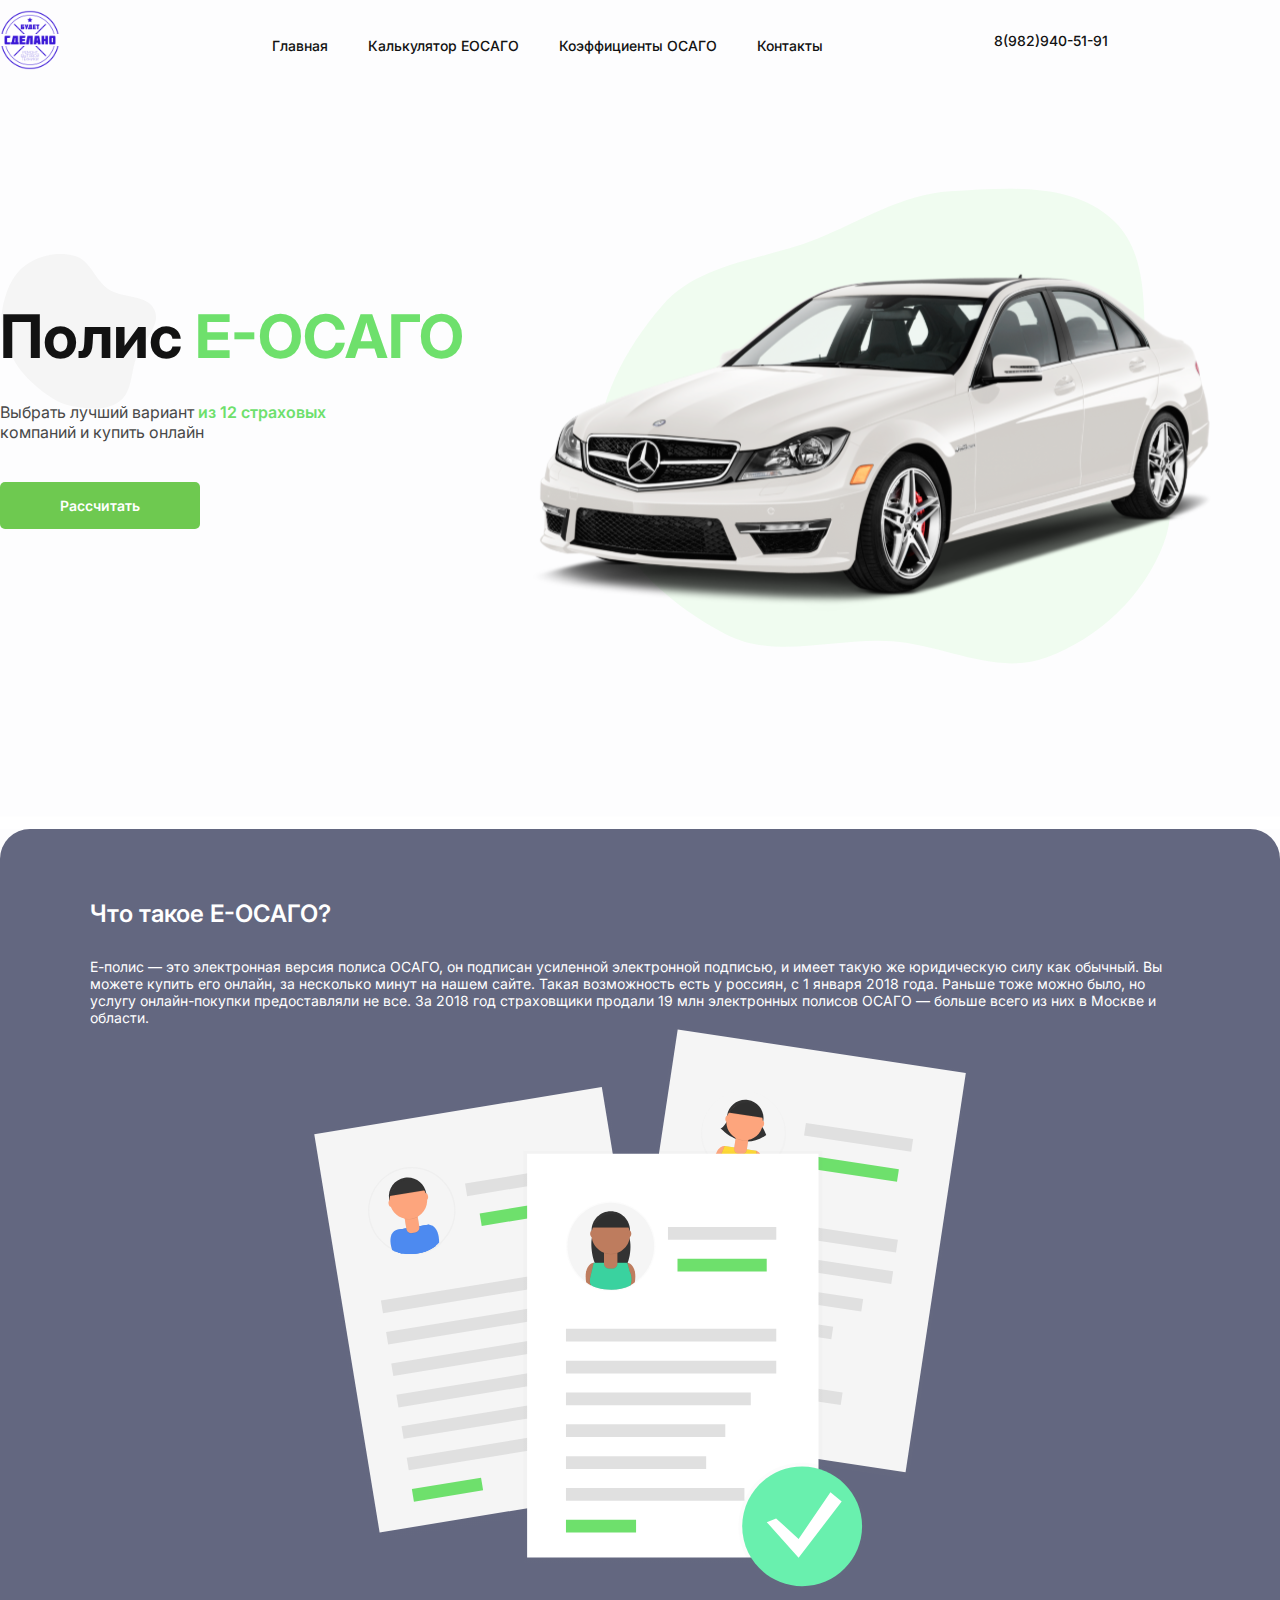
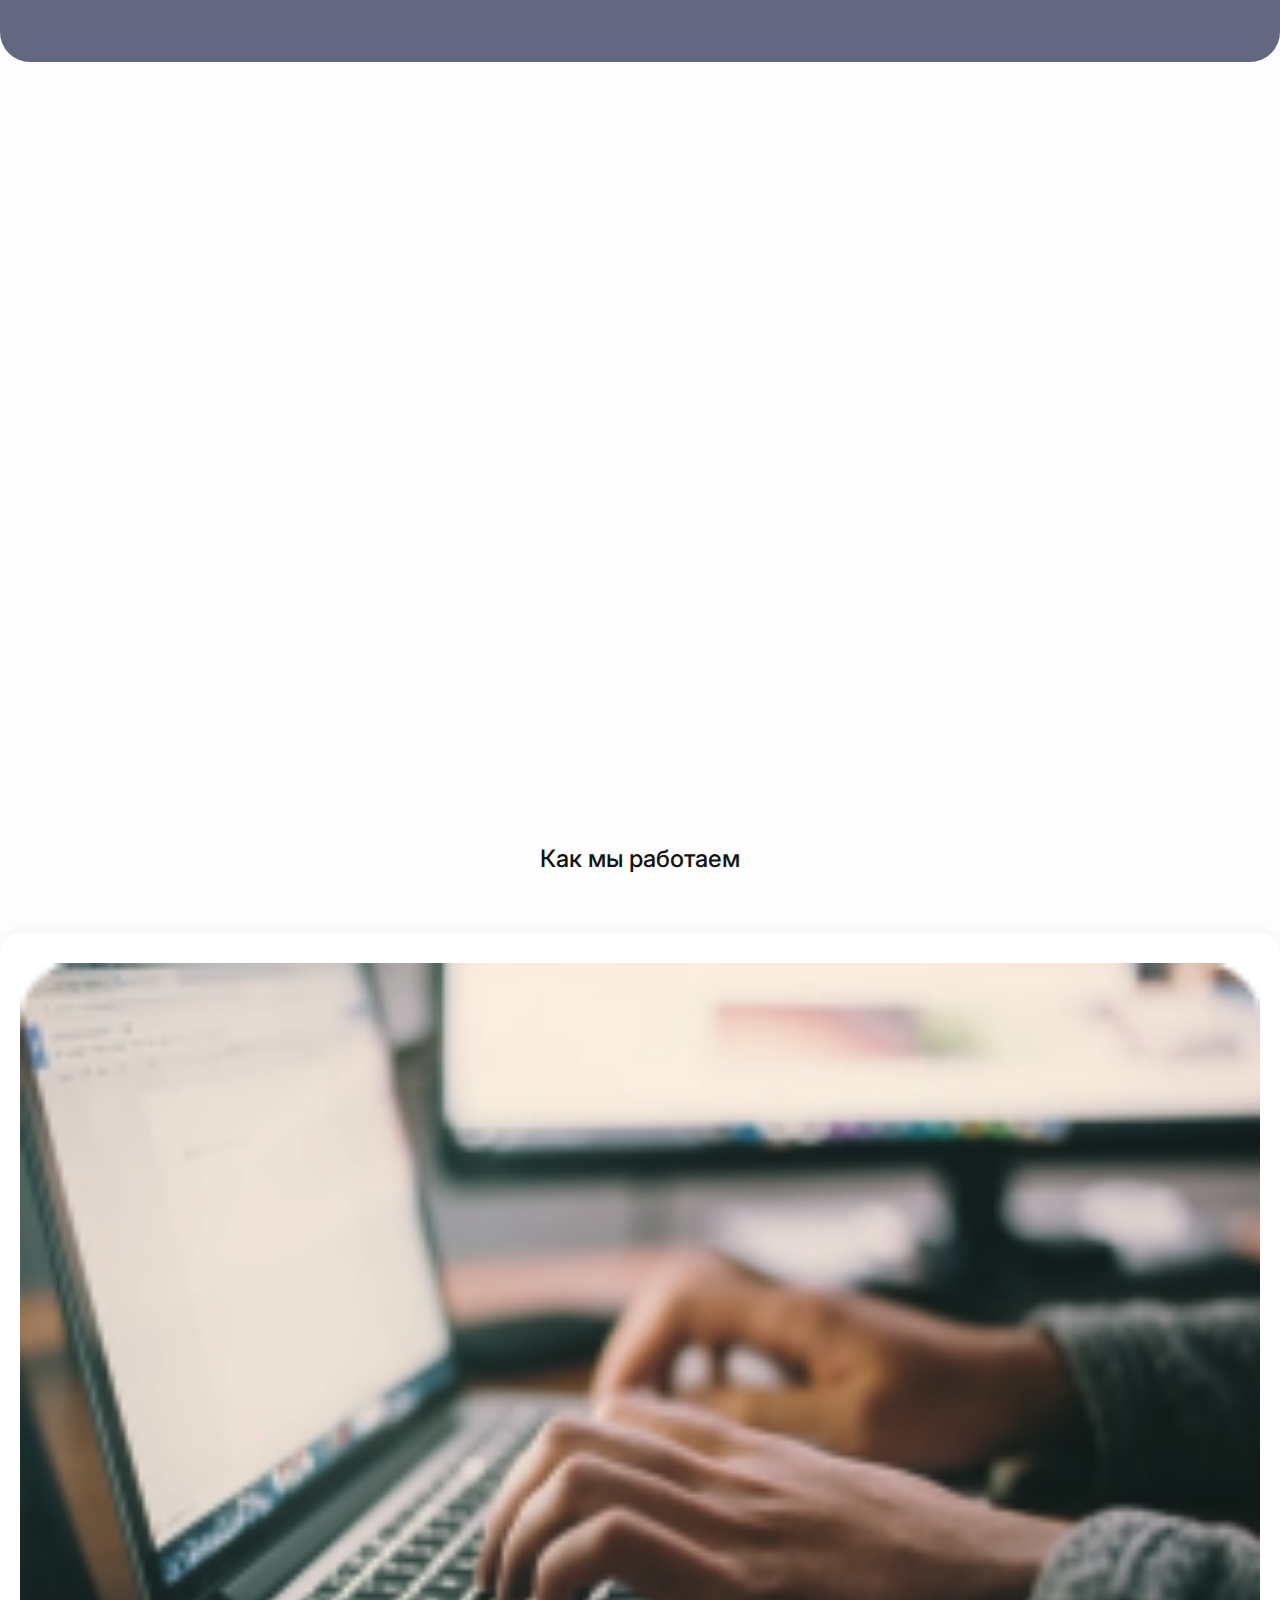
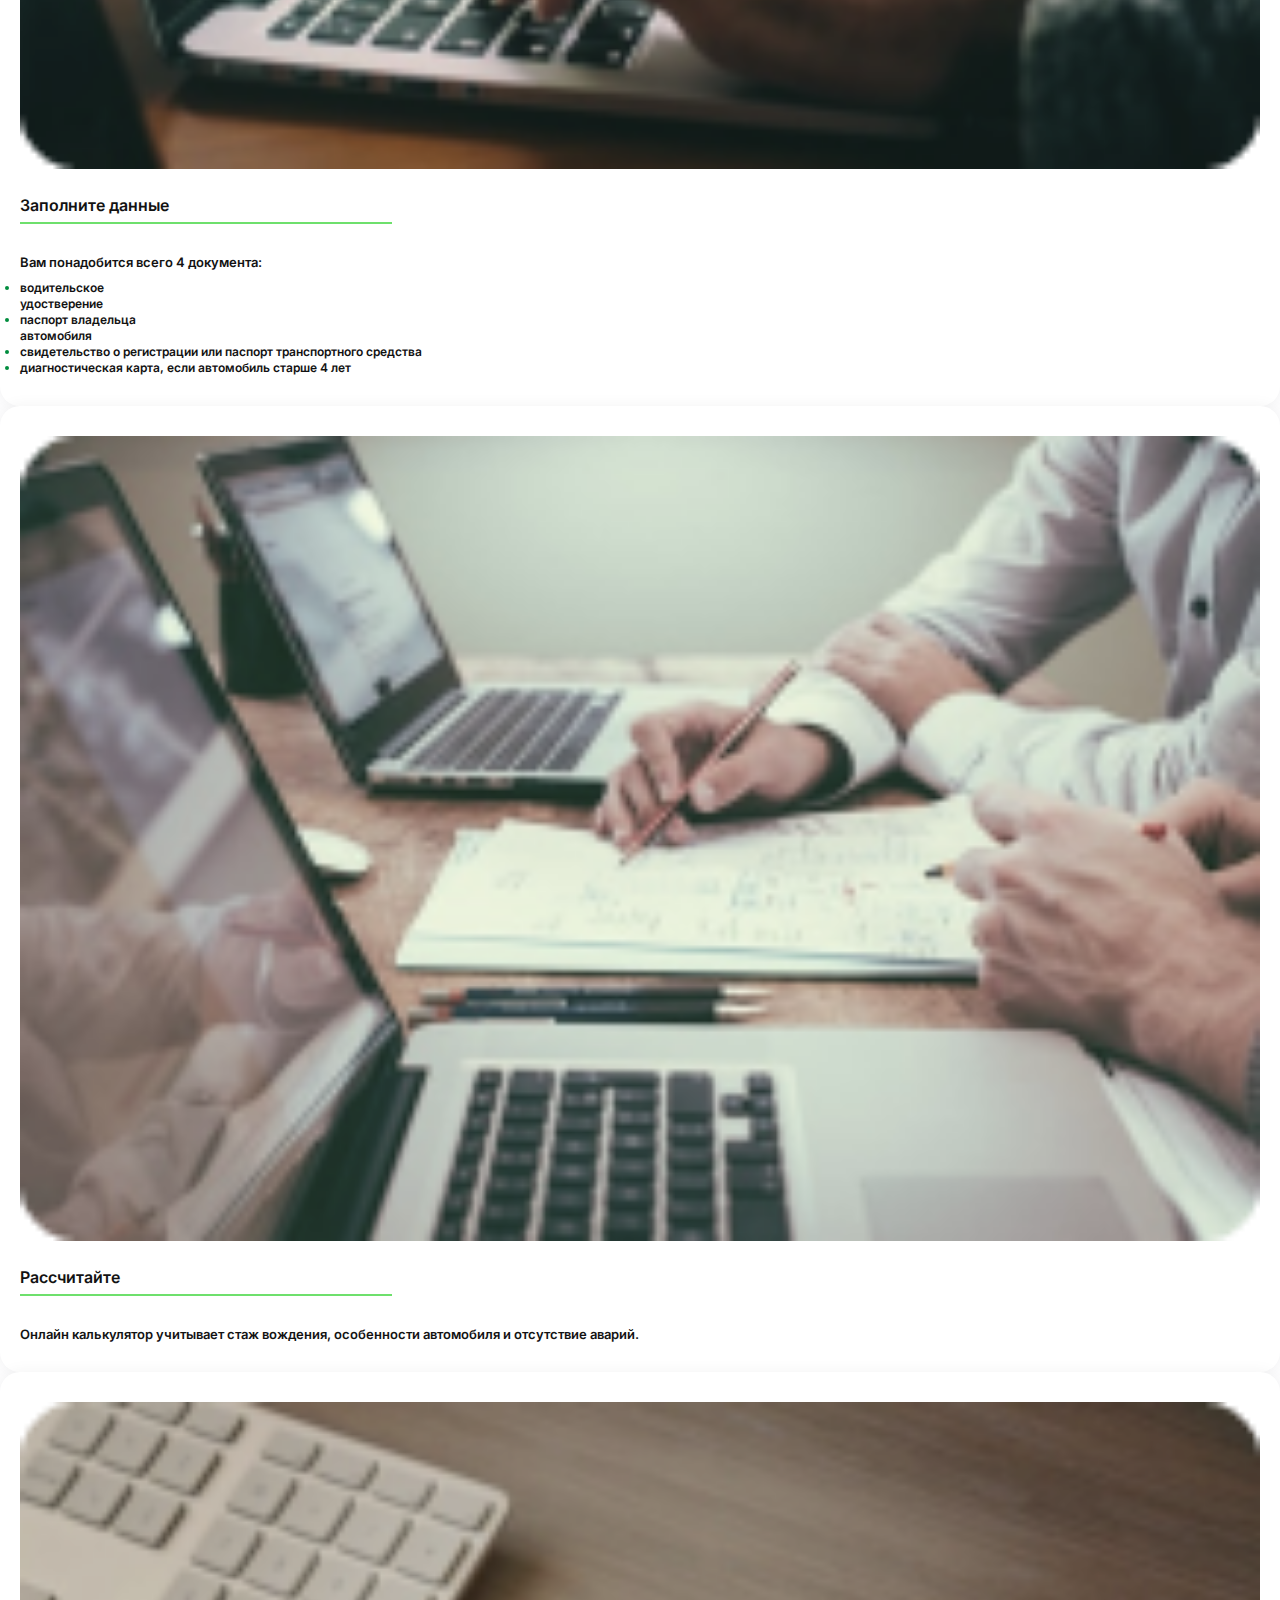
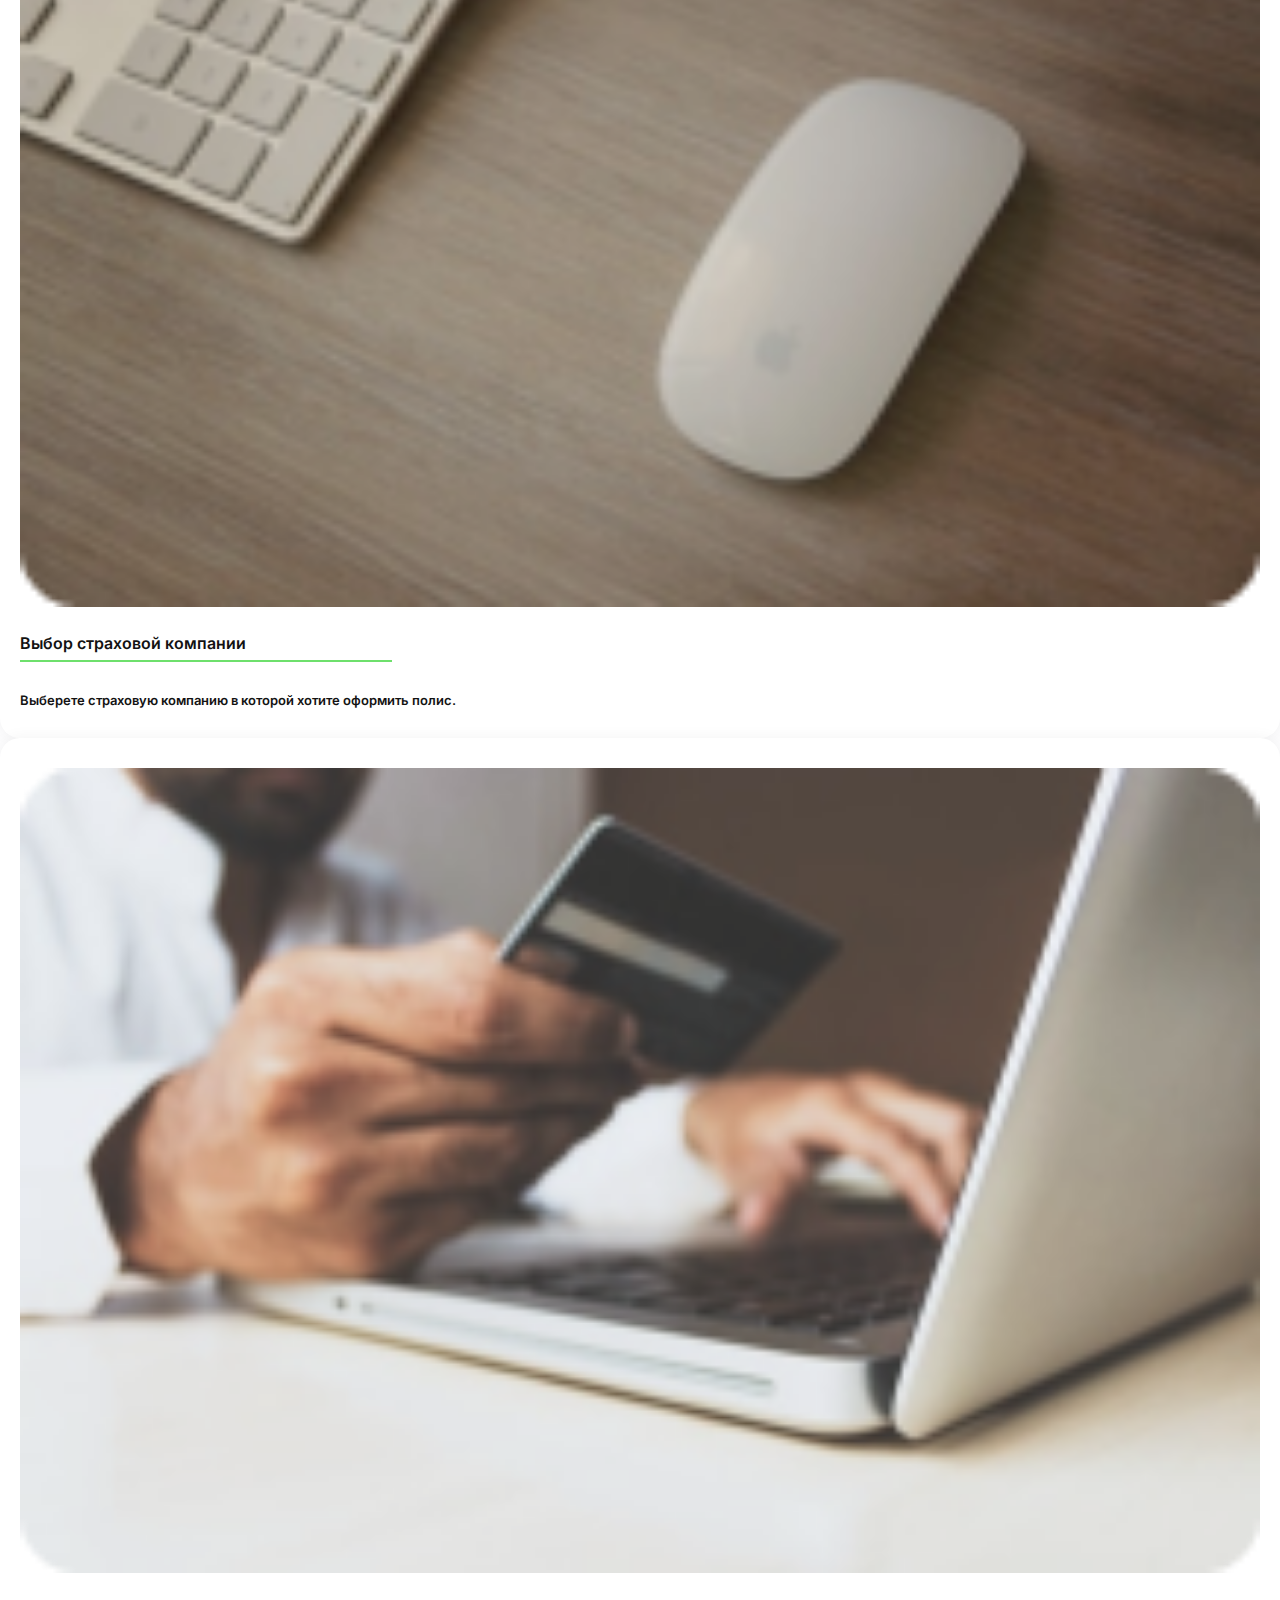
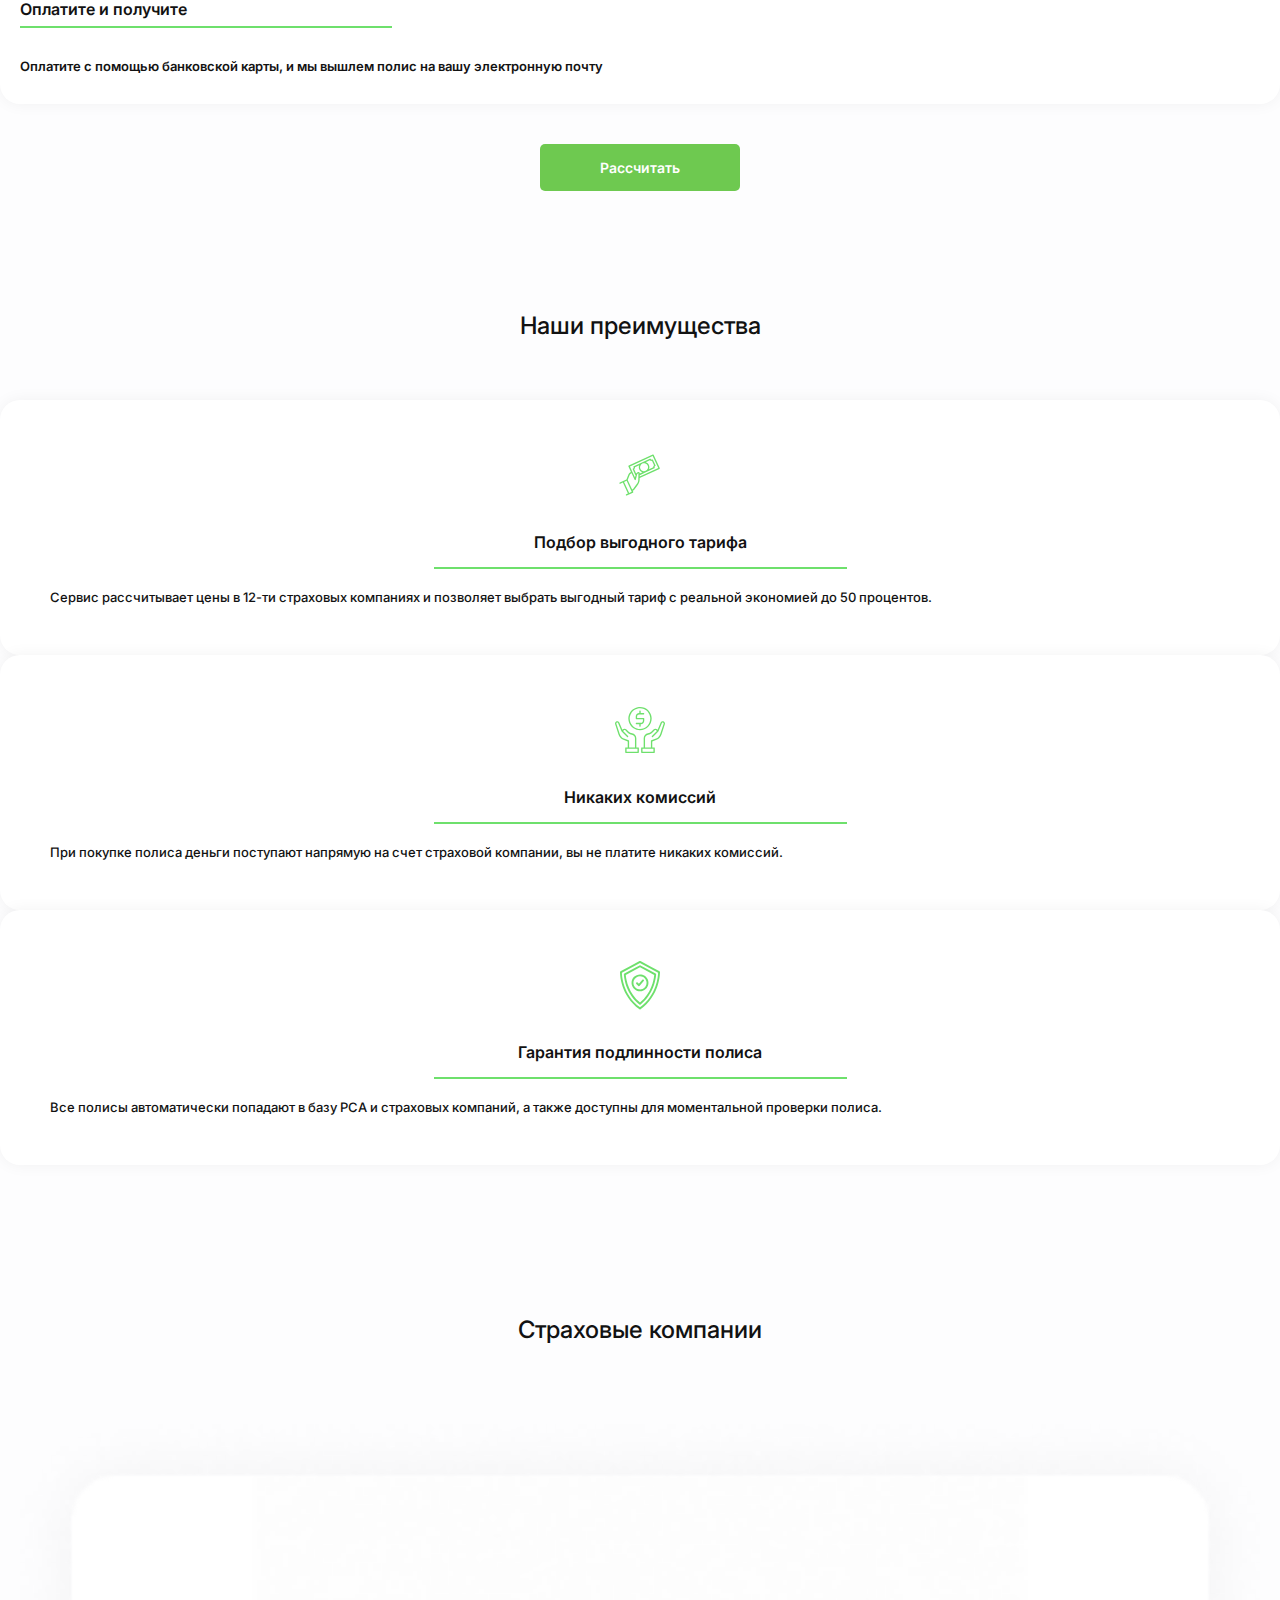
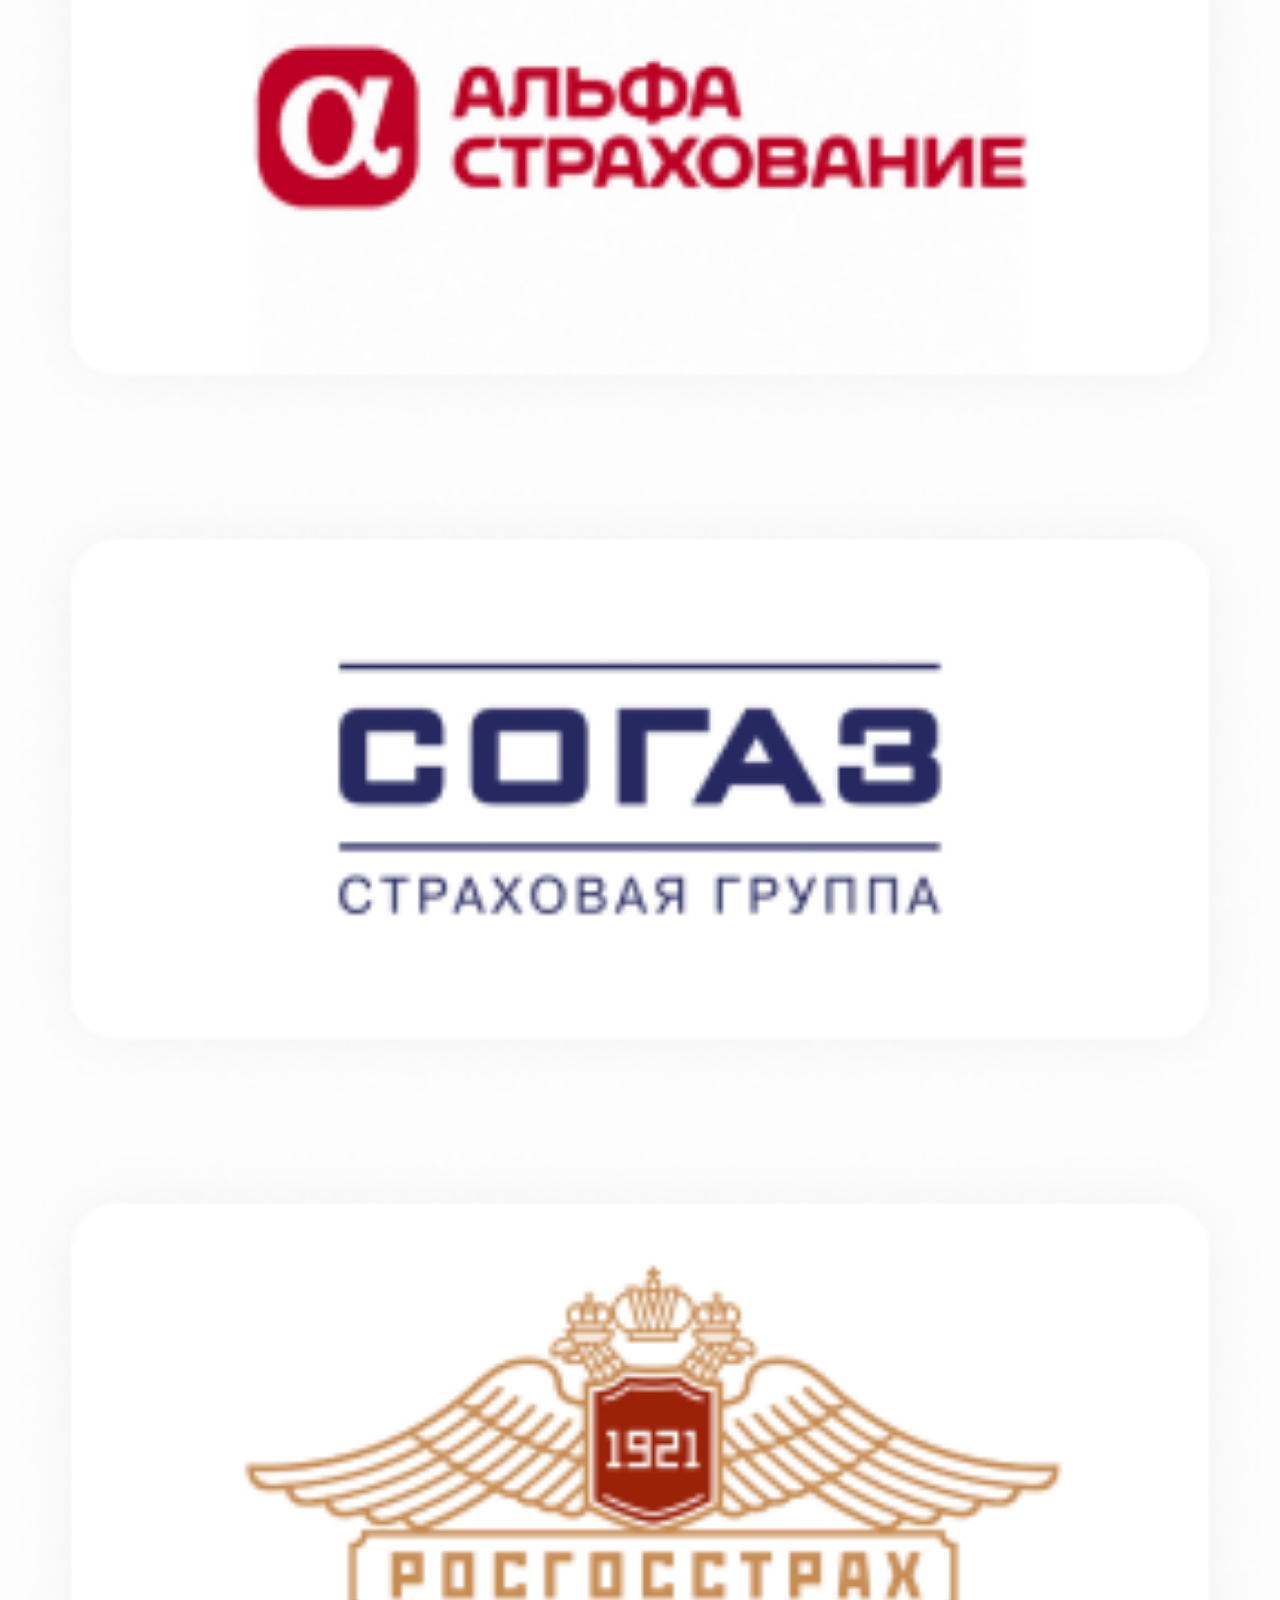
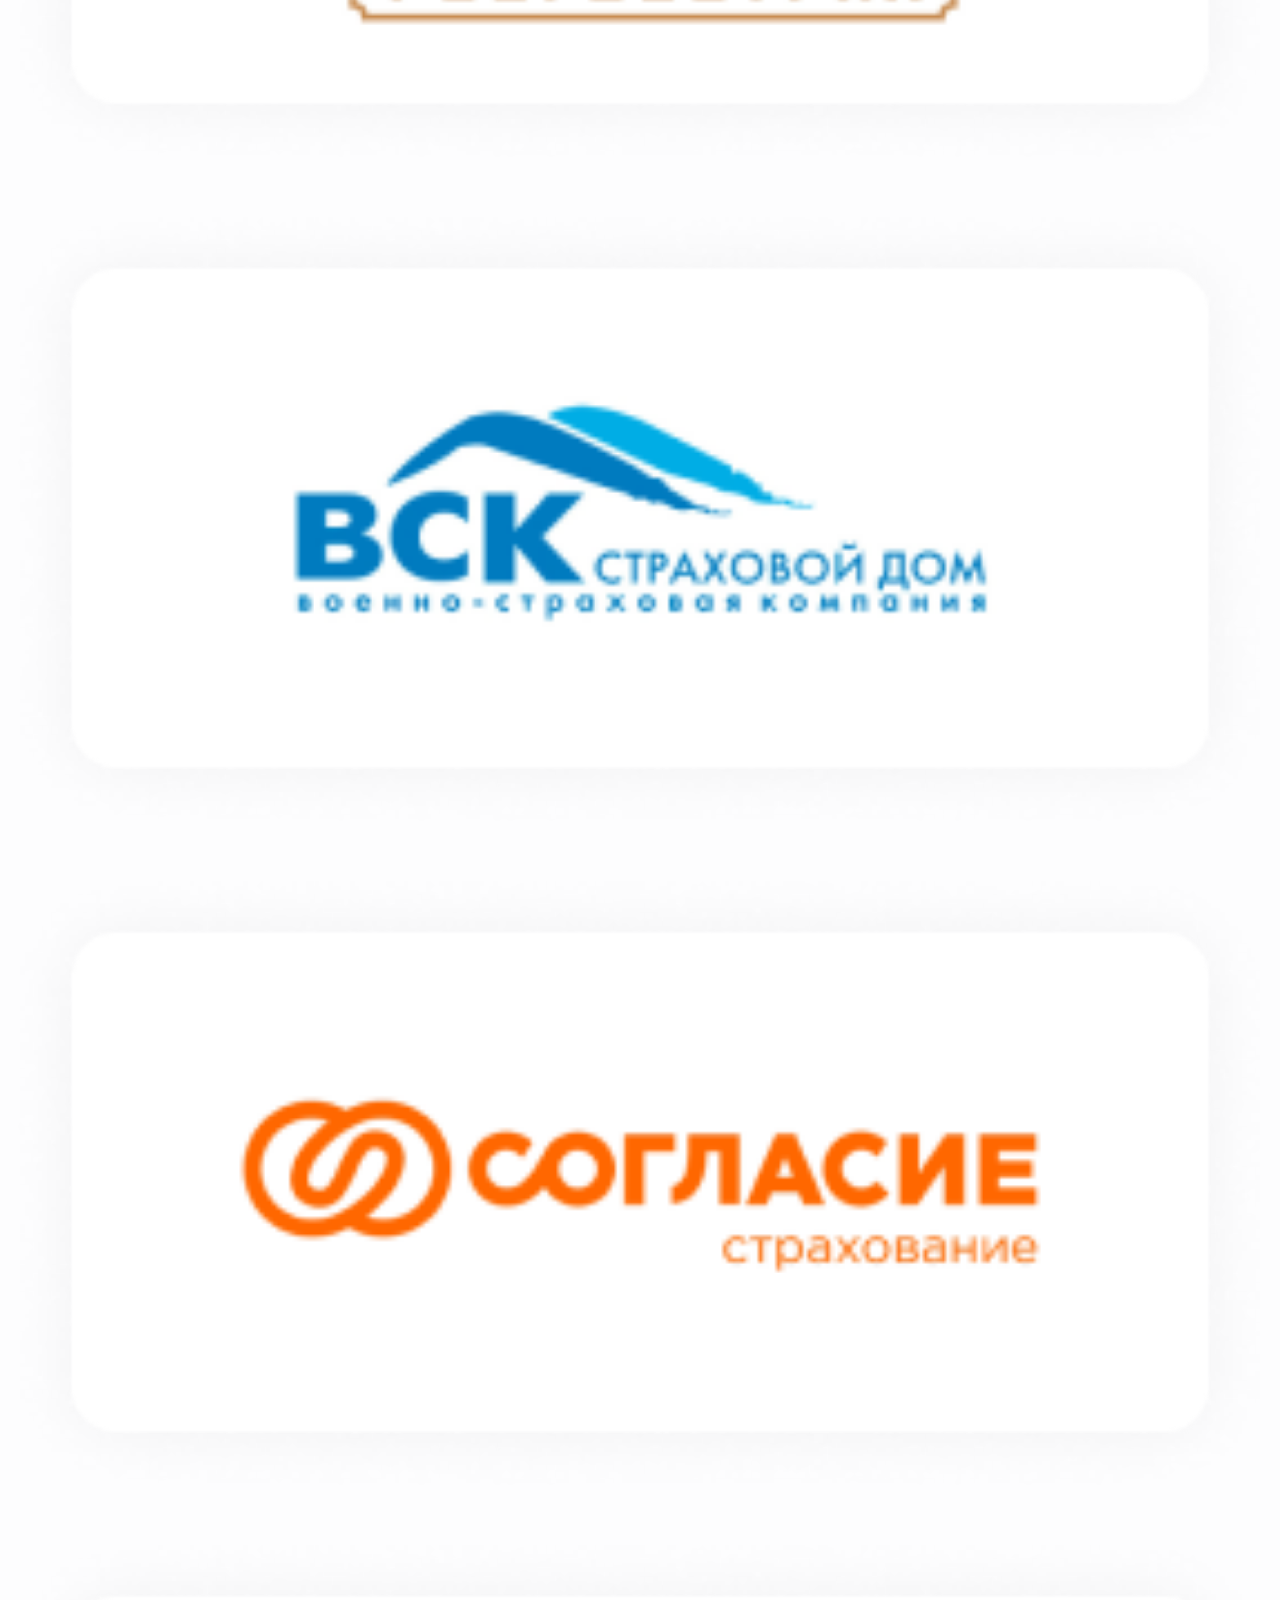
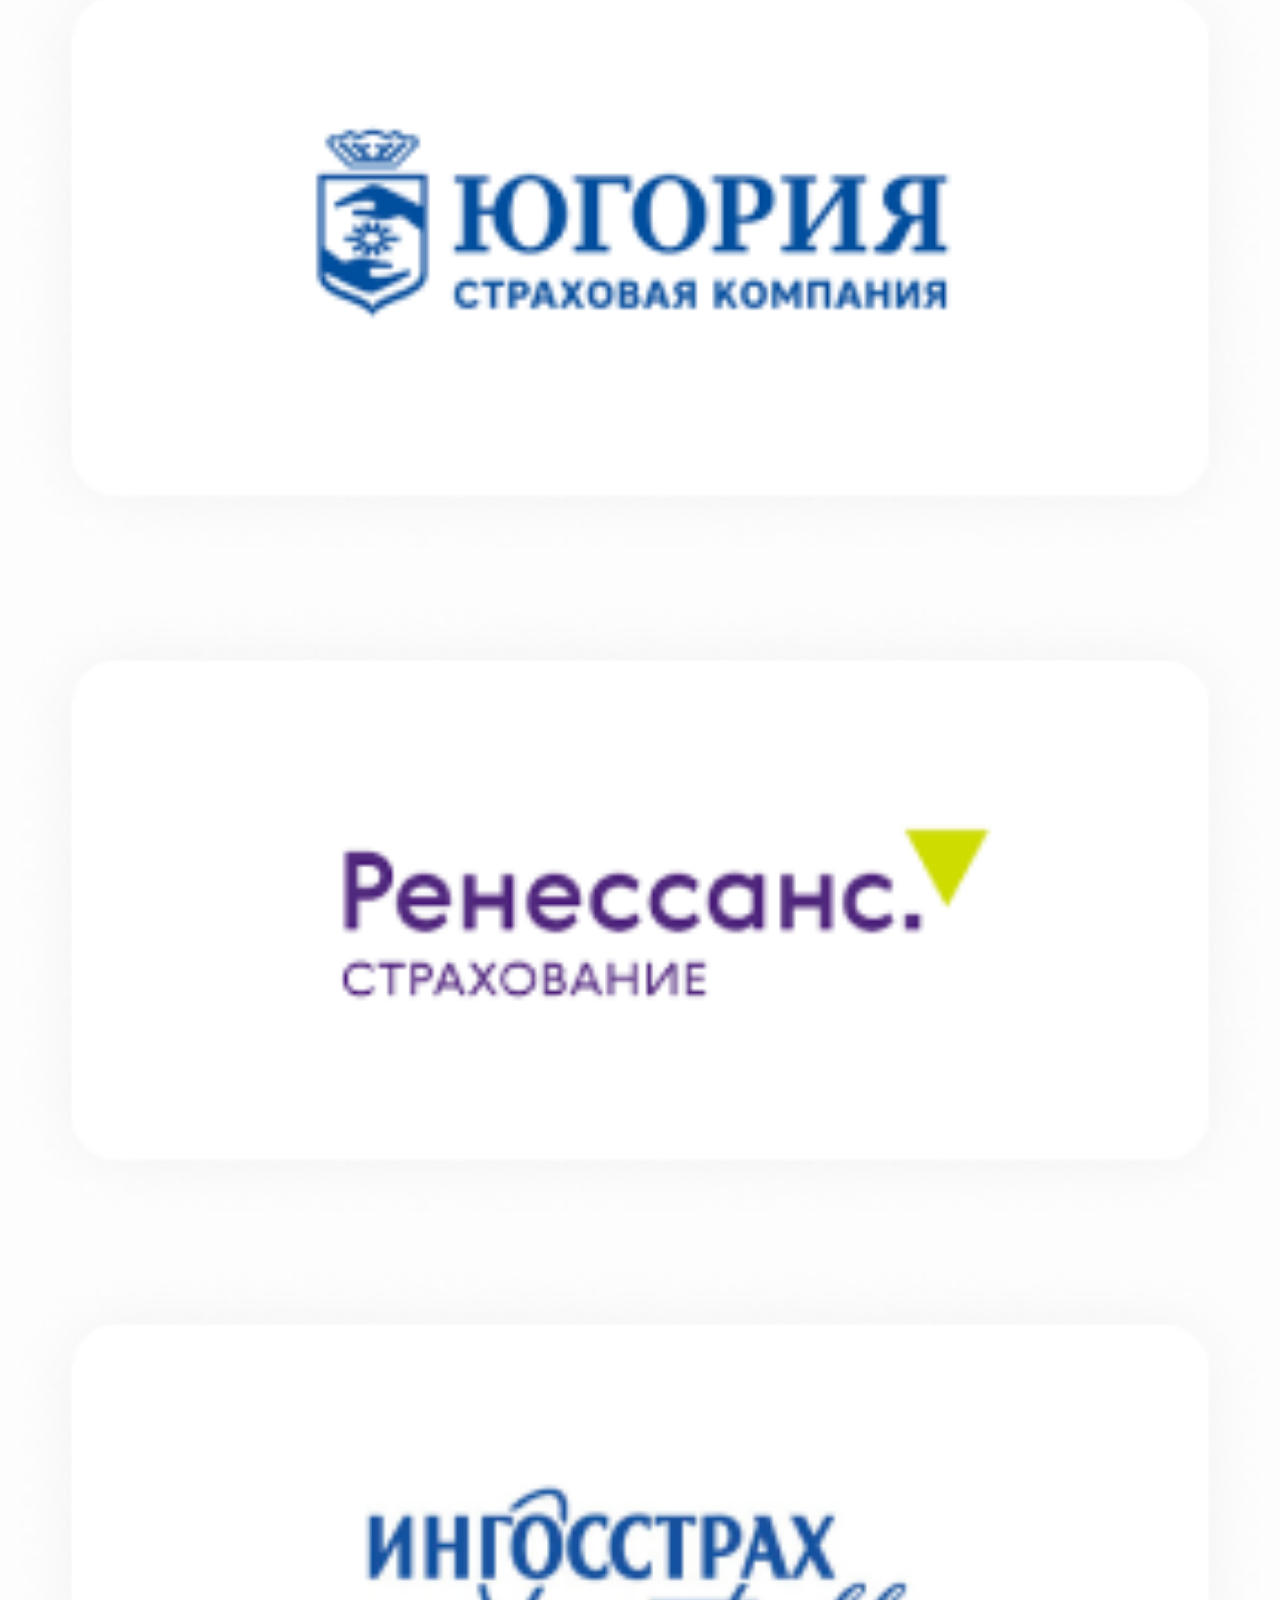
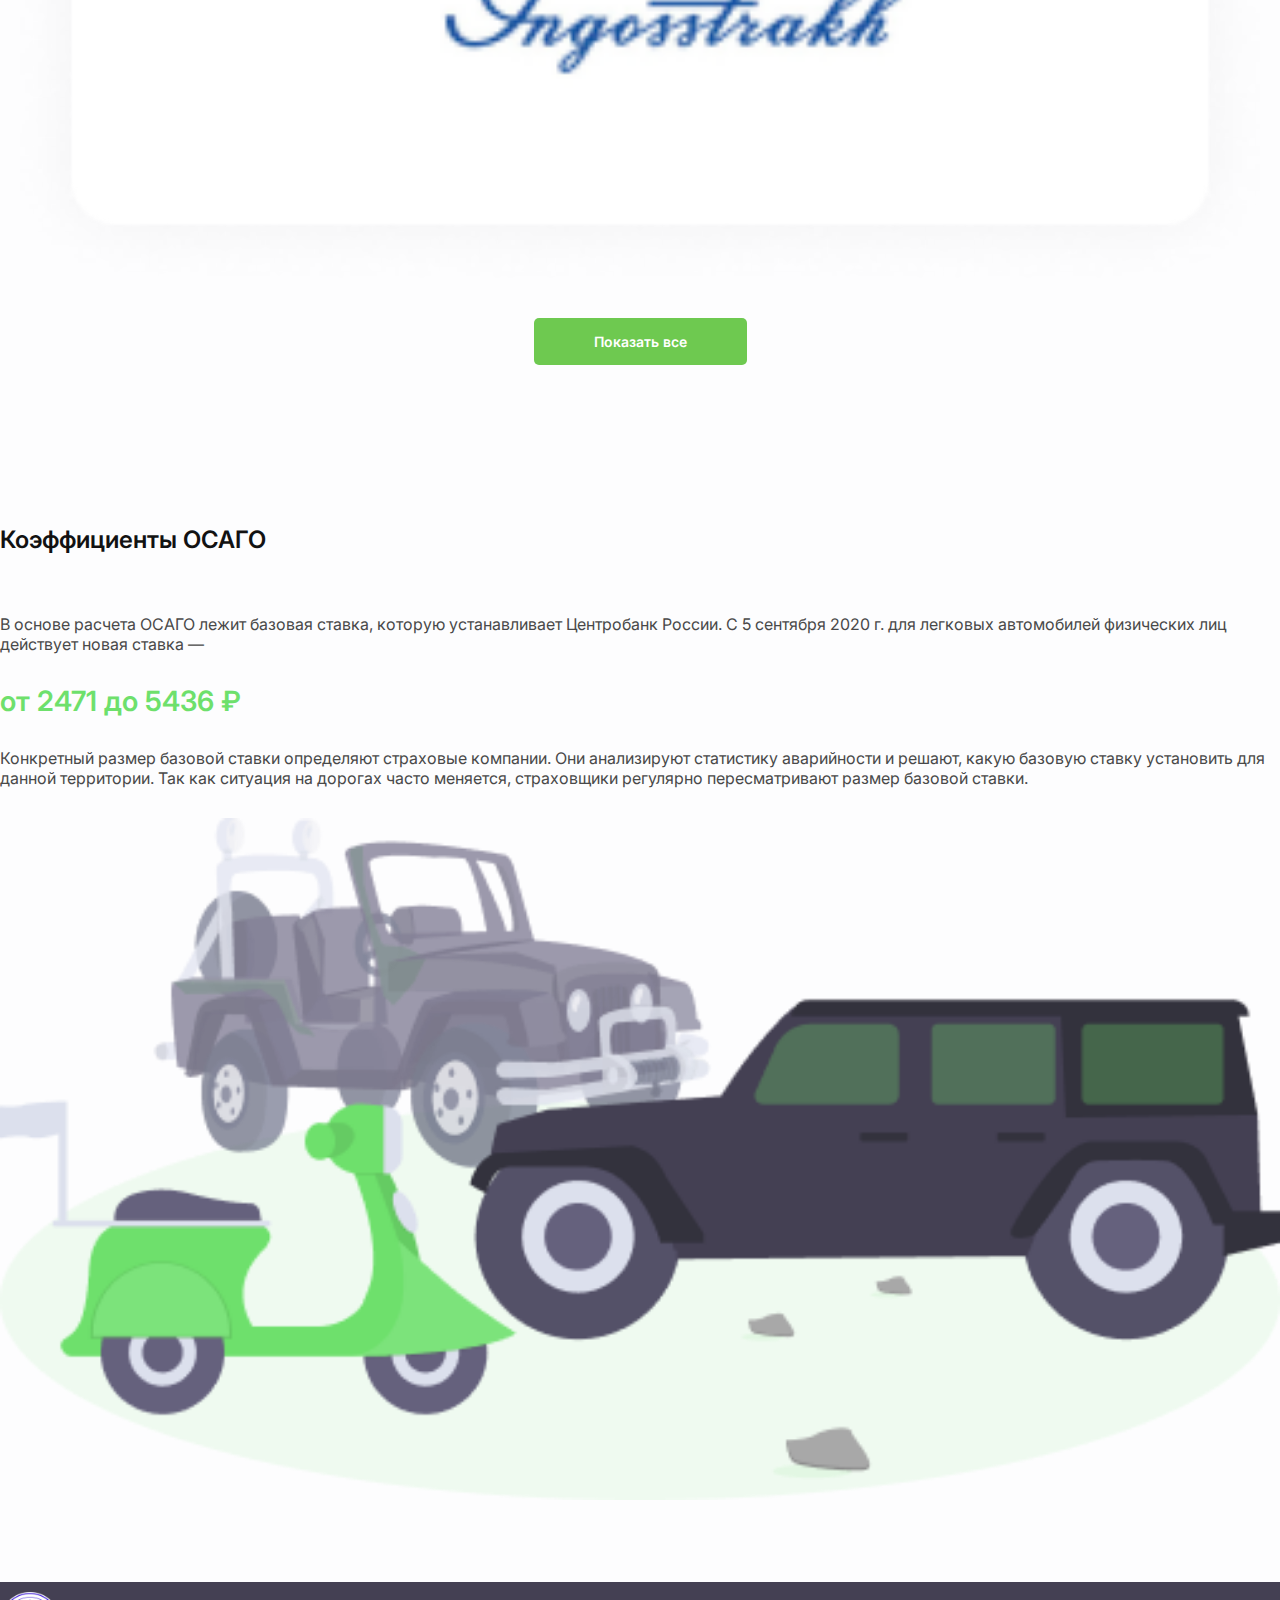
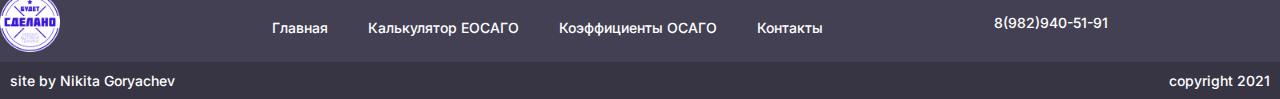
<file: index.html>
<!DOCTYPE html>
<html lang="ru">
<head>
    <meta charset="UTF-8">
    <meta name="viewport" content="width=device-width, initial-scale=1.0">
    <title>Е-ОСАГО</title>
    <link rel="preconnect" href="https://fonts.gstatic.com">
<link href="https://fonts.googleapis.com/css2?family=Inter:wght@100;200;300;400;500;600;700;800;900&display=swap" rel="stylesheet">
<link href="https://cdn.jsdelivr.net/npm/bootstrap@5.0.0-beta1/dist/css/bootstrap.min.css" rel="stylesheet" integrity="sha384-giJF6kkoqNQ00vy+HMDP7azOuL0xtbfIcaT9wjKHr8RbDVddVHyTfAAsrekwKmP1" crossorigin="anonymous">
<link rel="stylesheet" href="./css/style.css">
</head>
<body>
    <header class="header">
        <div class="container">
            <div class="header__body">
                <a href="./index.html"  class="header__logo">
                    <img src="img/logo.png" alt="">
                </a>
               
                <nav class="header__menu">
                    <ul class="header__list">
                        <li><a href="/index.html"   class="header__link">Главная</a></li>
                        <li><a href="javascript://0"  onclick="slowScroll('#services')" class="header__link">Калькулятор ЕОСАГО</a></li>
                        <li><a href="javascript://0"  onclick="slowScroll('#about')" class="header__link">Коэффициенты ОСАГО</a></li>
                        <li><a href="javascript://0"  onclick="slowScroll('#rewiews')"   class="header__link">Контакты</a></li>
                        
                    </ul>
                </nav>
                <a class="header__link">8(982)940-51-91</a>
                <div class="header__burger">
                    <span></span>
                </div>   
            </div>
        </div>
    </header>

    <section class="section first-section">
        <div class="container">
            <div class="row">
                <div class="col-lg-6 col-md-6 col-12">
                    <h1 class="first-section-title">
                        Полис <span>Е-ОСАГО</span>
                    </h1>
                    <p class="first-section-paragraph">Выбрать лучший вариант <span>из 12 страховых</span><br>
                        компаний и купить онлайн</p>
                        <div class="first-section-img_block">
                            <img src="./img/first-block/car.svg" alt="" class="first-section-img">
                        </div>
                        <a class="button-block">
                            <button class="button first-section-button">Рассчитать</button>
                        </a>
                </div>
            </div>
        </div>
    </section>

    <section class="section whatisit">
        <div class="container">
            <div class="row">
                <div class="col-lg-12">
                    <div class="whatisit-block">
                        <div class="container">
                           <div class="row">
                            <div class="col-lg-6 col-md-6 col-12">
                                <h4 class="whatisit-title">Что такое Е-ОСАГО?</h4>
                                <p class="whatisit-paragraph">Е-полис — это электронная версия полиса ОСАГО, он подписан усиленной электронной подписью, и имеет такую же юридическую силу как обычный. Вы можете купить его онлайн,
                                    за несколько минут на нашем сайте. Такая возможность есть
                                    у россиян, с 1 января 2018 года. Раньше тоже можно было,
                                    но услугу онлайн-покупки предоставляли не все. За 2018 год страховщики продали 19 млн электронных полисов ОСАГО — больше всего из них в Москве и области.</p>
                            </div>
                            <div class="col-lg-6 col-md-6 col-12">
                                <div class="whatisit-img-block">
                                    <img src="./img/whatisit/doc.svg" alt="" class="whatisit-img">
                                </div>
                            </div>
                           </div>
                        </div>
                    </div>
                </div>
            </div>
        </div>
    </section>

    <section class="section calculator">
        <div class="container">
            <div class="row">
                <div class="col-lg-12">

                    <iframe src="https://b2c.pampadu.ru/index.html#002e2e36-f3c1-4bc7-98a8-d51d021e43c9" style="width: 100%; border: none; height: 650px; min-width: 320px;  overflow: hidden;" id=ppdwi scrolling=no></iframe><script src="https://b2c.pampadu.ru/ppdw.js"></script>
                </div>
            </div>
        </div>
    </section>

    <section class="whyworks">
        <div class="container">
            <div class="row">
                <div class="col-lg-12">
                    <h4 class="section-title whyworks-title">
                        Как мы работаем
                    </h4>
                </div>
            </div>
            <div class="row">
                <div class="col-lg-3 col-md-3 col-6">
                    <div class="whyworks-block">
                        <img src="./img/whyworks/first.png" alt="" class="whyworks-img">
                        <h5 class="whyworks-name">Заполните данные</h5>
                        <div class="whyworks-blocking"></div>
                        <p class="whyworks-paragraph">Вам понадобится всего 4 документа:</p>
                        <ul class="whyworks-ul">
                            <li class="whyworks-li"><span>водительское<br> удостверение</span></li>
                            <li class="whyworks-li"><span>паспорт владельца<br> автомобиля</span></li>
                            <li class="whyworks-li"><span>свидетельство о регистрации или паспорт транспортного средства</span></li>
                            <li class="whyworks-li"><span>диагностическая карта, если автомобиль старше 4 лет</span></li>
                        </ul>
                    </div>
                </div>
                <div class="col-lg-3 col-md-3 col-6">
                    <div class="whyworks-block">
                        <img src="./img/whyworks/twice.png" alt="" class="whyworks-img">
                        <h5 class="whyworks-name">Рассчитайте</h5>
                        <div class="whyworks-blocking"></div>
                        <p class="whyworks-paragraph">Онлайн калькулятор учитывает стаж вождения, особенности автомобиля и 
                            отсутствие аварий.</p>
                    </div>
                </div>
                <div class="col-lg-3 col-md-3 col-6">
                    <div class="whyworks-block">
                        <img src="./img/whyworks/three.png" alt="" class="whyworks-img">
                        <h5 class="whyworks-name">Выбор страховой компании</h5>
                        <div class="whyworks-blocking"></div>
                        <p class="whyworks-paragraph">Выберете страховую компанию в которой хотите оформить полис.</p>
                    </div>
                </div>
                <div class="col-lg-3 col-md-3 col-6">
                    <div class="whyworks-block">
                        <img src="./img/whyworks/four.png" alt="" class="whyworks-img">
                        <h5 class="whyworks-name">Оплатите и получите</h5>
                        <div class="whyworks-blocking"></div>
                        <p class="whyworks-paragraph">Оплатите с помощью банковской карты, и мы вышлем полис на вашу электронную почту</p>
                    </div>
                </div>
            </div>
            <div class="row">
                <div class="col-lg-12">
                    <div class="whyworks-button-block">
                        <button class="button">Рассчитать</button>
                    </div>
                </div>
            </div>
        </div>
    </section>

    <section class="section pluses">
        <div class="container">
            <div class="row">
                <div class="col-lg-12">
                    <h4 class="section-title whyworks-title">Наши преимущества</h4>
                </div>
            </div>
            <div class="row">
                <div class="col-lg-4 col-md-4 col-8 offset-2 offset-md-0">
                    <div class="pluses-block">
                        <img src="./img/pluses/first.svg" alt="" class="pluses-img">
                        <h5 class="pluses-name">Подбор выгодного тарифа</h5>
                        <div class="pluses-blocking"></div>
                        <p class="pluses-paragraph">Сервис рассчитывает цены в 12-ти страховых компаниях и позволяет выбрать выгодный тариф с реальной экономией до 50 процентов.</p>
                    </div>
                </div>
                <div class="col-lg-4 col-md-4 col-8 offset-2 offset-md-0">
                    <div class="pluses-block">
                        <img src="./img/pluses/twice.svg" alt="" class="pluses-img">
                        <h5 class="pluses-name">Никаких комиссий</h5>
                        <div class="pluses-blocking"></div>
                        <p class="pluses-paragraph">При покупке полиса деньги поступают напрямую на счет страховой компании, вы не платите никаких комиссий.</p>
                    </div>
                </div>
                <div class="col-lg-4 col-md-4 col-8 offset-2 offset-md-0">
                    <div class="pluses-block">
                        <img src="./img/pluses/three.svg" alt="" class="pluses-img">
                        <h5 class="pluses-name">Гарантия подлинности полиса</h5>
                        <div class="pluses-blocking"></div>
                        <p class="pluses-paragraph">Все полисы автоматически попадают в базу РСА и страховых компаний, а также доступны для моментальной проверки полиса.</p>
                    </div>
                </div>
            </div>
        </div>
    </section>

    <section class="section companys">
        <div class="container">
            <div class="row">
                <div class="col-lg-12">
                    <h4 class="section-title whyworks-title">Страховые компании</h4>
                </div>
            </div>
        </div>
        <div class="companys-one">
            <div class="container">
                <div class="row">
                    <div class="col-lg-3 col-md-3 col-6"><img src="./img/company/first.png" alt="" class="companys-img"></div>
                    <div class="col-lg-3 col-md-3 col-6"><img src="./img/company/twice.png" alt="" class="companys-img"></div>
                    <div class="col-lg-3 col-md-3 col-6" ><img src="./img/company/three.png" alt="" class="companys-img"></div>
                    <div class="col-lg-3 col-md-3 col-6"><img src="./img/company/four.png" alt="" class="companys-img"></div>
                    <div class="col-lg-3 col-md-3 col-6"><img src="./img/company/five.png" alt="" class="companys-img"></div>
                    <div class="col-lg-3 col-md-3 col-6"><img src="./img/company/six.png" alt="" class="companys-img"></div>
                    <div class="col-lg-3 col-md-3 col-6"><img src="./img/company/seven.png" alt="" class="companys-img"></div>
                    <div class="col-lg-3 col-md-3 col-6"><img src="./img/company/eith.png" alt="" class="companys-img"></div>
                </div>
            </div>
        </div>
        <div class="companys-two">
            <div class="container">
                <div class="row">
                    <div class="col-lg-3 col-md-3 col-6"><img src="./img/company/nine.png" alt="" class="companys-img"></div>
                    <div class="col-lg-3 col-md-3 col-6"><img src="./img/company/ten.png" alt="" class="companys-img"></div>
                    <div class="col-lg-3 col-md-3 col-6"><img src="./img/company/eleven.png" alt="" class="companys-img"></div>
                    <div class="col-lg-3 col-md-3 col-6"><img src="./img/company/twelv.png" alt="" class="companys-img"></div>
                </div>
            </div>
        </div>
        <div class="container">
            <div class="row">
                <div class="col-lg-12">
                    <div class="companys-block-one" >
                        <button class="button" id="button_one">Показать все</button>
                    </div>
                    <div class="companys-block-two" id="button_two">
                        <button class="button">Скрыть</button>
                    </div>
                </div>
            </div>
        </div>
    </section>

    <section class="section kof">
        <div class="container">
            <div class="row">
                <div class="col-lg-6 col-md-6 col-12">
                    <h5 class="kof-title">Коэффициенты ОСАГО</h5>
                    <p class="kof-paragraph">В основе расчета ОСАГО лежит базовая ставка, которую устанавливает Центробанк России. C 5 сентября 2020 г. для легковых автомобилей физических лиц действует новая ставка —</p>
                    <p class="kof-sename">от 2471 до 5436 ₽</p>
                    <p class="kof-paragraph">Конкретный размер базовой ставки определяют страховые компании. Они анализируют статистику аварийности и решают, какую базовую ставку установить для данной территории.
                        Так как ситуация на дорогах часто меняется, страховщики регулярно пересматривают размер базовой ставки.</p>

                </div>
                <div class="col-lg-6 col-md-6 col-12">
                    <div class="kof-block">
                        <img src="./img/kof/page.png" alt="" class="kof-img">
                    </div>
                </div>
            </div>
        </div>
    </section>

    <footer class="footer">
        <div class="footer-one">
            <div class="container">
                <div class="header__body">
                    <a href="./index.html"  class="header__logo">
                        <img src="img/logo.png" alt="">
                    </a>
                   
                    <nav class="header__footer">
                        <ul class="header__list ">
                            <li><a href="/index.html"   class="header__link footer__list">Главная</a></li>
                            <li><a href="javascript://0"  onclick="slowScroll('#services')" class="header__link footer__list">Калькулятор ЕОСАГО</a></li>
                            <li><a href="javascript://0"  onclick="slowScroll('#about')" class="header__link footer__list">Коэффициенты ОСАГО</a></li>
                            <li><a href="javascript://0"  onclick="slowScroll('#rewiews')"   class="header__link footer__list">Контакты</a></li>
                            
                        </ul>
                    </nav>
                    <a class="header__link footer__list">8(982)940-51-91</a>
                    <div class="header__burger">
                        <span></span>
                    </div>   
                </div>
            </div>
        </div>
        <div class="footer-two">
            <div class="container">
                <div class="footer-two-block">
                    <a href="" class="footer-two-link">site by Nikita Goryachev</a>
                    <p class="footer-two-link">copyright 2021</p>
                </div>
            </div>
        </div>
    </footer>
    

    <script src="./js/jquery-3.0.0.min.js"></script>
    <script src="./js/script.js"></script>
</body>
</html>
</file>
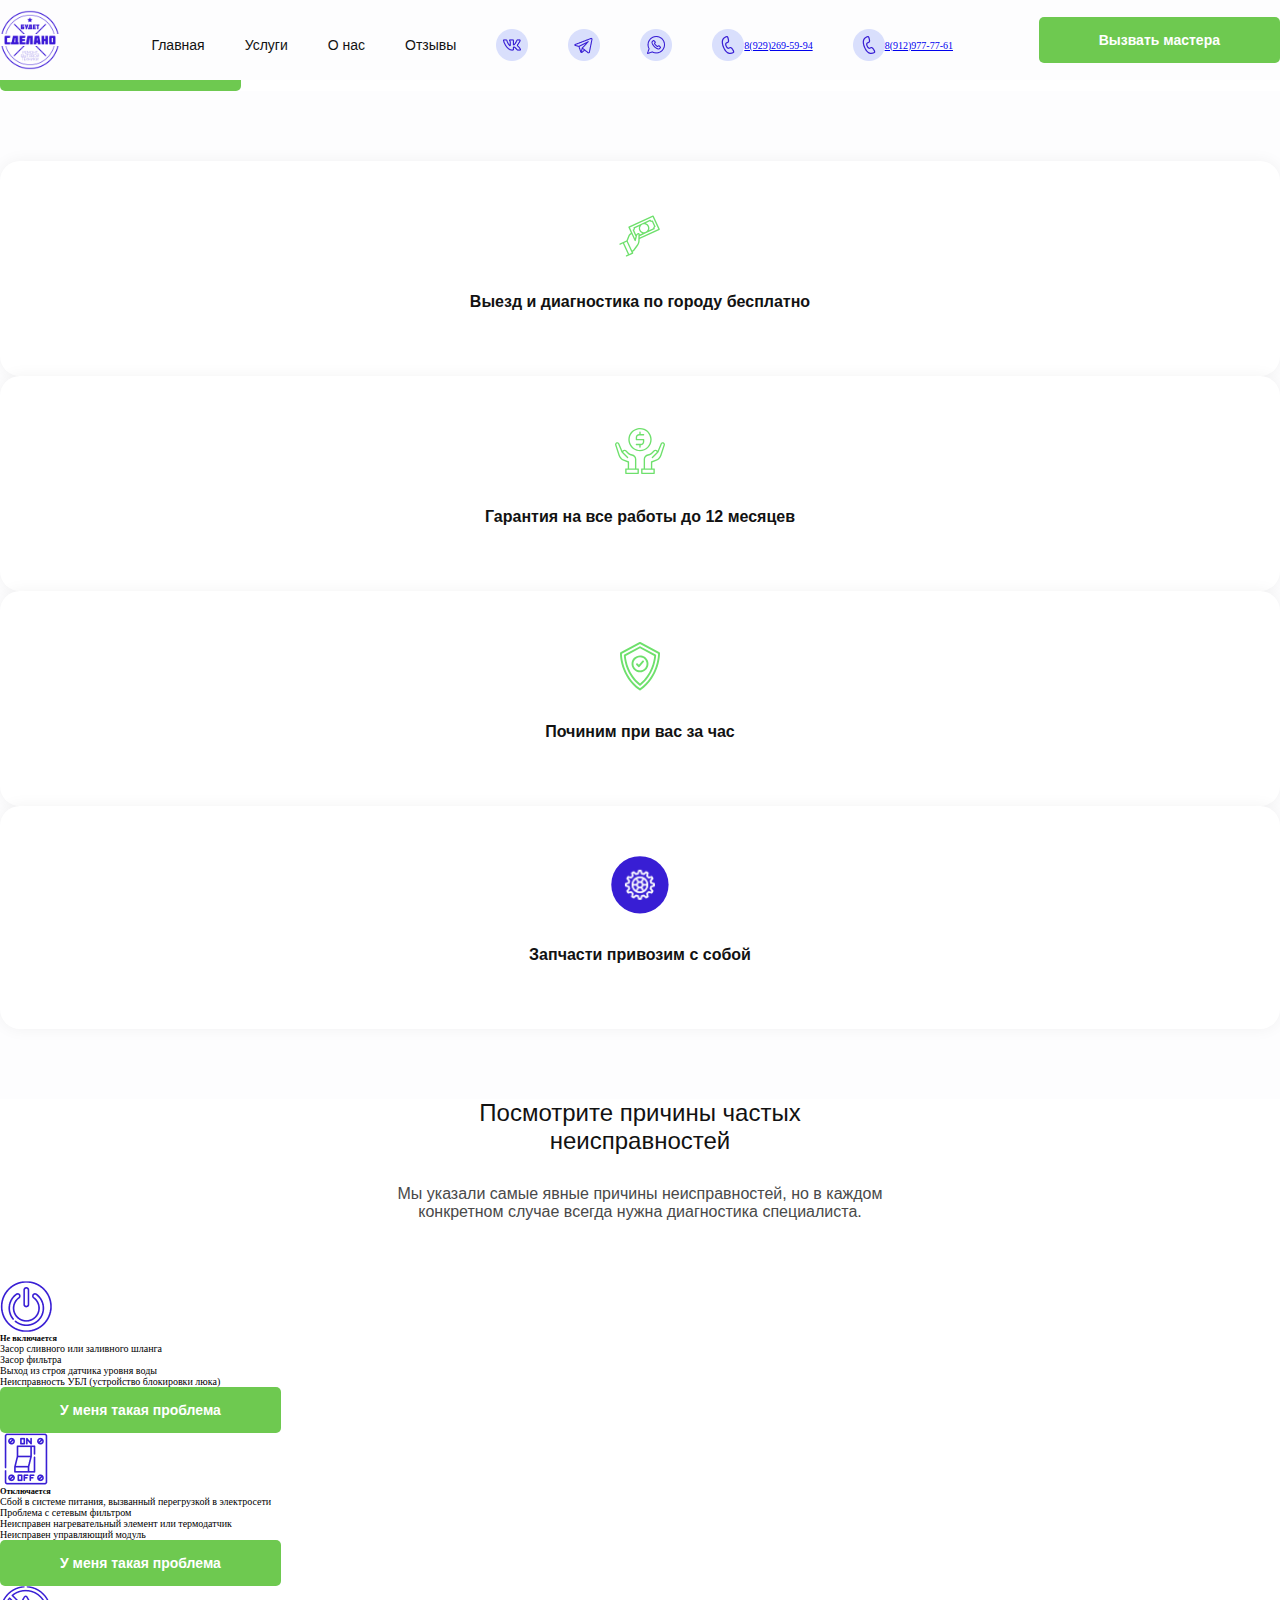
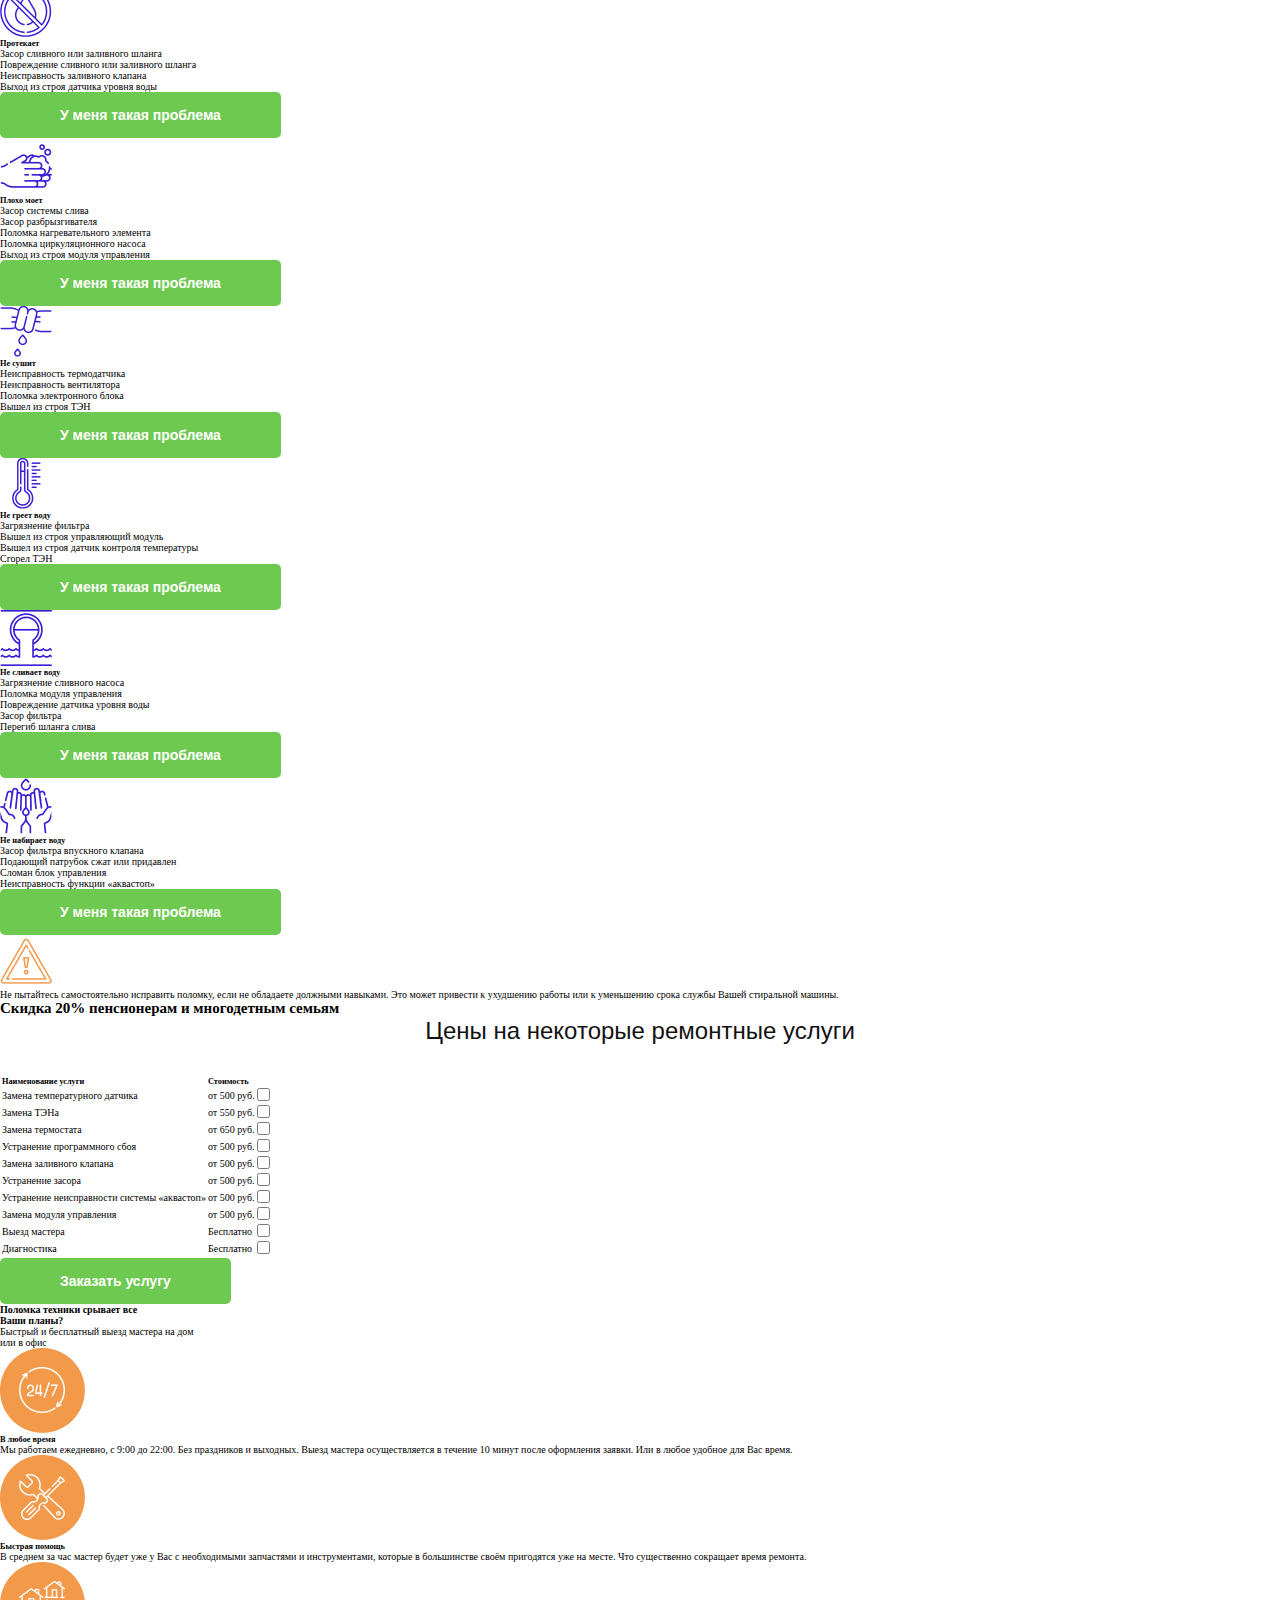
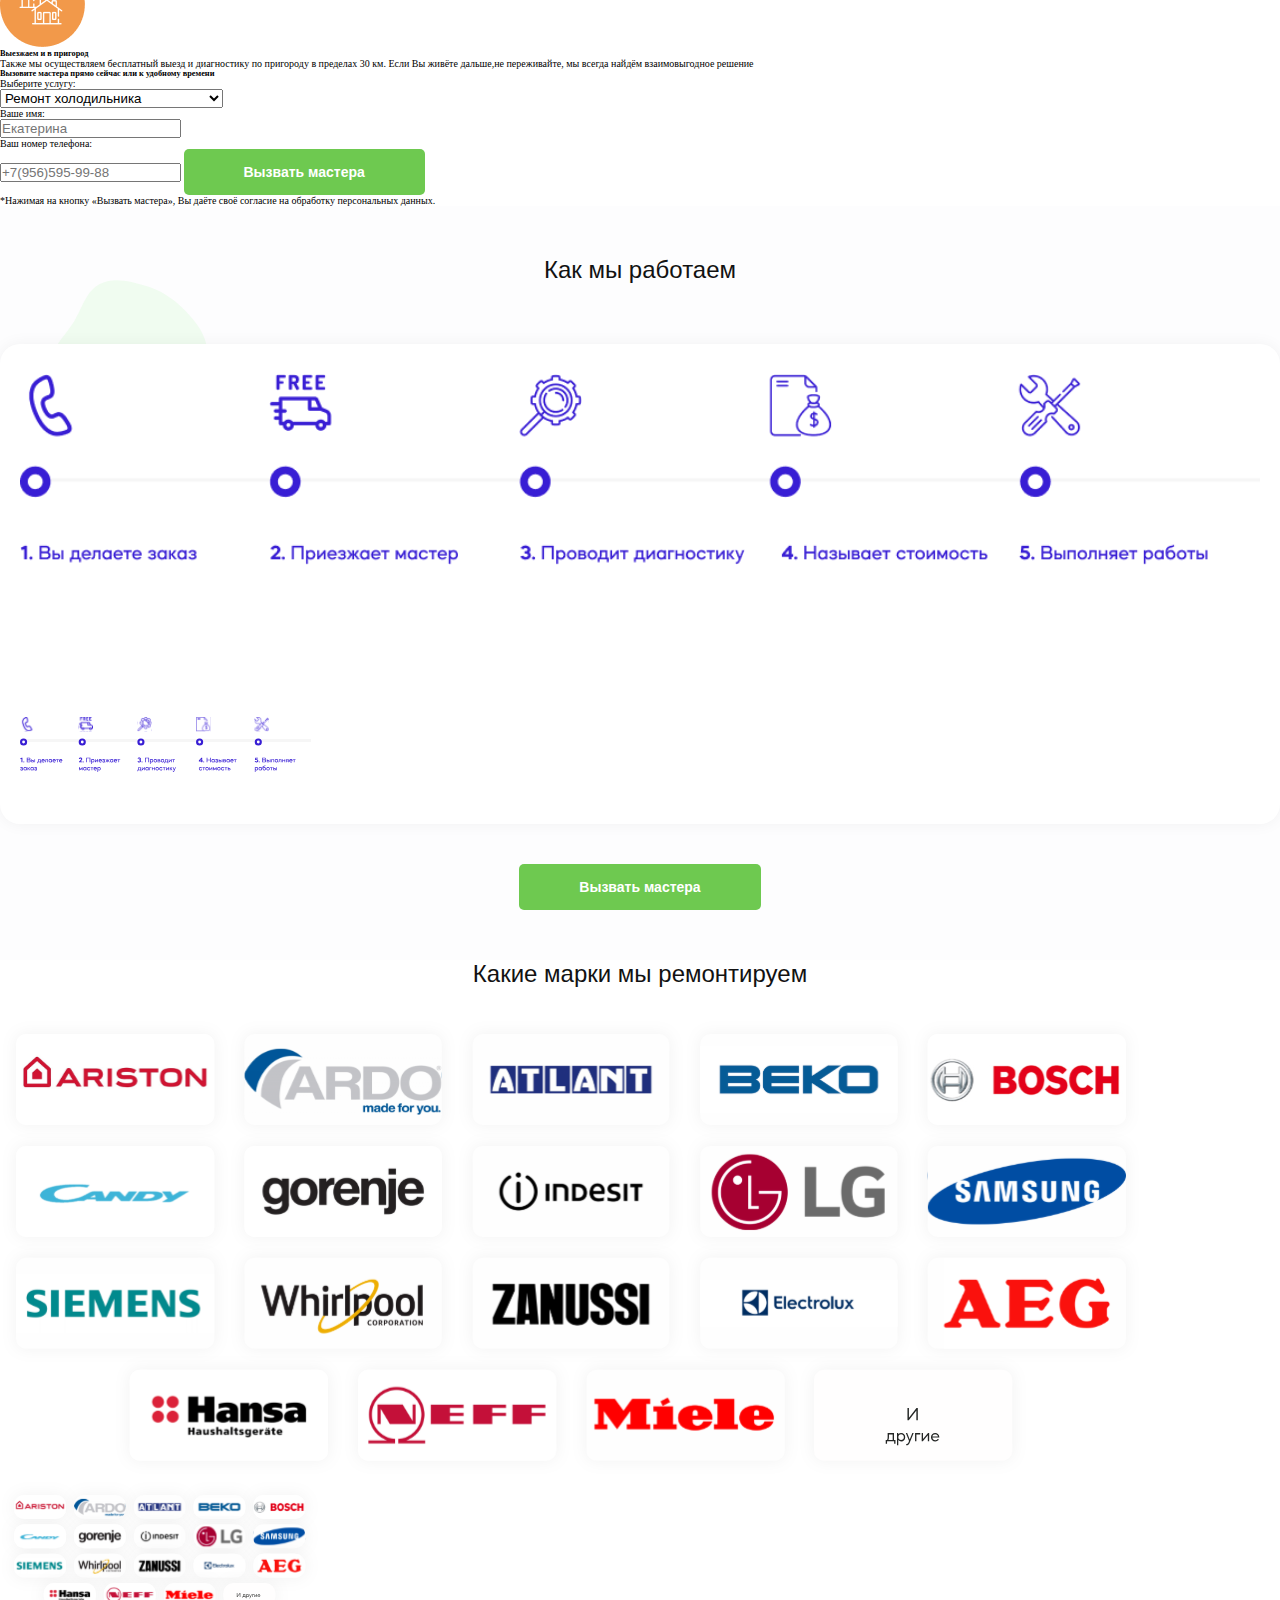
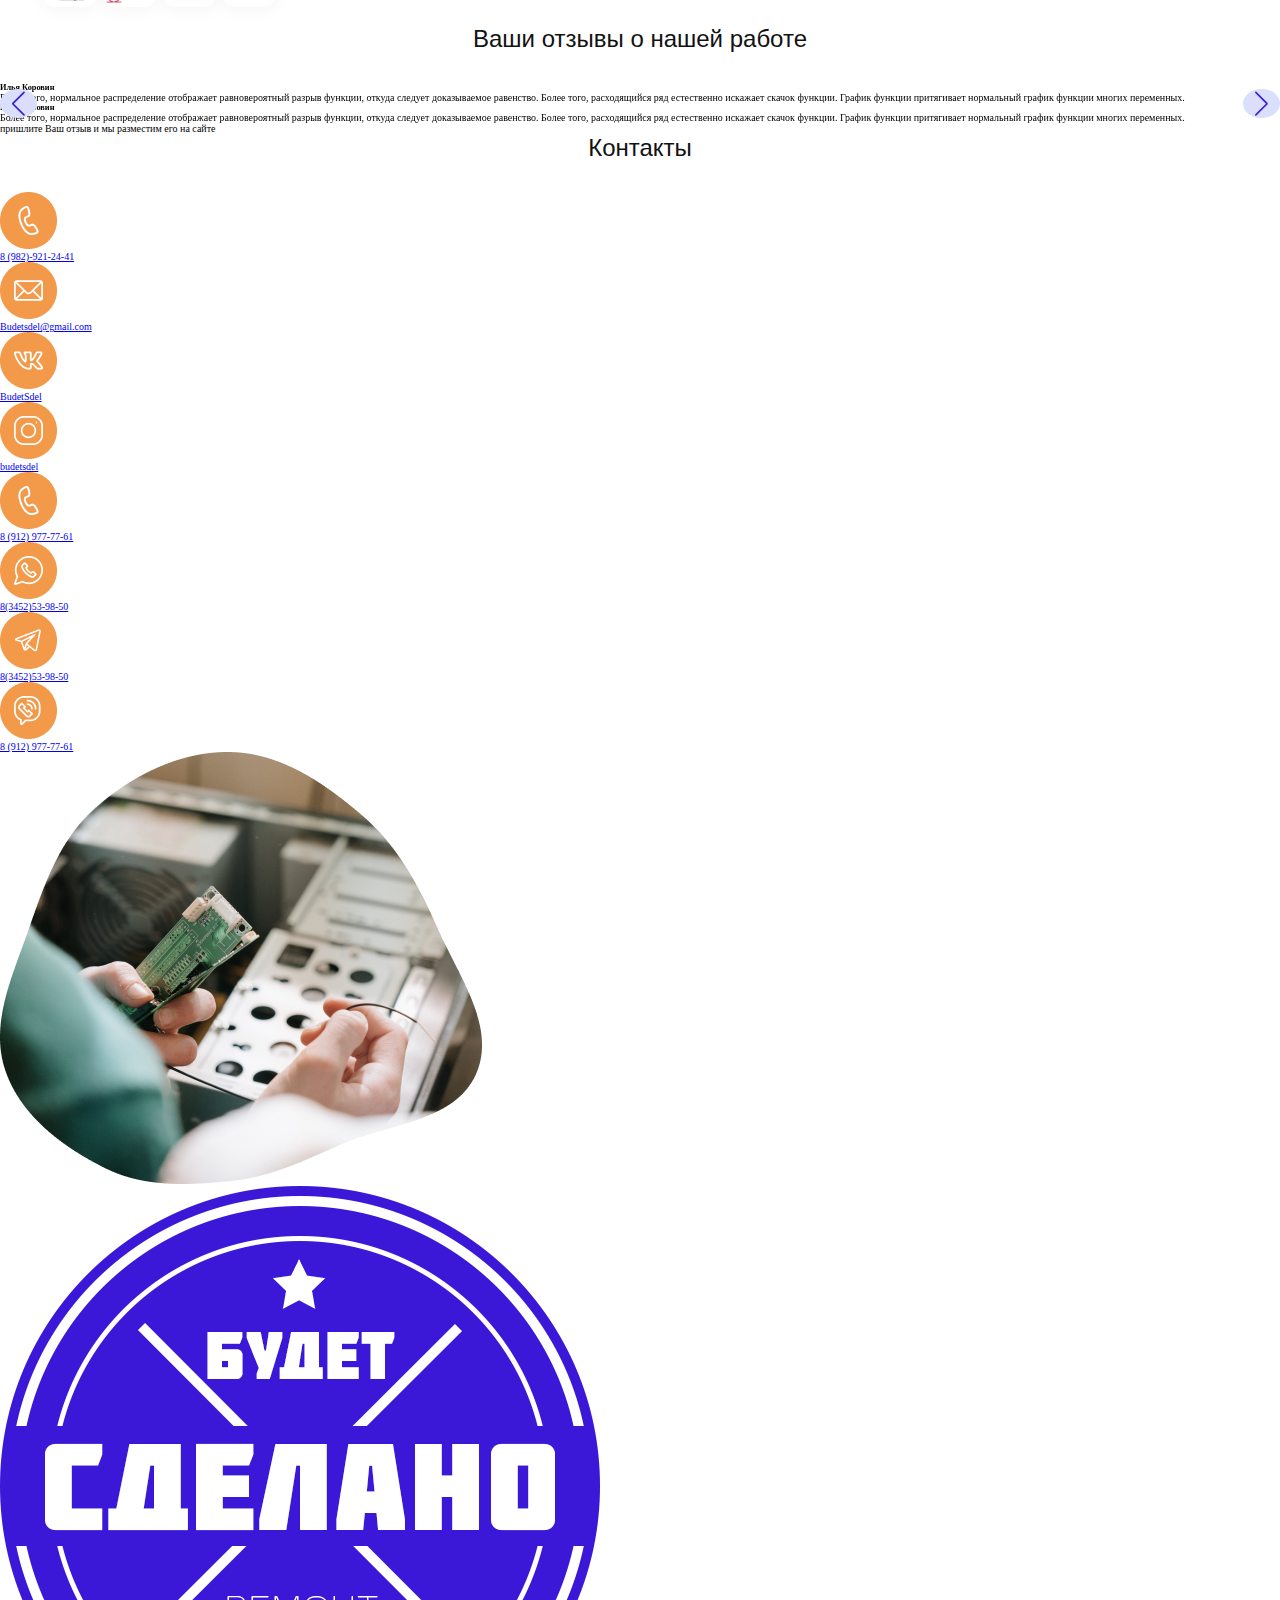
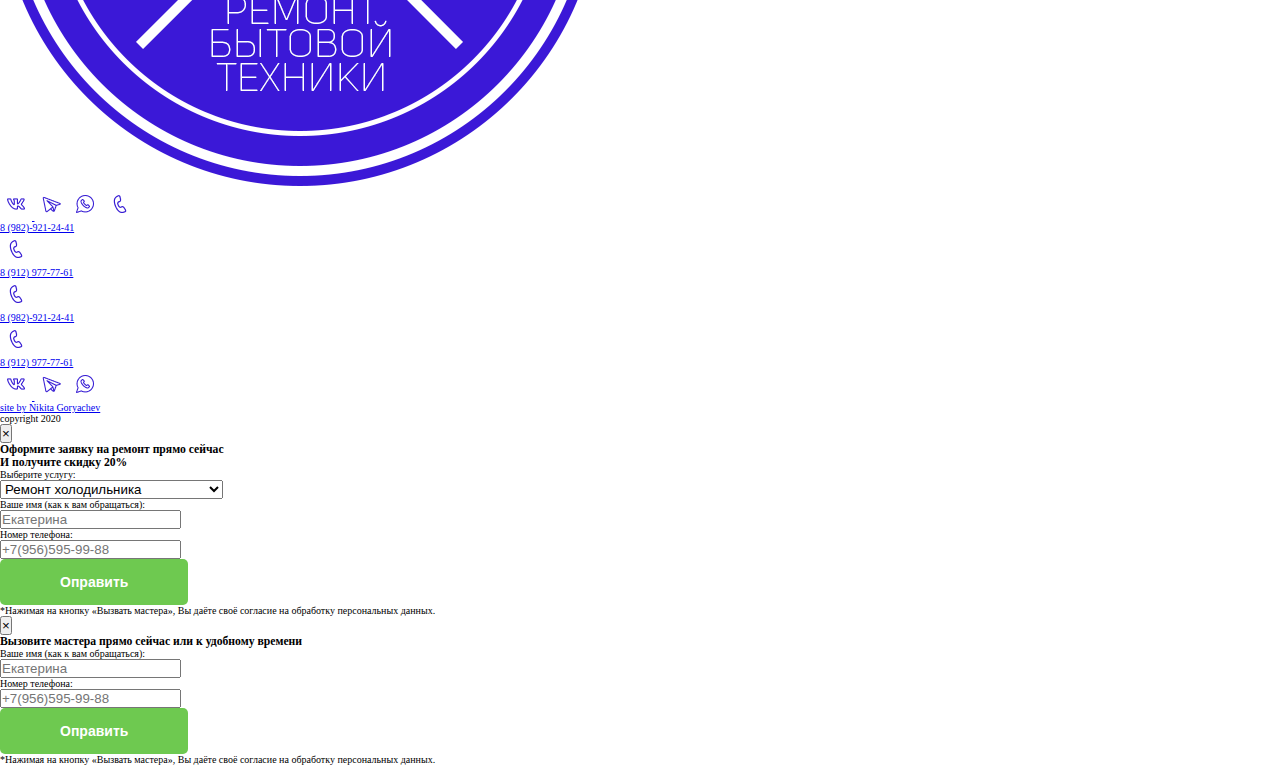
<file: dishwasher.html>
<!DOCTYPE html>
<html lang="ru">
<head>
    <meta charset="UTF-8">
    <meta name="viewport" content="width=device-width, initial-scale=1.0">
    <link href="https://fonts.googleapis.com/css2?family=Open+Sans:wght@300;400;600;700;800&display=swap" rel="stylesheet">
    <link rel="stylesheet" href="./css/swiper.min.css">
    <link rel="stylesheet" href="https://cdn.jsdelivr.net/npm/bootstrap@4.5.3/dist/css/bootstrap.min.css" integrity="sha384-TX8t27EcRE3e/ihU7zmQxVncDAy5uIKz4rEkgIXeMed4M0jlfIDPvg6uqKI2xXr2" crossorigin="anonymous">
    <link rel="stylesheet" href="./css/style.css">
    <link rel="stylesheet" href="./css/dishwash.css">
    <link rel="icon" href="img/logo.png">
    
    <title>Будет сделано</title>
</head>
<body>
    <header class="header">
        <div class="container">
            <div class="header__body">
                <a href="./index.html"  class="header__logo">
                    <img src="img/logo.png" alt="">
                </a>
                <div class="header__burger">
                    <span></span>
                </div>
                <nav class="header__menu">
                    <ul class="header__list">
                        <li><a href="/index.html"   class="header__link">Главная</a></li>
                        <li><a href="/index.html#services"   class="header__link">Услуги</a></li>
                        <li><a href="javascript://0"  onclick="slowScroll('#about')" class="header__link">О нас</a></li>
                        <li><a href="javascript://0"  onclick="slowScroll('#rewiews')"   class="header__link">Отзывы</a></li>
                        <li><a href="https://vk.com/budetsdel" class="header-link"><img src="./img/header/vk.png" alt="" class="header-link-img-two"></a></li>
                        <li><a href="tg://resolve?domain=@budetsdel" class="header-link"><img src="./img/header/telega.png" alt="" class="header-link-img-two"></a></li>
                        <li><a href="https://wa.me/+7(982)-921-24-41" class="header-link"><img src="./img/header/whatsup.png" alt="" class="header-link-img-two"></a></li>
                        <li><a href="tel:8(982)921-24-41" class="header-link"><img src="./img/header/phone.png" alt="" class="header-link-img"><p class="header-link-span">8(929)269-59-94</p></a></li>
                        <li><a href="tel:8(912)977-77-61" class="header-link"><img src="./img/header/phone.png" alt="" class="header-link-img"><p class="header-link-span">8(912)977-77-61</p></a></li>
                        <li class="header-link"><a href="https://vk.com/budetsdel" class="header-link header-link-mobile"><img src="./img/header/vk.png" alt="" class="header-link-img"></a>
                            <a href="tg://resolve?domain=@budetsdel" class="header-link header-link-mobile"><img src="./img/header/telega.png" alt="" class="header-link-img"></a>
                            <a href="https://wa.me/+7(982)-921-24-41" class="header-link header-link-mobile"><img src="./img/header/whatsup.png" alt="" class="header-link-img"></a></li>
                    </ul>
                </nav>
                
                <button class="button header__button popup-btn">Вызвать мастера</button>
            </div>
        </div>
    </header>

    <section class="dishwasher-first_window section">
        <div class="container">
            <div class="row">
               <div class="col-lg-7 col-md-7 col-10">
                <span class="home-first_window-span">Выезд в течении получаса</span>
                <h1 class="home-first_window-title">Посудомоечная машина сломалась, а гора посуды срывает все планы?</h1>
                <p class="home-first_window-paragraph">Вернём Вам привычный бытовой комфорт и распорядок дня. Быстро устраним любые неисправности и поломки.</p>
                <div class="button-block">
                    <button class="button home-first_window-button popup-btn">Вызвать мастера</button>
                </div>
               </div>
            </div>
        </div>
    </section>



    <section class="section pluses">
        <div class="container">
            <div class="row">
                    <div class="col-lg-3 col-md-3 col-6">
                        <div class="pluses-block">
                            <img src="./img/pluses/first.svg" alt="" class="pluses-img">
                            <p class="pluses-name">Выезд и диагностика
                                по городу бесплатно</p>
                        </div>
                    </div>
                    <div class="col-lg-3 col-md-3 col-6">
                        <div class="pluses-block">
                            <img src="./img/pluses/twice.svg" alt="" class="pluses-img">
                            <p class="pluses-name">Гарантия на все работы до 12 месяцев</p>
                        </div>
                    </div>
                    <div class="col-lg-3 col-md-3 col-6">
                        <div class="pluses-block">
                            <img src="./img/pluses/three.svg" alt="" class="pluses-img">
                            <p class="pluses-name">Починим при вас
                                за час</p>
                        </div>
                    </div>
                    <div class="col-lg-3 col-md-3 col-6">
                        <div class="pluses-block">
                            <img src="./img/pluses/four.svg" alt="" class="pluses-img">
                            <p class="pluses-name">Запчасти привозим
                                с собой</p>
                        </div>
                    </div>
            </div>
        </div>
    </section>

    <section class="section problems">
        <div class="container">
            <div class="row">
                <div class="col-lg-12">
                    <h3 class="section-title">Посмотрите причины частых<br> неисправностей</h3>
                <p class="section-paragraph">Мы указали самые явные причины неисправностей, но в каждом<br> конкретном случае всегда нужна диагностика специалиста.</p>
                </div>
            </div>
            <div class="row">
                <div class="col-lg-4 col-md-4 col-6">
                    <div class="problems-block">
                        <div class="problems-bloking">
                            <img src="./img/problems/power.png" alt="" class="problems-img">
                            <h5 class="problems-name">Не включается</h5>
                        </div>
                        <p class="problems-paragraph">
                            Засор сливного или заливного шланга<br>
                            Засор фильтра<br>
                            Выход из строя датчика уровня воды<br>
                            Неисправность УБЛ (устройство блокировки люка)</p>
                        <button class="button problems-button popup-btn">У меня такая проблема</button>
                    </div>
                </div>
                <div class="col-lg-4 col-md-4 col-6">
                    <div class="problems-block">
                        <div class="problems-bloking">
                            <img src="./img/problems/notpower.png" alt="" class="problems-img">
                            <h5 class="problems-name">Отключается</h5>
                        </div>
                        <p class="problems-paragraph problems-paragraph-two">Сбой в системе питания, вызванный перегрузкой в электросети<br>
                            Проблема с сетевым фильтром<br>
                            Неисправен нагревательный элемент или термодатчик<br>
                            Неисправен управляющий модуль</p>
                        <button class="button problems-button popup-btn">У меня такая проблема</button>
                    </div>
                </div>
                <div class="col-lg-4 col-md-4 col-6">
                    <div class="problems-block">
                        <div class="problems-bloking">
                            <img src="./img/problems/water.png" alt="" class="problems-img">
                            <h5 class="problems-name">Протекает</h5>
                        </div>
                        <p class="problems-paragraph">Засор сливного или заливного шланга<br>
                            Повреждение сливного или заливного шланга<br>
                            Неисправность заливного клапана<br>
                            Выход из строя датчика уровня воды
                            </p>
                        <button class="button problems-button popup-btn">У меня такая проблема</button>
                    </div>
                </div>
                <div class="col-lg-4 col-md-4 col-6">
                    <div class="problems-block">
                        <div class="problems-bloking">
                            <img src="./img/problems/hand.png" alt="" class="problems-img">
                            <h5 class="problems-name">Плохо моет</h5>
                        </div>
                        <p class="problems-paragraph problems-paragraph-two">Засор системы слива<br>
                            Засор разбрызгивателя<br>
                            Поломка нагревательного элемента<br>
                            Поломка циркуляционного насоса<br>
                            Выход из строя модуля управления
                            </p>
                        <button class="button problems-button popup-btn">У меня такая проблема</button>
                    </div>
                </div>
                <div class="col-lg-4 col-md-4 col-6">
                    <div class="problems-block">
                        <div class="problems-bloking">
                            <img src="./img/problems/djim.png" alt="" class="problems-img">
                            <h5 class="problems-name">Не сушит</h5>
                        </div>
                        <p class="problems-paragraph ">Неисправность термодатчика<br>
                            Неисправность вентилятора<br>
                            Поломка электронного блока<br>
                            Вышел из строя ТЭН                            
                            </p>
                        <button class="button problems-button popup-btn">У меня такая проблема</button>
                    </div>
                </div>
                <div class="col-lg-4 col-md-4 col-6">
                    <div class="problems-block">
                        <div class="problems-bloking">
                            <img src="./img/problems/temp.png" alt="" class="problems-img">
                            <h5 class="problems-name">Не греет воду</h5>
                        </div>
                        <p class="problems-paragraph problems-paragraph-two">Загрязнение фильтра<br>
                            Вышел из строя управляющий модуль<br>
                            Вышел из строя датчик контроля температуры<br>
                            Сгорел ТЭН</p>
                        <button class="button problems-button popup-btn">У меня такая проблема</button>
                    </div>
                </div>
                <div class="col-lg-4 col-md-4 col-6">
                    <div class="problems-block">
                        <div class="problems-bloking">
                            <img src="./img/problems/sliwtwo.png" alt="" class="problems-img">
                            <h5 class="problems-name">Не сливает воду</h5>
                        </div>
                        <p class="problems-paragraph">Загрязнение сливного насоса<br>
                            Поломка модуля управления<br>
                            Повреждение датчика уровня воды<br>
                            Засор фильтра<br>
                            Перегиб шланга слива</p>
                        <button class="button problems-button popup-btn">У меня такая проблема</button>
                    </div>
                </div>
                <div class="col-lg-4 col-md-4 col-6">
                    <div class="problems-block">
                        <div class="problems-bloking">
                            <img src="./img/problems/hand_two.png" alt="" class="problems-img">
                            <h5 class="problems-name">Не набирает воду</h5>
                        </div>
                        <p class="problems-paragraph">Засор фильтра впускного клапана<br>
                            Подающий патрубок сжат или придавлен<br>
                            Сломан блок управления<br>
                            Неисправность функции «аквастоп»</p>
                        <button class="button problems-button popup-btn">У меня такая проблема</button>
                    </div>
                </div>
                <div class="col-lg-4 col-md-4 col-12">
                    <div class="problems-block-two">
                        <img src="./img/problems/warning.png" alt="" class="problems-img-two">
                        <p class="problems-sename">
                            Не пытайтесь самостоятельно исправить поломку, если не обладаете должными навыками. Это может привести к ухудшению работы или к уменьшению срока службы Вашей стиральной машины.
                        </p>
                    </div>
                </div>
            </div>
        </div>
    </section>

    <section class="section diskond">
        <div class="container">
            <div class="row">
                <div class="col-lg-12">
                    <h2 class="diskond-title">Скидка 20% пенсионерам и многодетным семьям</h2>
                </div>
            </div>
        </div>
    </section>

    <section class="section cost">
        <div class="container">
            <div class="row">
                <div class="col-lg-12">
                    <h3 class="section-title cost-title">Цены на некоторые ремонтные услуги </h3>
                </div>
            </div>
            <div class="row">
                <div class="col-lg-12">
                    <div class="cost-block">
                        <table>
                            <tr>
                                <td><h5 class="cost-name">Наименование услуги</h5></td>
                                <td><h5 class="cost-name">Стоимость</h5></td>
                            </tr>
                            <tr>
                                <td class="cost-td">
                                    <label for="first" class="cost-label">Замена температурного датчика</label>
                                </td>
                                <td class="cost-td">
                                    <label for="first" class="cost-label">от 500 руб.</label>
                                </td>
                                <td class="cost-td">
                                    <input type="checkbox" id="first" class="cost-input">
                                </td>
                            </tr>
                            <tr>
                                <td class="cost-td">
                                    <label for="twice" class="cost-label">Замена ТЭНа

                                    </label>
                                </td>
                                <td class="cost-td">
                                    <label for="twice" class="cost-label">от 550 руб.</label>
                                </td>
                                <td class="cost-td">
                                    <input type="checkbox" id="twice" class="cost-input">
                                </td>
                            </tr>
                            <tr>
                                <td class="cost-td">
                                    <label for="three" class="cost-label">Замена термостата</label>
                                </td>
                                <td class="cost-td">
                                    <label for="three" class="cost-label">от 650 руб.</label>
                                </td>
                                <td class="cost-td">
                                    <input type="checkbox" id="three" class="cost-input">
                                </td>
                            </tr>
                            <tr>
                                <td class="cost-td">
                                    <label for="four" class="cost-label">Устранение программного сбоя

                                    </label>
                                </td>
                                <td class="cost-td">
                                    <label for="four" class="cost-label">от 500 руб.</label>
                                </td>
                                <td class="cost-td">
                                    <input type="checkbox" id="four" class="cost-input">
                                </td>
                            </tr>
                            <tr>
                                <td class="cost-td">
                                    <label for="five" class="cost-label">Замена заливного клапана
                                    </label>
                                </td>
                                <td class="cost-td">
                                    <label for="five" class="cost-label">от 500 руб.</label>
                                </td>
                                <td class="cost-td">
                                    <input type="checkbox" id="five" class="cost-input">
                                </td>
                            </tr>
                            <tr>
                                <td class="cost-td">
                                    <label for="six" class="cost-label">Устранение засора

                                    </label>
                                </td>
                                <td class="cost-td">
                                    <label for="six" class="cost-label">от 500 руб.</label>
                                </td>
                                <td class="cost-td">
                                    <input type="checkbox" id="six" class="cost-input">
                                </td>
                            </tr>
                            <tr>
                                <td class="cost-td">
                                    <label for="seven" class="cost-label">Устранение неисправности системы «аквастоп»

                                    </label>
                                </td>
                                <td class="cost-td">
                                    <label for="seven" class="cost-label">от 500 руб.</label>
                                </td>
                                <td class="cost-td">
                                    <input type="checkbox" id="seven" class="cost-input">
                                    
                                </td>
                            </tr>
                            <tr>
                                <td class="cost-td">
                                    <label for="eight" class="cost-label">Замена модуля управления
                                    </label>
                                </td>
                                <td class="cost-td">
                                    <label for="eight" class="cost-label">от 500 руб.</label>
                                </td>
                                <td class="cost-td">
                                    <input type="checkbox" id="eight" class="cost-input">
                                </td>
                            </tr>
                            <tr>
                                <td class="cost-td">
                                    <label for="nine" class="cost-label">Выезд мастера</label>
                                </td>
                                <td class="cost-td">
                                    <label for="nine" class="cost-label">Бесплатно</label>
                                </td>
                                <td class="cost-td">
                                    <input type="checkbox" id="nine" class="cost-input">
                                </td>
                            </tr>
                            <tr>
                                <td class="cost-td">
                                    <label for="ten" class="cost-label">Диагностика</label>
                                </td>
                                <td class="cost-td">
                                    <label for="ten" class="cost-label">Бесплатно</label>
                                </td>
                                <td class="cost-td">
                                    <input type="checkbox" id="ten" class="cost-input">
                                </td>
                            </tr>
                        </table>
                        <div class="cost-block-button"> <button class="button cost-button popup-btn">Заказать услугу</button></div>
                    </div>
                </div>  
            </div>
        </div>
    </section>

   



    <section class="section plans ">
        <div class="container">
            <div class="row">
                <div class="col-lg-6 col-md-6 col-12">
                    <h4 class="plans-title">Поломка техники срывает все<br> Ваши планы?</h4>
                    <p class="plans-paragraph">Быстрый и бесплатный выезд мастера на дом<br> или в офис
                    </p>
                    <div class="plans-block">
                        <img src="./img/plans/first.png" alt="" class="plans-img">
                        <div class="plans-blockink">
                            <h5 class="plans-name">В любое время</h5>
                            <p class="plans-sename">Мы работаем ежедневно, с 9:00 до 22:00. Без праздников и выходных. Выезд мастера осуществляется в течение 10 минут после оформления заявки. Или в любое удобное для Вас время.</p>
                        </div>
                    </div>
                    <div class="plans-block">
                        <img src="./img/plans/twice.png" alt="" class="plans-img">
                        <div class="plans-blockink">
                            <h5 class="plans-name">Быстрая помощь</h5>
                            <p class="plans-sename">В среднем за час мастер будет уже у Вас с необходимыми запчастями и инструментами, которые в большинстве своём пригодятся уже на месте. Что существенно сокращает время ремонта.
                            </p>
                        </div>
                    </div>
                    <div class="plans-block">
                        <img src="./img/plans/three.png" alt="" class="plans-img">
                        <div class="plans-blockink">
                            <h5 class="plans-name">Выезжаем и в пригород</h5>
                            <p class="plans-sename">Также мы осуществляем бесплатный выезд и диагностику по пригороду в пределах 30 км. Если Вы живёте дальше,не переживайте, мы всегда найдём взаимовыгодное решение</p>
                        </div>
                    </div>
                </div>
                <div class="col-lg-5 offset-lg-1 col-md-5 offset-md-1 col-12 offset-0">
                    <div class="plans-block-form">
                        <form action="./mailer/smart_three.php" method="POST" class="plans-form" id="form_tree">
                            <h5 class="plans-block-form-title">Вызовите мастера
                                прямо сейчас или
                                к удобному времени</h5>
                            <p class="plans-block-form-name">Выберите услугу:</p>
                            <select  class="plans-block-form-input"  required name="user_service">
                                <option disabled>Выберите услугу</option>
                                <option selected value="Ремонт Холодильника">Ремонт холодильника</option>
                                <option  value="Ремонт стиральной машины">Ремонт стиральной машины</option>
                                <option value="Ремонт сушилки">Ремонт сушилки</option>
                                <option value="Ремонт посудомоечной машины">Ремонт посудомоечной машины</option>
                            </select>
                            <p class="plans-block-form-name">Ваше имя:</p>
                            <input type="text" placeholder="Екатерина" name="user_name" class="plans-block-form-input">
                            <p class="plans-block-form-name">Ваш номер телефона:</p>
                            <input type="text" id="phone-mask-two" name="user_phone" placeholder="+7(956)595-99-88" class="plans-block-form-input">
                            <button class="plans-block-form-button button">Вызвать мастера</button>
                            <p class="plans-block-form-span"> *Нажимая на кнопку «Вызвать мастера», Вы даёте своё согласие на обработку персональных данных.</p>
                        </form>
                    </div>
                </div>
            </div>
        </div>
    </section>

    <section class="section whyworks">
        <div class="container">
            <div class="row">
                <div class="col-lg-12">
                    <h5 class="section-title whyworks-title">Как мы работаем</h5>
                    <div class="whyworks-block">
                        <img src="./img/whyworks/bg.png" alt="" class="whyworks-img">
                        <img src="./img/whyworks/bg_mobile.svg" alt="" class="whyworks-img-two">
                    </div>
                    <div class="whyworks-button-block">
                        <button class="button popup-btn whyworks-button">Вызвать мастера</button>
                    </div>
                </div>
            </div>
        </div>
    </section>

    <section class="section marks">
        <div class="container">
            <div class="row">
                <div class="col-lg-12">
                    <h3 class="section-title marks-title">
                        Какие марки мы ремонтируем 
                    </h3>
                </div>
            </div>
            <div class="row">
                <div class="col-lg-12">
                    <div class="marks-block">
                        <img src="./img/marks/bg.svg" alt="" class="marks-img">
                        <img src="./img/marks/bg_mobile.svg" alt="" class="marks-img-two">
                    </div>
                </div>
            </div>
        </div>
    </section>

  

    <section class="section rewiews" id="rewiews">
        <div class="container">
            <div class="row">
                <div class="col-lg-12">
                    <h3 class="section-title rewiews-title">
                        Ваши отзывы о нашей работе
                    </h3>
                </div>
            </div>
            <div class="row">
                <div class="col-lg-12">
                    <div class="swiper-container">
                        <div class="swiper-wrapper">
                            <div class="swiper-slide">
                                <div class="container">
                                    <div class="row">
                                        <div class="col-lg-5 offset-lg-1 col-12 offset-0">
                                            <div class="rewiews-block">
                                                <h5 class="rewiews-name">Илья Коровин</h5>
                                                <p class="rewiews-paragraph">Более того, нормальное распределение отображает равновероятный разрыв функции, откуда следует доказываемое равенство. Более того, расходящийся ряд естественно искажает скачок функции. График функции притягивает нормальный график функции многих переменных.</p>
                                            </div>
                                        </div>
                                        <div class="col-lg-5 col-12 offset-0">
                                            <div class="rewiews-block">
                                                <h5 class="rewiews-name">Илья Коровин</h5>
                                                <p class="rewiews-paragraph">Более того, нормальное распределение отображает равновероятный разрыв функции, откуда следует доказываемое равенство. Более того, расходящийся ряд естественно искажает скачок функции. График функции притягивает нормальный график функции многих переменных.</p>
                                            </div>
                                        </div>
                                    </div>
                                </div>
                            </div>
                            <div class="swiper-slide">
                                <div class="container">
                                    <div class="row">
                                        <div class="col-lg-5 offset-lg-1 col-12 offset-0">
                                            <div class="rewiews-block">
                                                <h5 class="rewiews-name">Илья Коровин</h5>
                                                <p class="rewiews-paragraph">Более того, нормальное распределение отображает равновероятный разрыв функции, откуда следует доказываемое равенство. Более того, расходящийся ряд естественно искажает скачок функции. График функции притягивает нормальный график функции многих переменных.</p>
                                            </div>
                                        </div>
                                        <div class="col-lg-5 col-12 offset-0">
                                            <div class="rewiews-block">
                                                <h5 class="rewiews-name">Илья Коровин</h5>
                                                <p class="rewiews-paragraph">Более того, нормальное распределение отображает равновероятный разрыв функции, откуда следует доказываемое равенство. Более того, расходящийся ряд естественно искажает скачок функции. График функции притягивает нормальный график функции многих переменных.</p>
                                            </div>
                                        </div>
                                    </div>
                                </div>
                            </div>
                            <div class="swiper-slide">
                                <div class="container">
                                    <div class="row">
                                        <div class="col-lg-5 offset-lg-1 col-12 offset-0">
                                            <div class="rewiews-block">
                                                <h5 class="rewiews-name">Илья Коровин</h5>
                                                <p class="rewiews-paragraph">Более того, нормальное распределение отображает равновероятный разрыв функции, откуда следует доказываемое равенство. Более того, расходящийся ряд естественно искажает скачок функции. График функции притягивает нормальный график функции многих переменных.</p>
                                            </div>
                                        </div>
                                        <div class="col-lg-5 col-12 offset-0">
                                            <div class="rewiews-block">
                                                <h5 class="rewiews-name">Илья Коровин</h5>
                                                <p class="rewiews-paragraph">Более того, нормальное распределение отображает равновероятный разрыв функции, откуда следует доказываемое равенство. Более того, расходящийся ряд естественно искажает скачок функции. График функции притягивает нормальный график функции многих переменных.</p>
                                            </div>
                                        </div>
                                    </div>
                                </div>
                            </div>
                            <div class="swiper-slide">
                                <div class="container">
                                    <div class="row">
                                        <div class="col-lg-5 offset-lg-1 col-12 offset-0">
                                            <div class="rewiews-block">
                                                <h5 class="rewiews-name">Илья Коровин</h5>
                                                <p class="rewiews-paragraph">Более того, нормальное распределение отображает равновероятный разрыв функции, откуда следует доказываемое равенство. Более того, расходящийся ряд естественно искажает скачок функции. График функции притягивает нормальный график функции многих переменных.</p>
                                            </div>
                                        </div>
                                        <div class="col-lg-5 col-12 offset-0">
                                            <div class="rewiews-block">
                                                <h5 class="rewiews-name">Илья Коровин</h5>
                                                <p class="rewiews-paragraph">Более того, нормальное распределение отображает равновероятный разрыв функции, откуда следует доказываемое равенство. Более того, расходящийся ряд естественно искажает скачок функции. График функции притягивает нормальный график функции многих переменных.</p>
                                            </div>
                                        </div>
                                    </div>
                                </div>
                            </div>
                            <div class="swiper-slide">
                                <div class="container">
                                    <div class="row">
                                        <div class="col-lg-5 offset-lg-1 col-12 offset-0">
                                            <div class="rewiews-block">
                                                <h5 class="rewiews-name">Илья Коровин</h5>
                                                <p class="rewiews-paragraph">Более того, нормальное распределение отображает равновероятный разрыв функции, откуда следует доказываемое равенство. Более того, расходящийся ряд естественно искажает скачок функции. График функции притягивает нормальный график функции многих переменных.</p>
                                            </div>
                                        </div>
                                        <div class="col-lg-5 col-12 offset-0">
                                            <div class="rewiews-block">
                                                <h5 class="rewiews-name">Илья Коровин</h5>
                                                <p class="rewiews-paragraph">Более того, нормальное распределение отображает равновероятный разрыв функции, откуда следует доказываемое равенство. Более того, расходящийся ряд естественно искажает скачок функции. График функции притягивает нормальный график функции многих переменных.</p>
                                            </div>
                                        </div>
                                    </div>
                                </div>
                            </div>
                            
                        </div>
                        <div class="swiper-button-next"></div>
                        <div class="swiper-button-prev"></div> 
                            <!-- Add Pagination -->
                        <div class="swiper-pagination"></div>
                    </div>
                </div>
            </div>
            <div class="row">
                <div class="col-lg-12">
                    <p class="rewiews-sename">пришлите Ваш отзыв и мы разместим его на сайте</p>
                </div>
            </div>
        </div>
    </section>

    <section class="section contacts">
        <div class="container">
            <div class="row">
                <div class="col-lg-12">
                    <h3 class="section-title contacts-title">
                        Контакты
                    </h3>
                </div>
                <div class="col-lg-3 col-md-3">
                    <div class="contacts-block">
                        <a href="tel:+7(982)-921-24-41" class="contacts-link">
                            <img src="./img/contacts/phone.png" alt="" class="contacts-img">
                            <p class="contacts-name">8 (982)-921-24-41</p>
                        </a>
                        <a href="mailto:Budetsdel@gmail.com" class="contacts-link">
                            <img src="./img/contacts/mail.png" alt="" class="contacts-img">
                            <p class="contacts-name">Budetsdel@gmail.com</p>
                        </a>
                        <a href="https://vk.com/budetsdel" class="contacts-link">
                            <img src="./img/contacts/vk.png" alt="" class="contacts-img">
                            <p class="contacts-name">BudetSdel</p>
                        </a>
                        <a href="https://instagram.com/budetsdel?igshid=q3mf0nnyewlp" class="contacts-link">
                            <img src="./img/contacts/instagram.png" alt="" class="contacts-img">
                            <p class="contacts-name">budetsdel</p>
                        </a>
                    </div>
                </div>
                <div class="col-lg-3 col-md-3 order-3 order-md-2">
                    <div class="contacts-block contacts-block-two">
                        <a href="tel:+7(912)977-77-61" class="contacts-link">
                            <img src="./img/contacts/phone.png" alt="" class="contacts-img">
                            <p class="contacts-name">8 (912) 977-77-61</p>
                        </a>
                        <a href="https://wa.me/+7(982)-921-24-41" class="contacts-link">
                            <img src="./img/contacts/whatsup.png" alt="" class="contacts-img">
                            <p class="contacts-name">8(3452)53-98-50</p>
                        </a>
                        <a href="tg://resolve?domain=@budetsdel" class="contacts-link">
                            <img src="./img/contacts/telega.png" alt="" class="contacts-img">
                            <p class="contacts-name">8(3452)53-98-50</p>
                        </a>
                        <a href="viber://add?number=79129777761" class="contacts-link">
                            <img src="./img/contacts/viber.png" alt="" class="contacts-img">
                            <p class="contacts-name">8 (912) 977-77-61</p>
                        </a>
                    </div>
                </div>
                <div class="col-lg-6 col-md-6 order-2 order-md-3">
                    <img src="./img/contacts/bg.png" alt="" class="contacts-bg">
                </div>
            </div>
        </div>
    </section>

    <footer class="footer">
        <section class="footer-st">
            <div class="container">
                <div class="footer-first">
                    <img src="./img/footer/logo.png" alt="" class="footer-logo">
                    <div class="footer-linked">
                        <a href="https://vk.com/budetsdel" class="footer-link">
                            <img src="./img/footer/vk.png" alt="" class="footer-img">
                        </a>
                        <a href="tg://resolve?domain=@budetsdel" class="footer-link">
                        <img src="./img/footer/telega.png" alt="" class="footer-img"></a>
                        <a href="https://wa.me/+7(982)-921-24-41" class="footer-link">
                        <img src="./img/footer/whatsup.png" alt="" class="footer-img"></a>
                        <a href="tel:+7(982)-921-24-41" class="footer-link footer-link-two">
                            <img src="./img/footer/phone.png" alt="" class="footer-img">
                            <p class="footer-paragraph">8 (982)-921-24-41</p>
                        </a>
                        <a href="tel:+7(912)977-77-61" class="footer-link">
                            <img src="./img/footer/phone.png" alt="" class="footer-img">
                            <p class="footer-paragraph">8 (912) 977-77-61</p>
                        </a>
                    </div>
                    <div class="footer-linked-first">
                        <a href="tel:+7(982)-921-24-41" class="footer-link footer-link-two">
                            <img src="./img/footer/phone.png" alt="" class="footer-img">
                            <p class="footer-paragraph">8 (982)-921-24-41</p>
                        </a>
                        <a href="tel:+7(912)977-77-61" class="footer-link">
                            <img src="./img/footer/phone.png" alt="" class="footer-img">
                            <p class="footer-paragraph">8 (912) 977-77-61</p>
                        </a>
                        <div class="footer-linked-twice">
                            <a href="https://vk.com/budetsdel" class="footer-link">
                                <img src="./img/footer/vk.png" alt="" class="footer-img">
                            </a>
                            <a href="tg://resolve?domain=@budetsdel" class="footer-link">
                            <img src="./img/footer/telega.png" alt="" class="footer-img"></a>
                            <a href="https://wa.me/+7(982)-921-24-41" class="footer-link">
                            <img src="./img/footer/whatsup.png" alt="" class="footer-img"></a>
                        </div>
                    </div>

                </div>
            </div>
        </section>
        <section class="footer-es">
            <div class="container">
                <div class="footer-twice">
                    <a href="https://goryachenok.ru/" class="footer-twice-paragraph footer-twice-paragraph-two">site by Nikita Goryachev</a>
                    <p class="footer-twice-paragraph">copyright 2020</p>
                </div>
            </div>
        </section>
    </footer>


    <div class="popup">
        <div class="popup-dialog" id="popup-dialog">
          <div class="popup-content form-block ">
            <button class="popup-close">&#215;</button>
            <div class="popup-form">
              <h3 class="popup-title ">Оформите заявку на ремонт прямо сейчас<br> И получите скидку 20%</h3>
              <form action="./mailer/smart.php" class="form" method="POST" id="form">
                <p class="popup-name">Выберите услугу:</p>
                <select  class="plans-block-form-input"  name="user_service" required >
                    <option disabled>Выберите услугу</option>
                    <option selected value="Ремонт Холодильника">Ремонт холодильника</option>
                    <option  value="Ремонт стиральной машины">Ремонт стиральной машины</option>
                    <option value="Ремонт сушилки">Ремонт сушилки</option>
                    <option value="Ремонт посудомоечной машины">Ремонт посудомоечной машины</option>
                </select> 
                    <p class="popup-name">Ваше имя (как к вам обращаться):</p> 
                  <input type="text" required  placeholder="Екатерина" class="form-input" name="user_name" >
                  <p class="popup-name">Номер телефона:</p> 
                  <input type="text" name="user_phone" id="phone" placeholder="+7(956)595-99-88" required  class="form-input">
                  
                    
                    <div class="popup-block">
                        <button type="submit" class="button popup-button " name="submit" value="Готово">Оправить</button>
                        <p class="popup-paragraph"> *Нажимая на кнопку «Вызвать мастера», Вы даёте своё согласие на обработку персональных данных.</p>
                    </div>
                </form>
            </div>
          </div>
        </div>
      </div>

      <div class="modal">
        <div class="modal-dialog" id="modal-dialog">
          <div class="modal-content form-block ">
            <button class="modal-close">&#215;</button>
            <div class="modal-form">
              <h3 class="modal-title ">Вызовите мастера
                прямо сейчас или
                к удобному времени</h3>
                <form action="./mailer/smart.php" class="form" method="POST" id="form_two"> 
                    <p class="modal-name">Ваше имя (как к вам обращаться):</p> 
                  <input type="text" required  placeholder="Екатерина" class="form-input" name="user_name" >
                  <p class="modal-name">Номер телефона:</p> 
                  <input type="text" name="user_phone" id="phone-mask" placeholder="+7(956)595-99-88" required  class="form-input">
                  
                    
                    <div class="modal-block">
                        <button type="submit" class="button modal-button " name="submit" value="Готово">Оправить</button>
                        <p class="modal-paragraph"> *Нажимая на кнопку «Вызвать мастера», Вы даёте своё согласие на обработку персональных данных.</p>
                    </div>
                </form>
            </div>
          </div>
        </div>
      </div>

    <script src="./js/jquery-3.0.0.min.js"></script>
    <script src="./js/swiper.min.js"></script>
    <script src="./js/jquery.maskedinput.min.js"></script>
    <script src="./js/script.js"></script>
    <script src="./js/popup.js"></script>
    <script src="./js/send.js"></script>

</body>
</html>
</file>
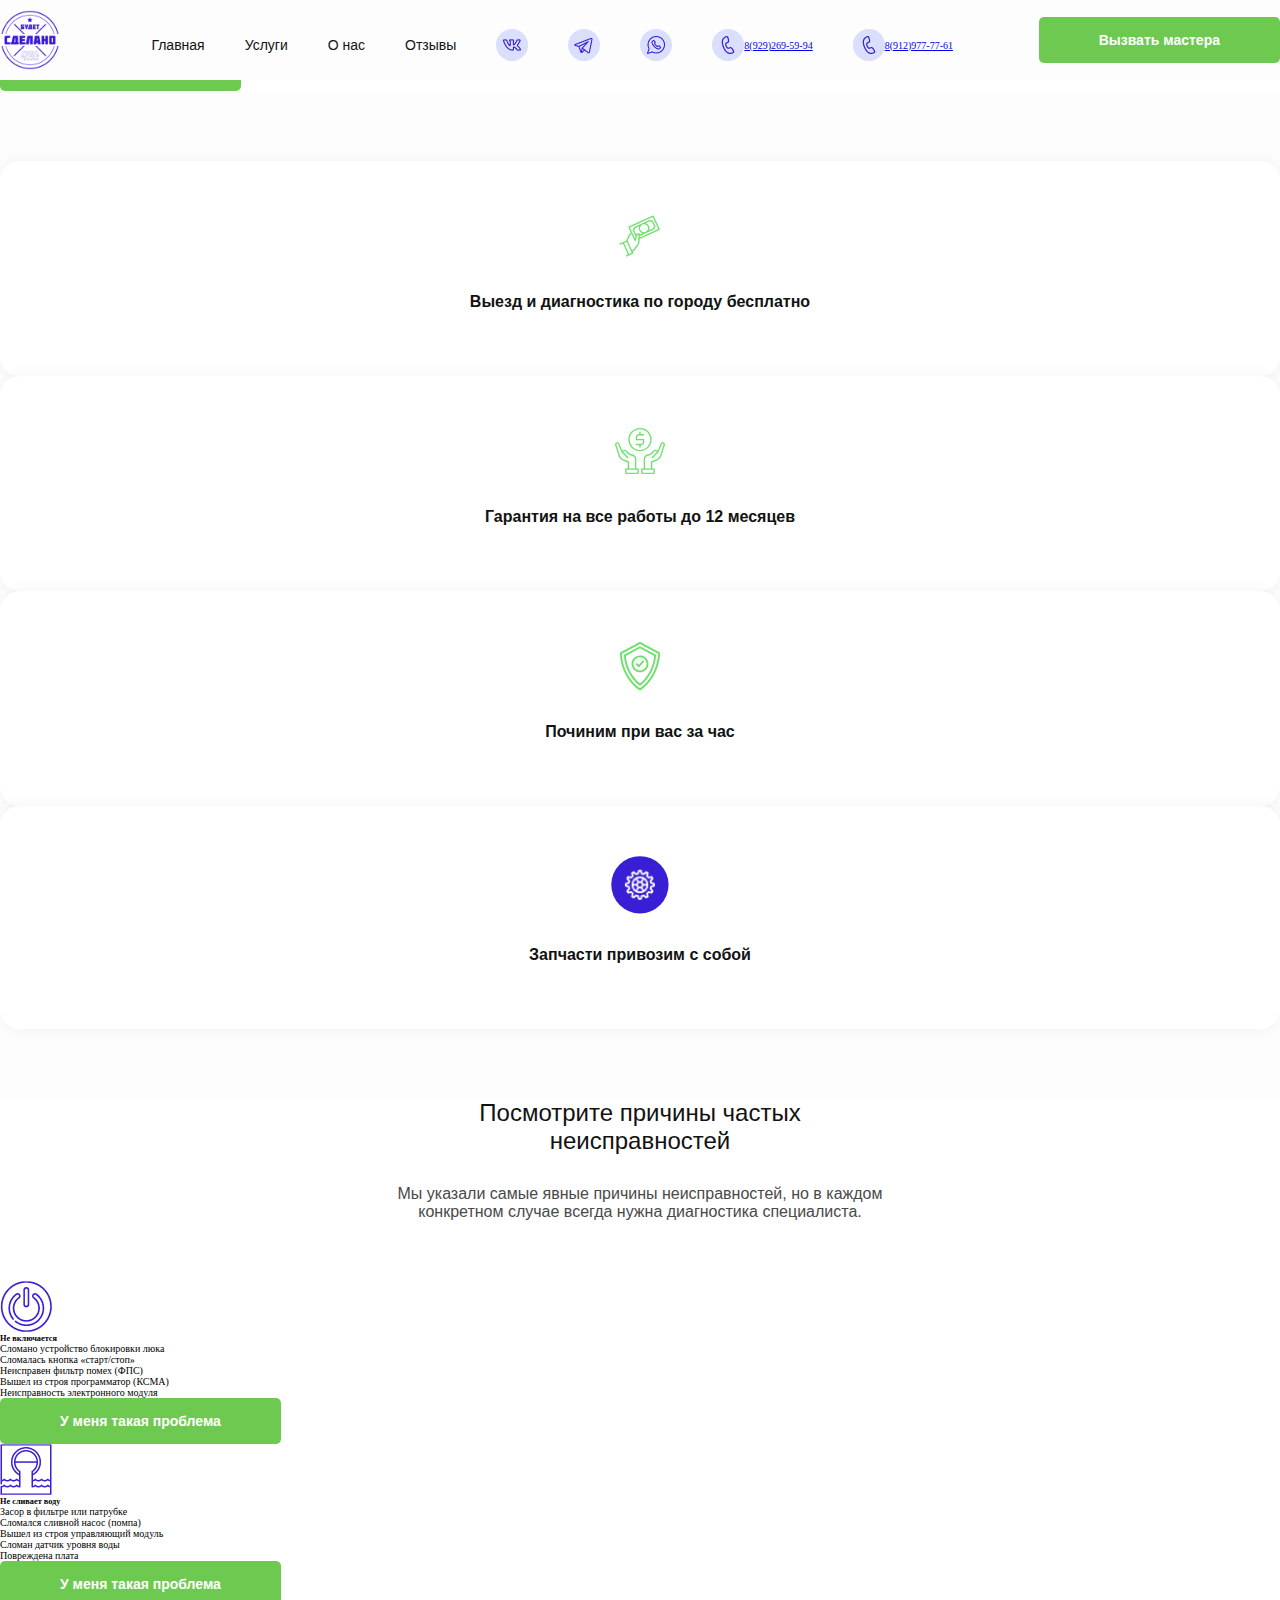
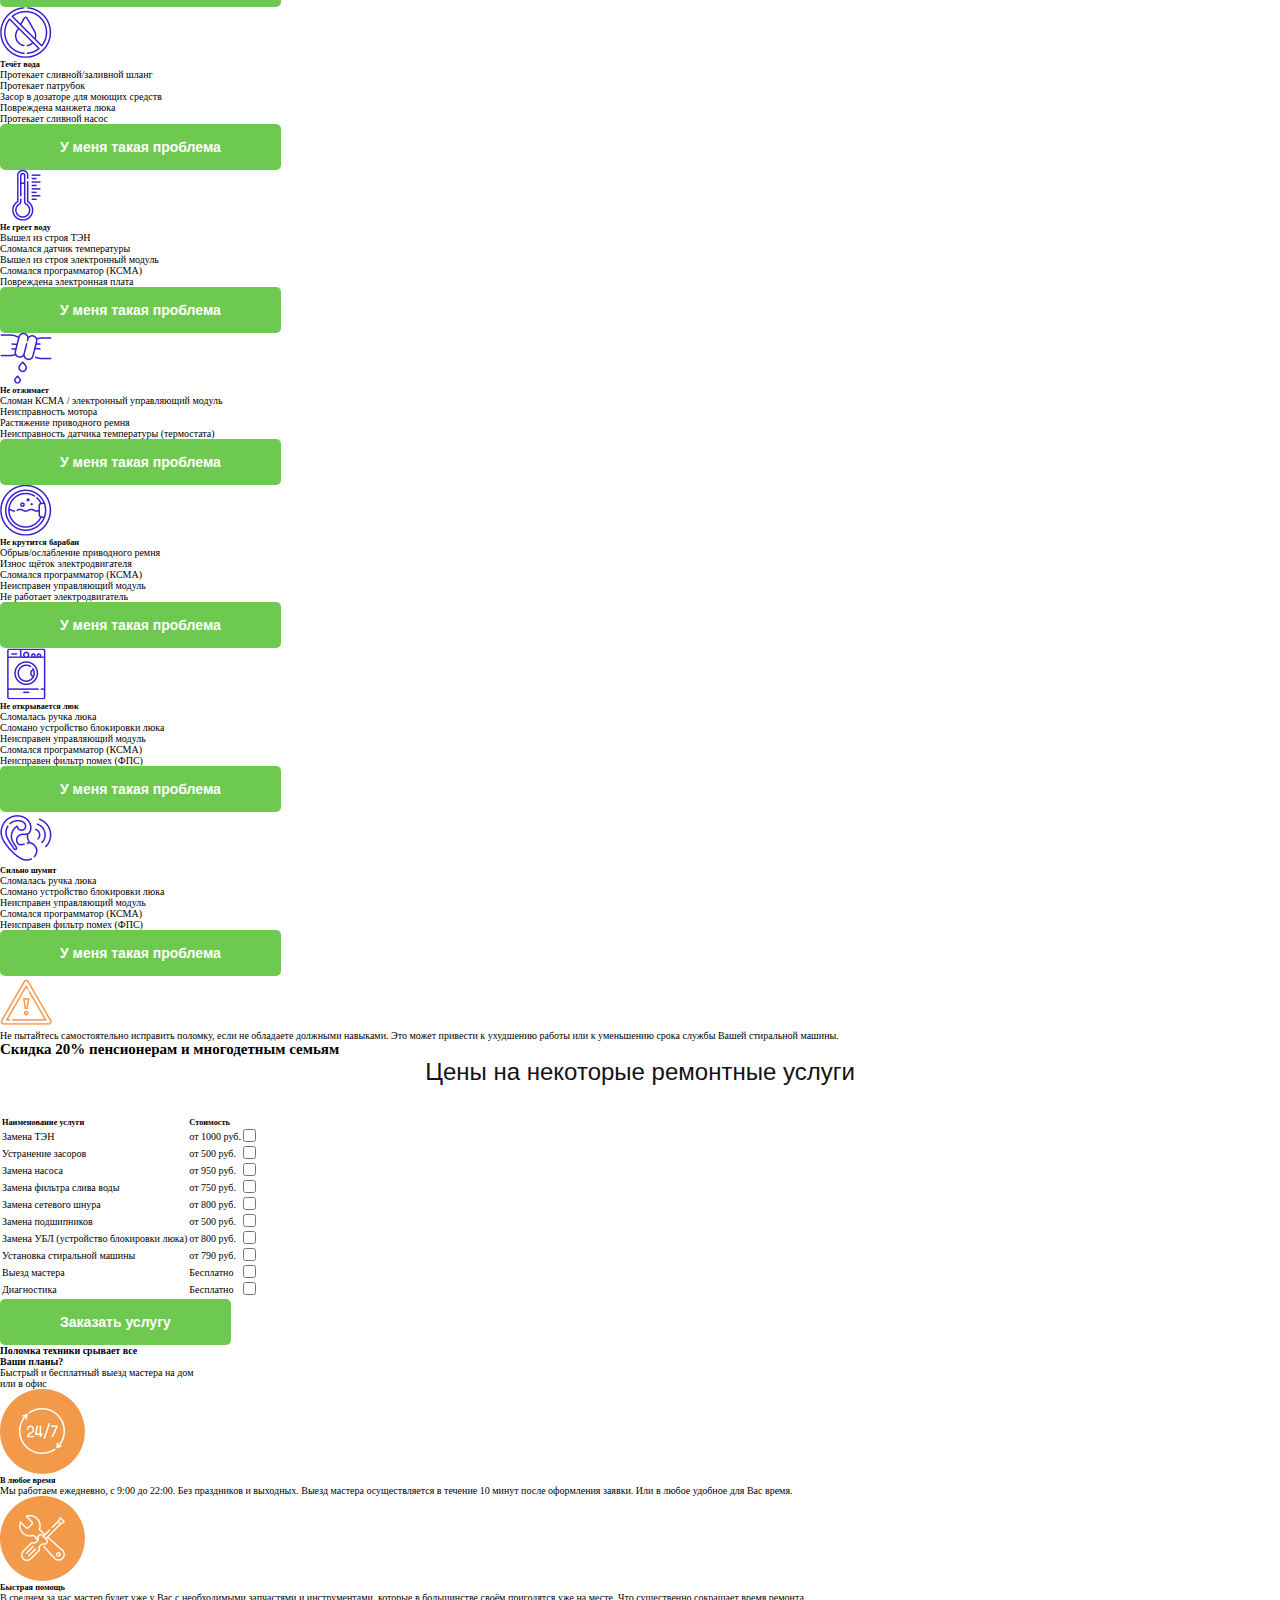
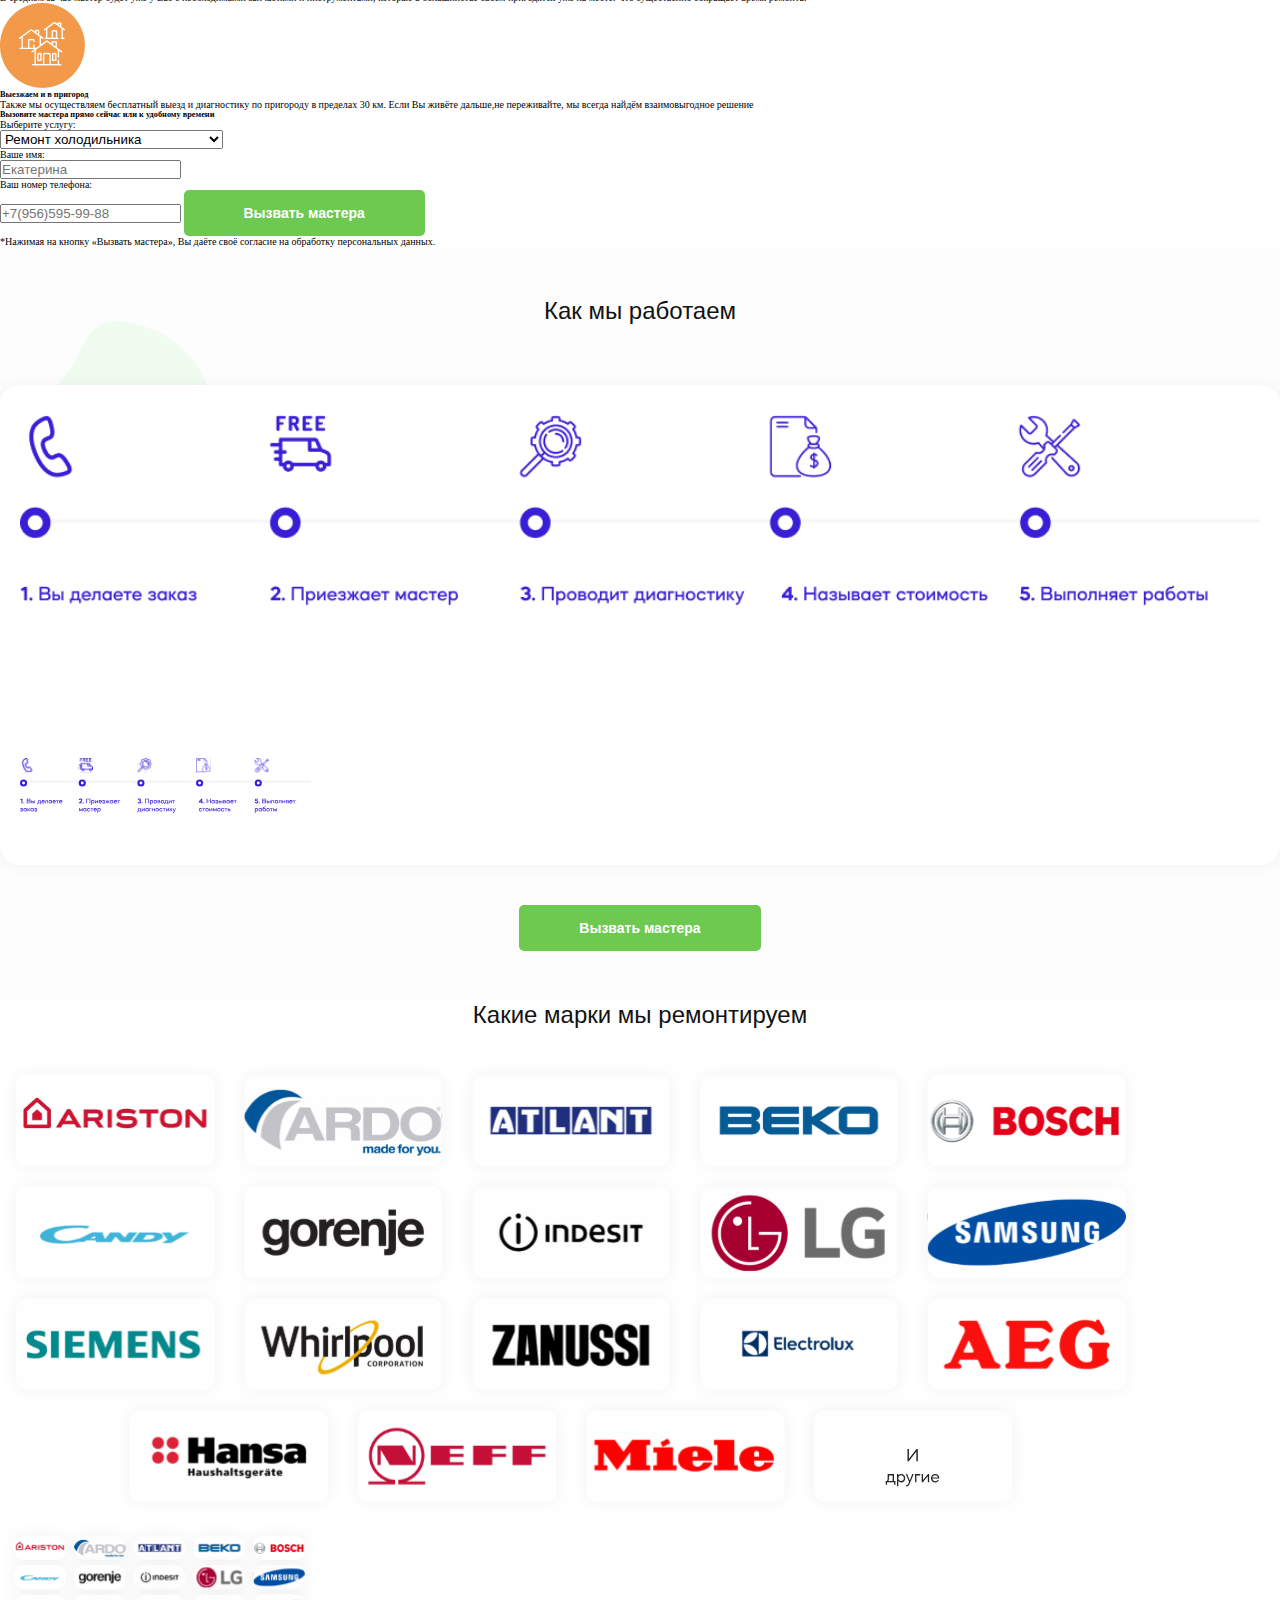
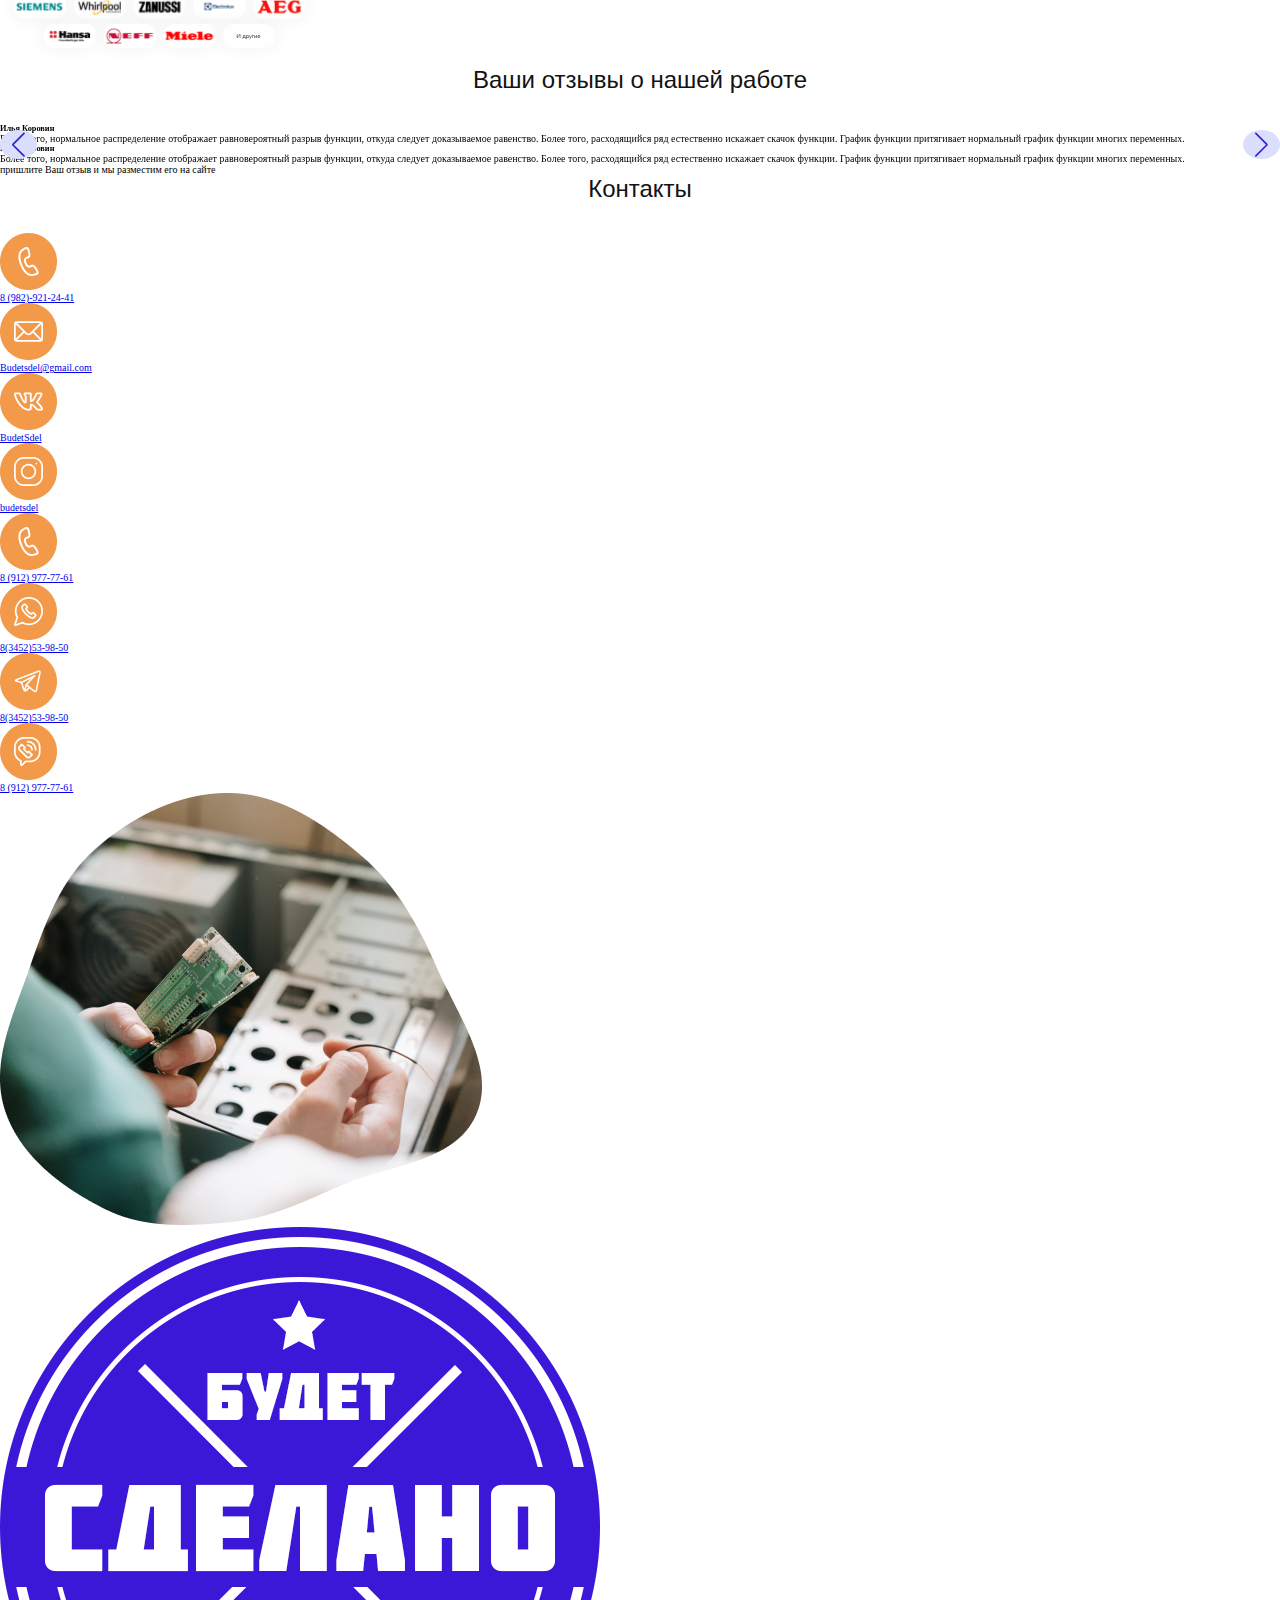
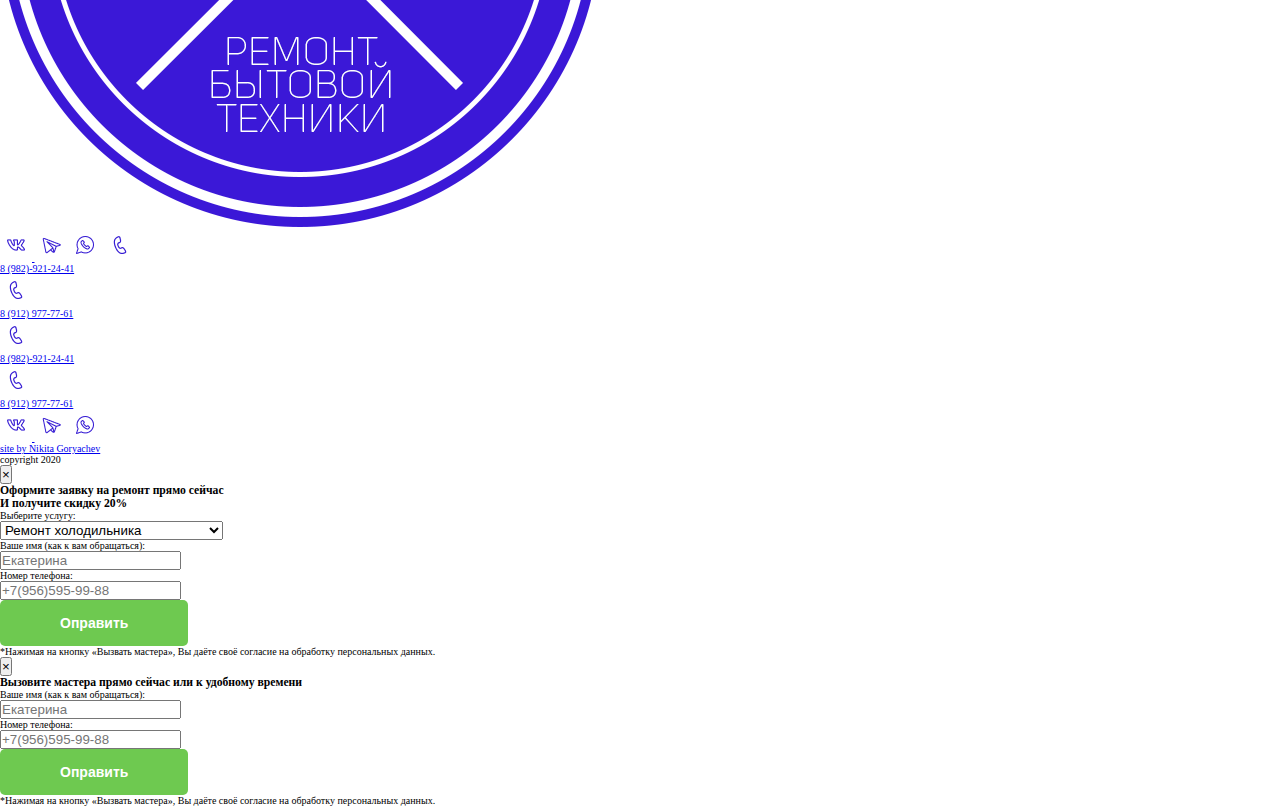
<file: dryer.html>
<!DOCTYPE html>
<html lang="ru">
<head>
    <meta charset="UTF-8">
    <meta name="viewport" content="width=device-width, initial-scale=1.0">
    <link href="https://fonts.googleapis.com/css2?family=Open+Sans:wght@300;400;600;700;800&display=swap" rel="stylesheet">
    <link rel="stylesheet" href="./css/swiper.min.css">
    <link rel="stylesheet" href="https://cdn.jsdelivr.net/npm/bootstrap@4.5.3/dist/css/bootstrap.min.css" integrity="sha384-TX8t27EcRE3e/ihU7zmQxVncDAy5uIKz4rEkgIXeMed4M0jlfIDPvg6uqKI2xXr2" crossorigin="anonymous">
    <link rel="stylesheet" href="./css/style.css">
    <link rel="icon" href="img/logo.png">
    
    <title>Будет сделано</title>
</head>
<body>
    <header class="header">
        <div class="container">
            <div class="header__body">
                <a href="./index.html"  class="header__logo">
                    <img src="img/logo.png" alt="">
                </a>
                <div class="header__burger">
                    <span></span>
                </div>
                <nav class="header__menu">
                    <ul class="header__list">
                        <li><a href="/index.html"   class="header__link">Главная</a></li>
                        <li><a href="/index.html#services"   class="header__link">Услуги</a></li>
                        <li><a href="javascript://0"  onclick="slowScroll('#about')" class="header__link">О нас</a></li>
                        <li><a href="javascript://0"  onclick="slowScroll('#rewiews')"   class="header__link">Отзывы</a></li>
                        <li><a href="https://vk.com/budetsdel" class="header-link"><img src="./img/header/vk.png" alt="" class="header-link-img-two"></a></li>
                        <li><a href="tg://resolve?domain=@budetsdel" class="header-link"><img src="./img/header/telega.png" alt="" class="header-link-img-two"></a></li>
                        <li><a href="https://wa.me/+7(982)-921-24-41" class="header-link"><img src="./img/header/whatsup.png" alt="" class="header-link-img-two"></a></li>
                        <li><a href="tel:8(982)921-24-41" class="header-link"><img src="./img/header/phone.png" alt="" class="header-link-img"><p class="header-link-span">8(929)269-59-94</p></a></li>
                        <li><a href="tel:8(912)977-77-61" class="header-link"><img src="./img/header/phone.png" alt="" class="header-link-img"><p class="header-link-span">8(912)977-77-61</p></a></li>
                        <li class="header-link"><a href="https://vk.com/budetsdel" class="header-link header-link-mobile"><img src="./img/header/vk.png" alt="" class="header-link-img"></a>
                            <a href="tg://resolve?domain=@budetsdel" class="header-link header-link-mobile"><img src="./img/header/telega.png" alt="" class="header-link-img"></a>
                            <a href="https://wa.me/+7(982)-921-24-41" class="header-link header-link-mobile"><img src="./img/header/whatsup.png" alt="" class="header-link-img"></a></li>
                    </ul>
                </nav>
                
                <button class="button header__button popup-btn">Вызвать мастера</button>
            </div>
        </div>
    </header>

    <section class="dryer-first_window section">
        <div class="container">
            <div class="row">
               <div class="col-lg-7 col-md-7 col-10">
                <span class="home-first_window-span">Выезд в течении получаса</span>
                <h1 class="home-first_window-title">Ремонт сушильных машин в Тюмени в день обращения</h1>
                <p class="home-first_window-paragraph">Вернём Вам привычный бытовой комфорт и распорядок дня. Быстро устраним любые неисправности и поломки.</p>
                <div class="button-block">
                    <button class="button home-first_window-button popup-btn">Вызвать мастера</button>
                </div>
               </div>
            </div>
        </div>
    </section>



    <section class="section pluses">
        <div class="container">
            <div class="row">
                    <div class="col-lg-3 col-md-3 col-6">
                        <div class="pluses-block">
                            <img src="./img/pluses/first.svg" alt="" class="pluses-img">
                            <p class="pluses-name">Выезд и диагностика
                                по городу бесплатно</p>
                        </div>
                    </div>
                    <div class="col-lg-3 col-md-3 col-6">
                        <div class="pluses-block">
                            <img src="./img/pluses/twice.svg" alt="" class="pluses-img">
                            <p class="pluses-name">Гарантия на все работы до 12 месяцев</p>
                        </div>
                    </div>
                    <div class="col-lg-3 col-md-3 col-6">
                        <div class="pluses-block">
                            <img src="./img/pluses/three.svg" alt="" class="pluses-img">
                            <p class="pluses-name">Починим при вас
                                за час</p>
                        </div>
                    </div>
                    <div class="col-lg-3 col-md-3 col-6">
                        <div class="pluses-block">
                            <img src="./img/pluses/four.svg" alt="" class="pluses-img">
                            <p class="pluses-name">Запчасти привозим
                                с собой</p>
                        </div>
                    </div>
            </div>
        </div>
    </section>

    <section class="section problems">
        <div class="container">
            <div class="row">
                <div class="col-lg-12">
                    <h3 class="section-title">Посмотрите причины частых<br> неисправностей</h3>
                <p class="section-paragraph">Мы указали самые явные причины неисправностей, но в каждом<br> конкретном случае всегда нужна диагностика специалиста.</p>
                </div>
            </div>
            <div class="row">
                <div class="col-lg-4 col-md-4 col-6">
                    <div class="problems-block">
                        <div class="problems-bloking">
                            <img src="./img/problems/power.png" alt="" class="problems-img">
                            <h5 class="problems-name">Не включается</h5>
                        </div>
                        <p class="problems-paragraph">Сломано устройство блокировки люка<br>
                            Сломалась кнопка «старт/стоп»<br>
                            Неисправен фильтр помех (ФПС)<br>
                            Вышел из строя программатор (КСМА)<br>
                            Неисправность электронного модуля</p>
                        <button class="button problems-button popup-btn">У меня такая проблема</button>
                    </div>
                </div>
                <div class="col-lg-4 col-md-4 col-6">
                    <div class="problems-block">
                        <div class="problems-bloking">
                            <img src="./img/problems/sliv.png" alt="" class="problems-img">
                            <h5 class="problems-name">Не сливает воду</h5>
                        </div>
                        <p class="problems-paragraph">Засор в фильтре или патрубке<br>
                            Сломался сливной насос (помпа)<br>
                            Вышел из строя управляющий модуль<br>
                            Сломан датчик уровня воды<br>
                            Повреждена плата</p>
                        <button class="button problems-button popup-btn">У меня такая проблема</button>
                    </div>
                </div>
                <div class="col-lg-4 col-md-4 col-6">
                    <div class="problems-block">
                        <div class="problems-bloking">
                            <img src="./img/problems/water.png" alt="" class="problems-img">
                            <h5 class="problems-name">Течёт вода</h5>
                        </div>
                        <p class="problems-paragraph">Протекает сливной/заливной шланг<br>
                            Протекает патрубок<br>
                            Засор в дозаторе для моющих средств<br>
                            Повреждена манжета люка<br>
                            Протекает сливной насос
                            </p>
                        <button class="button problems-button popup-btn">У меня такая проблема</button>
                    </div>
                </div>
                <div class="col-lg-4 col-md-4 col-6">
                    <div class="problems-block">
                        <div class="problems-bloking">
                            <img src="./img/problems/temp.png" alt="" class="problems-img">
                            <h5 class="problems-name">Не греет воду</h5>
                        </div>
                        <p class="problems-paragraph">Вышел из строя ТЭН<br>
                            Сломался датчик температуры<br>
                            Вышел из строя электронный модуль<br>
                            Сломался программатор (КСМА)<br>
                            Повреждена электронная плата<br>
                            </p>
                        <button class="button problems-button popup-btn">У меня такая проблема</button>
                    </div>
                </div>
                <div class="col-lg-4 col-md-4 col-6">
                    <div class="problems-block">
                        <div class="problems-bloking">
                            <img src="./img/problems/djim.png" alt="" class="problems-img">
                            <h5 class="problems-name">Не отжимает</h5>
                        </div>
                        <p class="problems-paragraph problems-paragraph-two">Сломан КСМА / электронный управляющий модуль<br>
                            Неисправность мотора<br>
                            Растяжение приводного ремня<br>
                            Неисправность датчика температуры (термостата)<br>
                            </p>
                        <button class="button problems-button popup-btn">У меня такая проблема</button>
                    </div>
                </div>
                <div class="col-lg-4 col-md-4 col-6">
                    <div class="problems-block">
                        <div class="problems-bloking">
                            <img src="./img/problems/spinning.png" alt="" class="problems-img">
                            <h5 class="problems-name">Не крутится барабан</h5>
                        </div>
                        <p class="problems-paragraph">Обрыв/ослабление приводного ремня<br>
                            Износ щёток электродвигателя<br>
                            Сломался программатор (КСМА)<br>
                            Неисправен управляющий модуль<br>
                            Не работает электродвигатель</p>
                        <button class="button problems-button popup-btn">У меня такая проблема</button>
                    </div>
                </div>
                <div class="col-lg-4 col-md-4 col-6">
                    <div class="problems-block">
                        <div class="problems-bloking">
                            <img src="./img/problems/open.png" alt="" class="problems-img">
                            <h5 class="problems-name">Не открывается люк</h5>
                        </div>
                        <p class="problems-paragraph">Сломалась ручка люка<br>
                            Сломано устройство блокировки люка<br>
                            Неисправен управляющий модуль<br>
                            Сломался программатор (КСМА)<br>
                            Неисправен фильтр помех (ФПС)</p>
                        <button class="button problems-button popup-btn">У меня такая проблема</button>
                    </div>
                </div>
                <div class="col-lg-4 col-md-4 col-6">
                    <div class="problems-block">
                        <div class="problems-bloking">
                            <img src="./img/problems/noise.png" alt="" class="problems-img">
                            <h5 class="problems-name">Сильно шумит</h5>
                        </div>
                        <p class="problems-paragraph">Сломалась ручка люка<br>
                            Сломано устройство блокировки люка<br>
                            Неисправен управляющий модуль<br>
                            Сломался программатор (КСМА)<br>
                            Неисправен фильтр помех (ФПС)</p>
                        <button class="button problems-button popup-btn">У меня такая проблема</button>
                    </div>
                </div>
                <div class="col-lg-4 col-md-4 col-12">
                    <div class="problems-block-two">
                        <img src="./img/problems/warning.png" alt="" class="problems-img-two">
                        <p class="problems-sename">
                            Не пытайтесь самостоятельно исправить поломку, если не обладаете должными навыками. Это может привести к ухудшению работы или к уменьшению срока службы Вашей стиральной машины.
                        </p>
                    </div>
                </div>
            </div>
        </div>
    </section>

    <section class="section diskond">
        <div class="container">
            <div class="row">
                <div class="col-lg-12">
                    <h2 class="diskond-title">Скидка 20% пенсионерам и многодетным семьям</h2>
                </div>
            </div>
        </div>
    </section>

    <section class="section cost">
        <div class="container">
            <div class="row">
                <div class="col-lg-12">
                    <h3 class="section-title cost-title">Цены на некоторые ремонтные услуги </h3>
                </div>
            </div>
            <div class="row">
                <div class="col-lg-12">
                    <div class="cost-block">
                        <table>
                            <tr>
                                <td><h5 class="cost-name">Наименование услуги</h5></td>
                                <td><h5 class="cost-name">Стоимость</h5></td>
                            </tr>
                            <tr>
                                <td class="cost-td">
                                    <label for="first" class="cost-label">Замена ТЭН</label>
                                </td>
                                <td class="cost-td">
                                    <label for="first" class="cost-label">от 1000 руб.</label>
                                </td>
                                <td class="cost-td">
                                    <input type="checkbox" id="first" class="cost-input">
                                </td>
                            </tr>
                            <tr>
                                <td class="cost-td">
                                    <label for="twice" class="cost-label">Устранение засоров</label>
                                </td>
                                <td class="cost-td">
                                    <label for="twice" class="cost-label">от 500 руб.</label>
                                </td>
                                <td class="cost-td">
                                    <input type="checkbox" id="twice" class="cost-input">
                                </td>
                            </tr>
                            <tr>
                                <td class="cost-td">
                                    <label for="three" class="cost-label">Замена насоса</label>
                                </td>
                                <td class="cost-td">
                                    <label for="three" class="cost-label">от 950 руб.</label>
                                </td>
                                <td class="cost-td">
                                    <input type="checkbox" id="three" class="cost-input">
                                </td>
                            </tr>
                            <tr>
                                <td class="cost-td">
                                    <label for="four" class="cost-label">Замена фильтра слива воды
                                    </label>
                                </td>
                                <td class="cost-td">
                                    <label for="four" class="cost-label">от 750 руб.</label>
                                </td>
                                <td class="cost-td">
                                    <input type="checkbox" id="four" class="cost-input">
                                </td>
                            </tr>
                            <tr>
                                <td class="cost-td">
                                    <label for="five" class="cost-label">Замена сетевого шнура
                                    </label>
                                </td>
                                <td class="cost-td">
                                    <label for="five" class="cost-label">от 800 руб.</label>
                                </td>
                                <td class="cost-td">
                                    <input type="checkbox" id="five" class="cost-input">
                                </td>
                            </tr>
                            <tr>
                                <td class="cost-td">
                                    <label for="six" class="cost-label">Замена подшипников

                                    </label>
                                </td>
                                <td class="cost-td">
                                    <label for="six" class="cost-label">от 500 руб.</label>
                                </td>
                                <td class="cost-td">
                                    <input type="checkbox" id="six" class="cost-input">
                                </td>
                            </tr>
                            <tr>
                                <td class="cost-td">
                                    <label for="seven" class="cost-label">Замена УБЛ (устройство блокировки люка)

                                    </label>
                                </td>
                                <td class="cost-td">
                                    <label for="seven" class="cost-label">от 800 руб.</label>
                                </td>
                                <td class="cost-td">
                                    <input type="checkbox" id="seven" class="cost-input">
                                    
                                </td>
                            </tr>
                            <tr>
                                <td class="cost-td">
                                    <label for="eight" class="cost-label">Установка стиральной машины</label>
                                </td>
                                <td class="cost-td">
                                    <label for="eight" class="cost-label">от 790 руб.</label>
                                </td>
                                <td class="cost-td">
                                    <input type="checkbox" id="eight" class="cost-input">
                                </td>
                            </tr>
                            <tr>
                                <td class="cost-td">
                                    <label for="nine" class="cost-label">Выезд мастера</label>
                                </td>
                                <td class="cost-td">
                                    <label for="nine" class="cost-label">Бесплатно</label>
                                </td>
                                <td class="cost-td">
                                    <input type="checkbox" id="nine" class="cost-input">
                                </td>
                            </tr>
                            <tr>
                                <td class="cost-td">
                                    <label for="ten" class="cost-label">Диагностика</label>
                                </td>
                                <td class="cost-td">
                                    <label for="ten" class="cost-label">Бесплатно</label>
                                </td>
                                <td class="cost-td">
                                    <input type="checkbox" id="ten" class="cost-input">
                                </td>
                            </tr>
                        </table>
                        <div class="cost-block-button"> <button class="button cost-button popup-btn">Заказать услугу</button></div>
                    </div>
                </div>  
            </div>
        </div>
    </section>

   



    <section class="section plans ">
        <div class="container">
            <div class="row">
                <div class="col-lg-6 col-md-6 col-12">
                    <h4 class="plans-title">Поломка техники срывает все<br> Ваши планы?</h4>
                    <p class="plans-paragraph">Быстрый и бесплатный выезд мастера на дом<br> или в офис
                    </p>
                    <div class="plans-block">
                        <img src="./img/plans/first.png" alt="" class="plans-img">
                        <div class="plans-blockink">
                            <h5 class="plans-name">В любое время</h5>
                            <p class="plans-sename">Мы работаем ежедневно, с 9:00 до 22:00. Без праздников и выходных. Выезд мастера осуществляется в течение 10 минут после оформления заявки. Или в любое удобное для Вас время.</p>
                        </div>
                    </div>
                    <div class="plans-block">
                        <img src="./img/plans/twice.png" alt="" class="plans-img">
                        <div class="plans-blockink">
                            <h5 class="plans-name">Быстрая помощь</h5>
                            <p class="plans-sename">В среднем за час мастер будет уже у Вас с необходимыми запчастями и инструментами, которые в большинстве своём пригодятся уже на месте. Что существенно сокращает время ремонта.
                            </p>
                        </div>
                    </div>
                    <div class="plans-block">
                        <img src="./img/plans/three.png" alt="" class="plans-img">
                        <div class="plans-blockink">
                            <h5 class="plans-name">Выезжаем и в пригород</h5>
                            <p class="plans-sename">Также мы осуществляем бесплатный выезд и диагностику по пригороду в пределах 30 км. Если Вы живёте дальше,не переживайте, мы всегда найдём взаимовыгодное решение</p>
                        </div>
                    </div>
                </div>
                <div class="col-lg-5 offset-lg-1 col-md-5 offset-md-1 col-12 offset-0">
                    <div class="plans-block-form">
                        <form action="./mailer/smart_three.php" method="POST" class="plans-form" id="form_tree">
                            <h5 class="plans-block-form-title">Вызовите мастера
                                прямо сейчас или
                                к удобному времени</h5>
                            <p class="plans-block-form-name">Выберите услугу:</p>
                            <select  class="plans-block-form-input"  required name="user_service">
                                <option disabled>Выберите услугу</option>
                                <option selected value="Ремонт Холодильника">Ремонт холодильника</option>
                                <option  value="Ремонт стиральной машины">Ремонт стиральной машины</option>
                                <option value="Ремонт сушилки">Ремонт сушилки</option>
                                <option value="Ремонт посудомоечной машины">Ремонт посудомоечной машины</option>
                            </select>
                            <p class="plans-block-form-name">Ваше имя:</p>
                            <input type="text" placeholder="Екатерина" name="user_name" class="plans-block-form-input">
                            <p class="plans-block-form-name">Ваш номер телефона:</p>
                            <input type="text" id="phone-mask-two" name="user_phone" placeholder="+7(956)595-99-88" class="plans-block-form-input">
                            <button class="plans-block-form-button button">Вызвать мастера</button>
                            <p class="plans-block-form-span"> *Нажимая на кнопку «Вызвать мастера», Вы даёте своё согласие на обработку персональных данных.</p>
                        </form>
                    </div>
                </div>
            </div>
        </div>
    </section>

    <section class="section whyworks">
        <div class="container">
            <div class="row">
                <div class="col-lg-12">
                    <h5 class="section-title whyworks-title">Как мы работаем</h5>
                    <div class="whyworks-block">
                        <img src="./img/whyworks/bg.png" alt="" class="whyworks-img">
                        <img src="./img/whyworks/bg_mobile.svg" alt="" class="whyworks-img-two">
                    </div>
                    <div class="whyworks-button-block">
                        <button class="button popup-btn whyworks-button">Вызвать мастера</button>
                    </div>
                </div>
            </div>
        </div>
    </section>

    <section class="section marks">
        <div class="container">
            <div class="row">
                <div class="col-lg-12">
                    <h3 class="section-title marks-title">
                        Какие марки мы ремонтируем 
                    </h3>
                </div>
            </div>
            <div class="row">
                <div class="col-lg-12">
                    <div class="marks-block">
                        <img src="./img/marks/bg.svg" alt="" class="marks-img">
                        <img src="./img/marks/bg_mobile.svg" alt="" class="marks-img-two">
                    </div>
                </div>
            </div>
        </div>
    </section>

  

    <section class="section rewiews" id="rewiews">
        <div class="container">
            <div class="row">
                <div class="col-lg-12">
                    <h3 class="section-title rewiews-title">
                        Ваши отзывы о нашей работе
                    </h3>
                </div>
            </div>
            <div class="row">
                <div class="col-lg-12">
                    <div class="swiper-container">
                        <div class="swiper-wrapper">
                            <div class="swiper-slide">
                                <div class="container">
                                    <div class="row">
                                        <div class="col-lg-5 offset-lg-1 col-12 offset-0">
                                            <div class="rewiews-block">
                                                <h5 class="rewiews-name">Илья Коровин</h5>
                                                <p class="rewiews-paragraph">Более того, нормальное распределение отображает равновероятный разрыв функции, откуда следует доказываемое равенство. Более того, расходящийся ряд естественно искажает скачок функции. График функции притягивает нормальный график функции многих переменных.</p>
                                            </div>
                                        </div>
                                        <div class="col-lg-5 col-12 offset-0">
                                            <div class="rewiews-block">
                                                <h5 class="rewiews-name">Илья Коровин</h5>
                                                <p class="rewiews-paragraph">Более того, нормальное распределение отображает равновероятный разрыв функции, откуда следует доказываемое равенство. Более того, расходящийся ряд естественно искажает скачок функции. График функции притягивает нормальный график функции многих переменных.</p>
                                            </div>
                                        </div>
                                    </div>
                                </div>
                            </div>
                            <div class="swiper-slide">
                                <div class="container">
                                    <div class="row">
                                        <div class="col-lg-5 offset-lg-1 col-12 offset-0">
                                            <div class="rewiews-block">
                                                <h5 class="rewiews-name">Илья Коровин</h5>
                                                <p class="rewiews-paragraph">Более того, нормальное распределение отображает равновероятный разрыв функции, откуда следует доказываемое равенство. Более того, расходящийся ряд естественно искажает скачок функции. График функции притягивает нормальный график функции многих переменных.</p>
                                            </div>
                                        </div>
                                        <div class="col-lg-5 col-12 offset-0">
                                            <div class="rewiews-block">
                                                <h5 class="rewiews-name">Илья Коровин</h5>
                                                <p class="rewiews-paragraph">Более того, нормальное распределение отображает равновероятный разрыв функции, откуда следует доказываемое равенство. Более того, расходящийся ряд естественно искажает скачок функции. График функции притягивает нормальный график функции многих переменных.</p>
                                            </div>
                                        </div>
                                    </div>
                                </div>
                            </div>
                            <div class="swiper-slide">
                                <div class="container">
                                    <div class="row">
                                        <div class="col-lg-5 offset-lg-1 col-12 offset-0">
                                            <div class="rewiews-block">
                                                <h5 class="rewiews-name">Илья Коровин</h5>
                                                <p class="rewiews-paragraph">Более того, нормальное распределение отображает равновероятный разрыв функции, откуда следует доказываемое равенство. Более того, расходящийся ряд естественно искажает скачок функции. График функции притягивает нормальный график функции многих переменных.</p>
                                            </div>
                                        </div>
                                        <div class="col-lg-5 col-12 offset-0">
                                            <div class="rewiews-block">
                                                <h5 class="rewiews-name">Илья Коровин</h5>
                                                <p class="rewiews-paragraph">Более того, нормальное распределение отображает равновероятный разрыв функции, откуда следует доказываемое равенство. Более того, расходящийся ряд естественно искажает скачок функции. График функции притягивает нормальный график функции многих переменных.</p>
                                            </div>
                                        </div>
                                    </div>
                                </div>
                            </div>
                            <div class="swiper-slide">
                                <div class="container">
                                    <div class="row">
                                        <div class="col-lg-5 offset-lg-1 col-12 offset-0">
                                            <div class="rewiews-block">
                                                <h5 class="rewiews-name">Илья Коровин</h5>
                                                <p class="rewiews-paragraph">Более того, нормальное распределение отображает равновероятный разрыв функции, откуда следует доказываемое равенство. Более того, расходящийся ряд естественно искажает скачок функции. График функции притягивает нормальный график функции многих переменных.</p>
                                            </div>
                                        </div>
                                        <div class="col-lg-5 col-12 offset-0">
                                            <div class="rewiews-block">
                                                <h5 class="rewiews-name">Илья Коровин</h5>
                                                <p class="rewiews-paragraph">Более того, нормальное распределение отображает равновероятный разрыв функции, откуда следует доказываемое равенство. Более того, расходящийся ряд естественно искажает скачок функции. График функции притягивает нормальный график функции многих переменных.</p>
                                            </div>
                                        </div>
                                    </div>
                                </div>
                            </div>
                            <div class="swiper-slide">
                                <div class="container">
                                    <div class="row">
                                        <div class="col-lg-5 offset-lg-1 col-12 offset-0">
                                            <div class="rewiews-block">
                                                <h5 class="rewiews-name">Илья Коровин</h5>
                                                <p class="rewiews-paragraph">Более того, нормальное распределение отображает равновероятный разрыв функции, откуда следует доказываемое равенство. Более того, расходящийся ряд естественно искажает скачок функции. График функции притягивает нормальный график функции многих переменных.</p>
                                            </div>
                                        </div>
                                        <div class="col-lg-5 col-12 offset-0">
                                            <div class="rewiews-block">
                                                <h5 class="rewiews-name">Илья Коровин</h5>
                                                <p class="rewiews-paragraph">Более того, нормальное распределение отображает равновероятный разрыв функции, откуда следует доказываемое равенство. Более того, расходящийся ряд естественно искажает скачок функции. График функции притягивает нормальный график функции многих переменных.</p>
                                            </div>
                                        </div>
                                    </div>
                                </div>
                            </div>
                            
                        </div>
                        <div class="swiper-button-next"></div>
                        <div class="swiper-button-prev"></div> 
                            <!-- Add Pagination -->
                        <div class="swiper-pagination"></div>
                    </div>
                </div>
            </div>
            <div class="row">
                <div class="col-lg-12">
                    <p class="rewiews-sename">пришлите Ваш отзыв и мы разместим его на сайте</p>
                </div>
            </div>
        </div>
    </section>

    <section class="section contacts">
        <div class="container">
            <div class="row">
                <div class="col-lg-12">
                    <h3 class="section-title contacts-title">
                        Контакты
                    </h3>
                </div>
                <div class="col-lg-3 col-md-3">
                    <div class="contacts-block">
                        <a href="tel:+7(982)-921-24-41" class="contacts-link">
                            <img src="./img/contacts/phone.png" alt="" class="contacts-img">
                            <p class="contacts-name">8 (982)-921-24-41</p>
                        </a>
                        <a href="mailto:Budetsdel@gmail.com" class="contacts-link">
                            <img src="./img/contacts/mail.png" alt="" class="contacts-img">
                            <p class="contacts-name">Budetsdel@gmail.com</p>
                        </a>
                        <a href="https://vk.com/budetsdel" class="contacts-link">
                            <img src="./img/contacts/vk.png" alt="" class="contacts-img">
                            <p class="contacts-name">BudetSdel</p>
                        </a>
                        <a href="https://instagram.com/budetsdel?igshid=q3mf0nnyewlp" class="contacts-link">
                            <img src="./img/contacts/instagram.png" alt="" class="contacts-img">
                            <p class="contacts-name">budetsdel</p>
                        </a>
                    </div>
                </div>
                <div class="col-lg-3 col-md-3 order-3 order-md-2">
                    <div class="contacts-block contacts-block-two">
                        <a href="tel:+7(912)977-77-61" class="contacts-link">
                            <img src="./img/contacts/phone.png" alt="" class="contacts-img">
                            <p class="contacts-name">8 (912) 977-77-61</p>
                        </a>
                        <a href="https://wa.me/+7(982)-921-24-41" class="contacts-link">
                            <img src="./img/contacts/whatsup.png" alt="" class="contacts-img">
                            <p class="contacts-name">8(3452)53-98-50</p>
                        </a>
                        <a href="tg://resolve?domain=@budetsdel" class="contacts-link">
                            <img src="./img/contacts/telega.png" alt="" class="contacts-img">
                            <p class="contacts-name">8(3452)53-98-50</p>
                        </a>
                        <a href="viber://add?number=79129777761" class="contacts-link">
                            <img src="./img/contacts/viber.png" alt="" class="contacts-img">
                            <p class="contacts-name">8 (912) 977-77-61</p>
                        </a>
                    </div>
                </div>
                <div class="col-lg-6 col-md-6 order-2 order-md-3">
                    <img src="./img/contacts/bg.png" alt="" class="contacts-bg">
                </div>
            </div>
        </div>
    </section>

    <footer class="footer">
        <section class="footer-st">
            <div class="container">
                <div class="footer-first">
                    <img src="./img/footer/logo.png" alt="" class="footer-logo">
                    <div class="footer-linked">
                        <a href="https://vk.com/budetsdel" class="footer-link">
                            <img src="./img/footer/vk.png" alt="" class="footer-img">
                        </a>
                        <a href="tg://resolve?domain=@budetsdel" class="footer-link">
                        <img src="./img/footer/telega.png" alt="" class="footer-img"></a>
                        <a href="https://wa.me/+7(982)-921-24-41" class="footer-link">
                        <img src="./img/footer/whatsup.png" alt="" class="footer-img"></a>
                        <a href="tel:+7(982)-921-24-41" class="footer-link footer-link-two">
                            <img src="./img/footer/phone.png" alt="" class="footer-img">
                            <p class="footer-paragraph">8 (982)-921-24-41</p>
                        </a>
                        <a href="tel:+7(912)977-77-61" class="footer-link">
                            <img src="./img/footer/phone.png" alt="" class="footer-img">
                            <p class="footer-paragraph">8 (912) 977-77-61</p>
                        </a>
                    </div>
                    <div class="footer-linked-first">
                        <a href="tel:+7(982)-921-24-41" class="footer-link footer-link-two">
                            <img src="./img/footer/phone.png" alt="" class="footer-img">
                            <p class="footer-paragraph">8 (982)-921-24-41</p>
                        </a>
                        <a href="tel:+7(912)977-77-61" class="footer-link">
                            <img src="./img/footer/phone.png" alt="" class="footer-img">
                            <p class="footer-paragraph">8 (912) 977-77-61</p>
                        </a>
                        <div class="footer-linked-twice">
                            <a href="https://vk.com/budetsdel" class="footer-link">
                                <img src="./img/footer/vk.png" alt="" class="footer-img">
                            </a>
                            <a href="tg://resolve?domain=@budetsdel" class="footer-link">
                            <img src="./img/footer/telega.png" alt="" class="footer-img"></a>
                            <a href="https://wa.me/+7(982)-921-24-41" class="footer-link">
                            <img src="./img/footer/whatsup.png" alt="" class="footer-img"></a>
                        </div>
                    </div>

                </div>
            </div>
        </section>
        <section class="footer-es">
            <div class="container">
                <div class="footer-twice">
                    <a href="https://goryachenok.ru/" class="footer-twice-paragraph footer-twice-paragraph-two">site by Nikita Goryachev</a>
                    <p class="footer-twice-paragraph">copyright 2020</p>
                </div>
            </div>
        </section>
    </footer>


    <div class="popup">
        <div class="popup-dialog" id="popup-dialog">
          <div class="popup-content form-block ">
            <button class="popup-close">&#215;</button>
            <div class="popup-form">
              <h3 class="popup-title ">Оформите заявку на ремонт прямо сейчас<br> И получите скидку 20%</h3>
              <form action="./mailer/smart.php" class="form" method="POST" id="form">
                <p class="popup-name">Выберите услугу:</p>
                <select  class="plans-block-form-input"  name="user_service" required >
                    <option disabled>Выберите услугу</option>
                    <option selected value="Ремонт Холодильника">Ремонт холодильника</option>
                    <option  value="Ремонт стиральной машины">Ремонт стиральной машины</option>
                    <option value="Ремонт сушилки">Ремонт сушилки</option>
                    <option value="Ремонт посудомоечной машины">Ремонт посудомоечной машины</option>
                </select> 
                    <p class="popup-name">Ваше имя (как к вам обращаться):</p> 
                  <input type="text" required  placeholder="Екатерина" class="form-input" name="user_name" >
                  <p class="popup-name">Номер телефона:</p> 
                  <input type="text" name="user_phone" id="phone" placeholder="+7(956)595-99-88" required  class="form-input">
                  
                    
                    <div class="popup-block">
                        <button type="submit" class="button popup-button " name="submit" value="Готово">Оправить</button>
                        <p class="popup-paragraph"> *Нажимая на кнопку «Вызвать мастера», Вы даёте своё согласие на обработку персональных данных.</p>
                    </div>
                </form>
            </div>
          </div>
        </div>
      </div>

      <div class="modal">
        <div class="modal-dialog" id="modal-dialog">
          <div class="modal-content form-block ">
            <button class="modal-close">&#215;</button>
            <div class="modal-form">
              <h3 class="modal-title ">Вызовите мастера
                прямо сейчас или
                к удобному времени</h3>
                <form action="./mailer/smart.php" class="form" method="POST" id="form_two"> 
                    <p class="modal-name">Ваше имя (как к вам обращаться):</p> 
                  <input type="text" required  placeholder="Екатерина" class="form-input" name="user_name" >
                  <p class="modal-name">Номер телефона:</p> 
                  <input type="text" name="user_phone" id="phone-mask" placeholder="+7(956)595-99-88" required  class="form-input">
                  
                    
                    <div class="modal-block">
                        <button type="submit" class="button modal-button " name="submit" value="Готово">Оправить</button>
                        <p class="modal-paragraph"> *Нажимая на кнопку «Вызвать мастера», Вы даёте своё согласие на обработку персональных данных.</p>
                    </div>
                </form>
            </div>
          </div>
        </div>
      </div>

    <script src="./js/jquery-3.0.0.min.js"></script>
    <script src="./js/swiper.min.js"></script>
    <script src="./js/jquery.maskedinput.min.js"></script>
    <script src="./js/script.js"></script>
    <script src="./js/popup.js"></script>
    <script src="./js/send.js"></script>

</body>
</html>
</file>
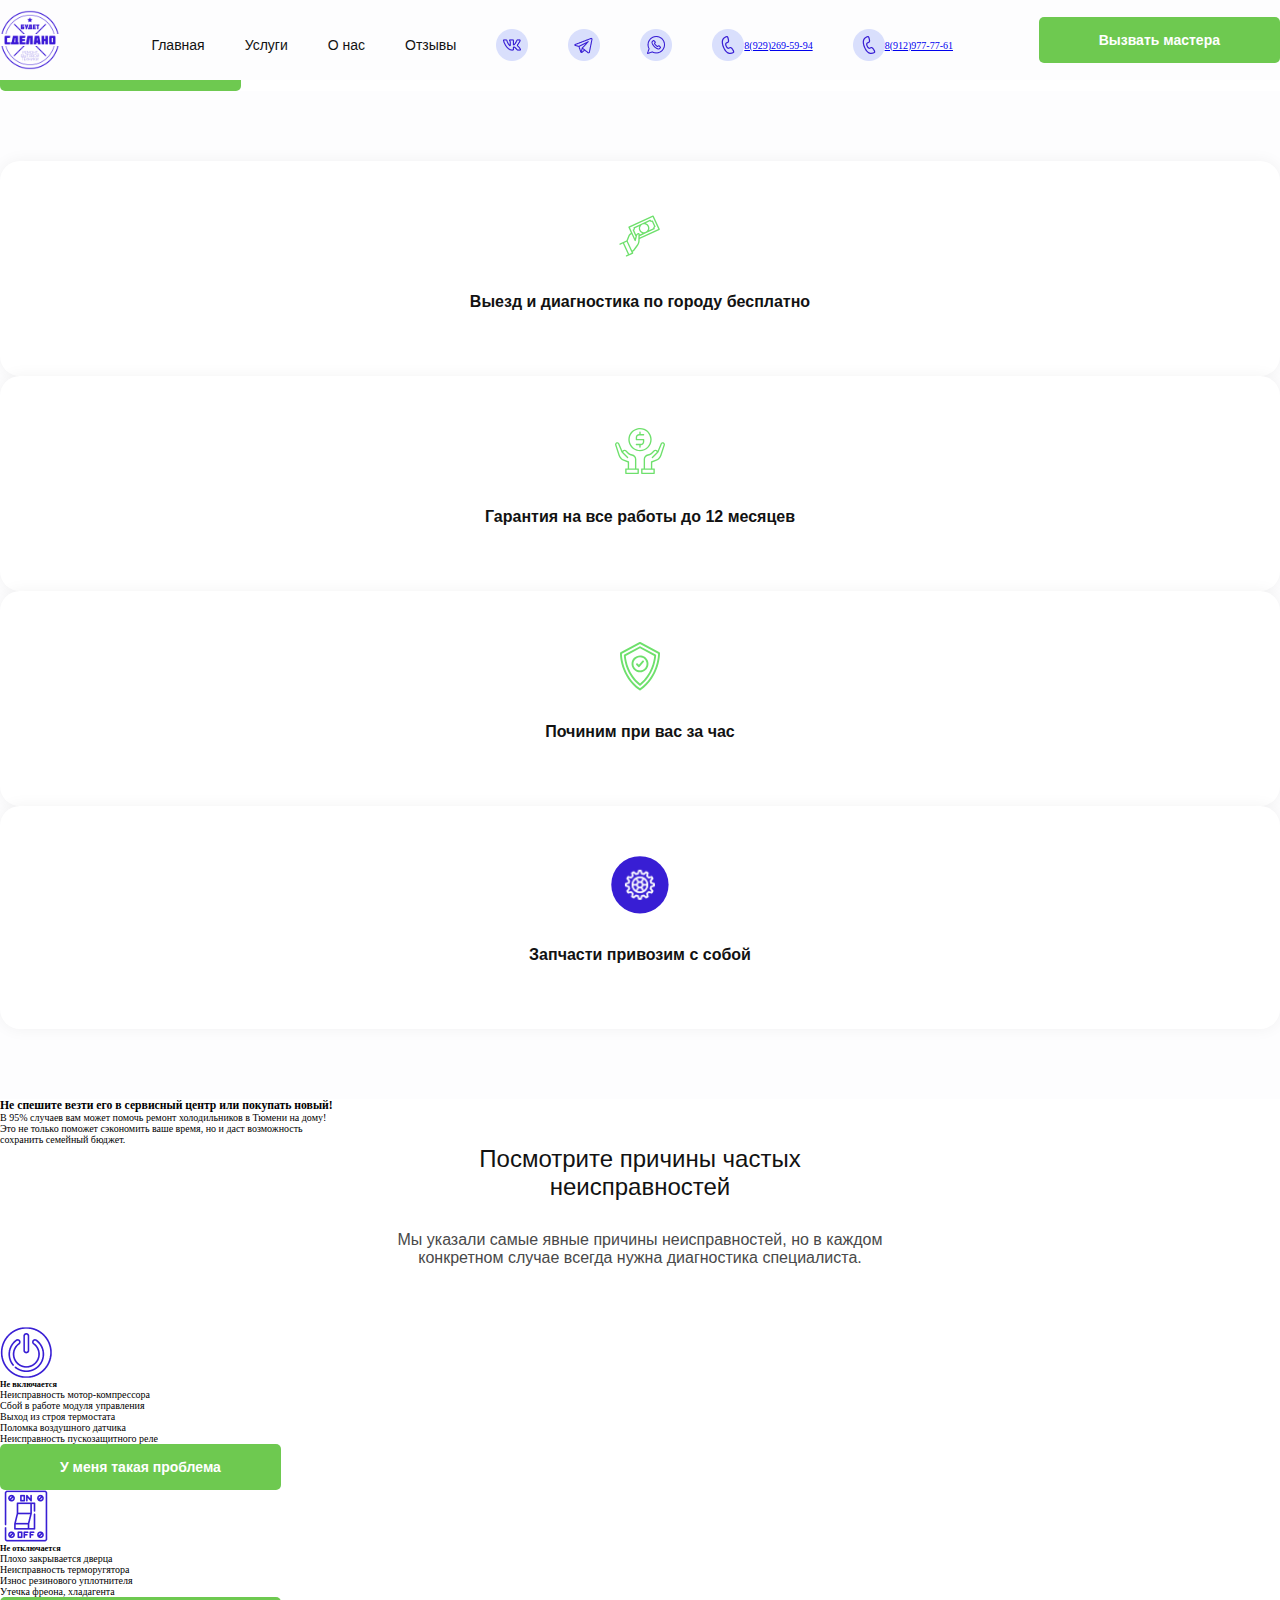
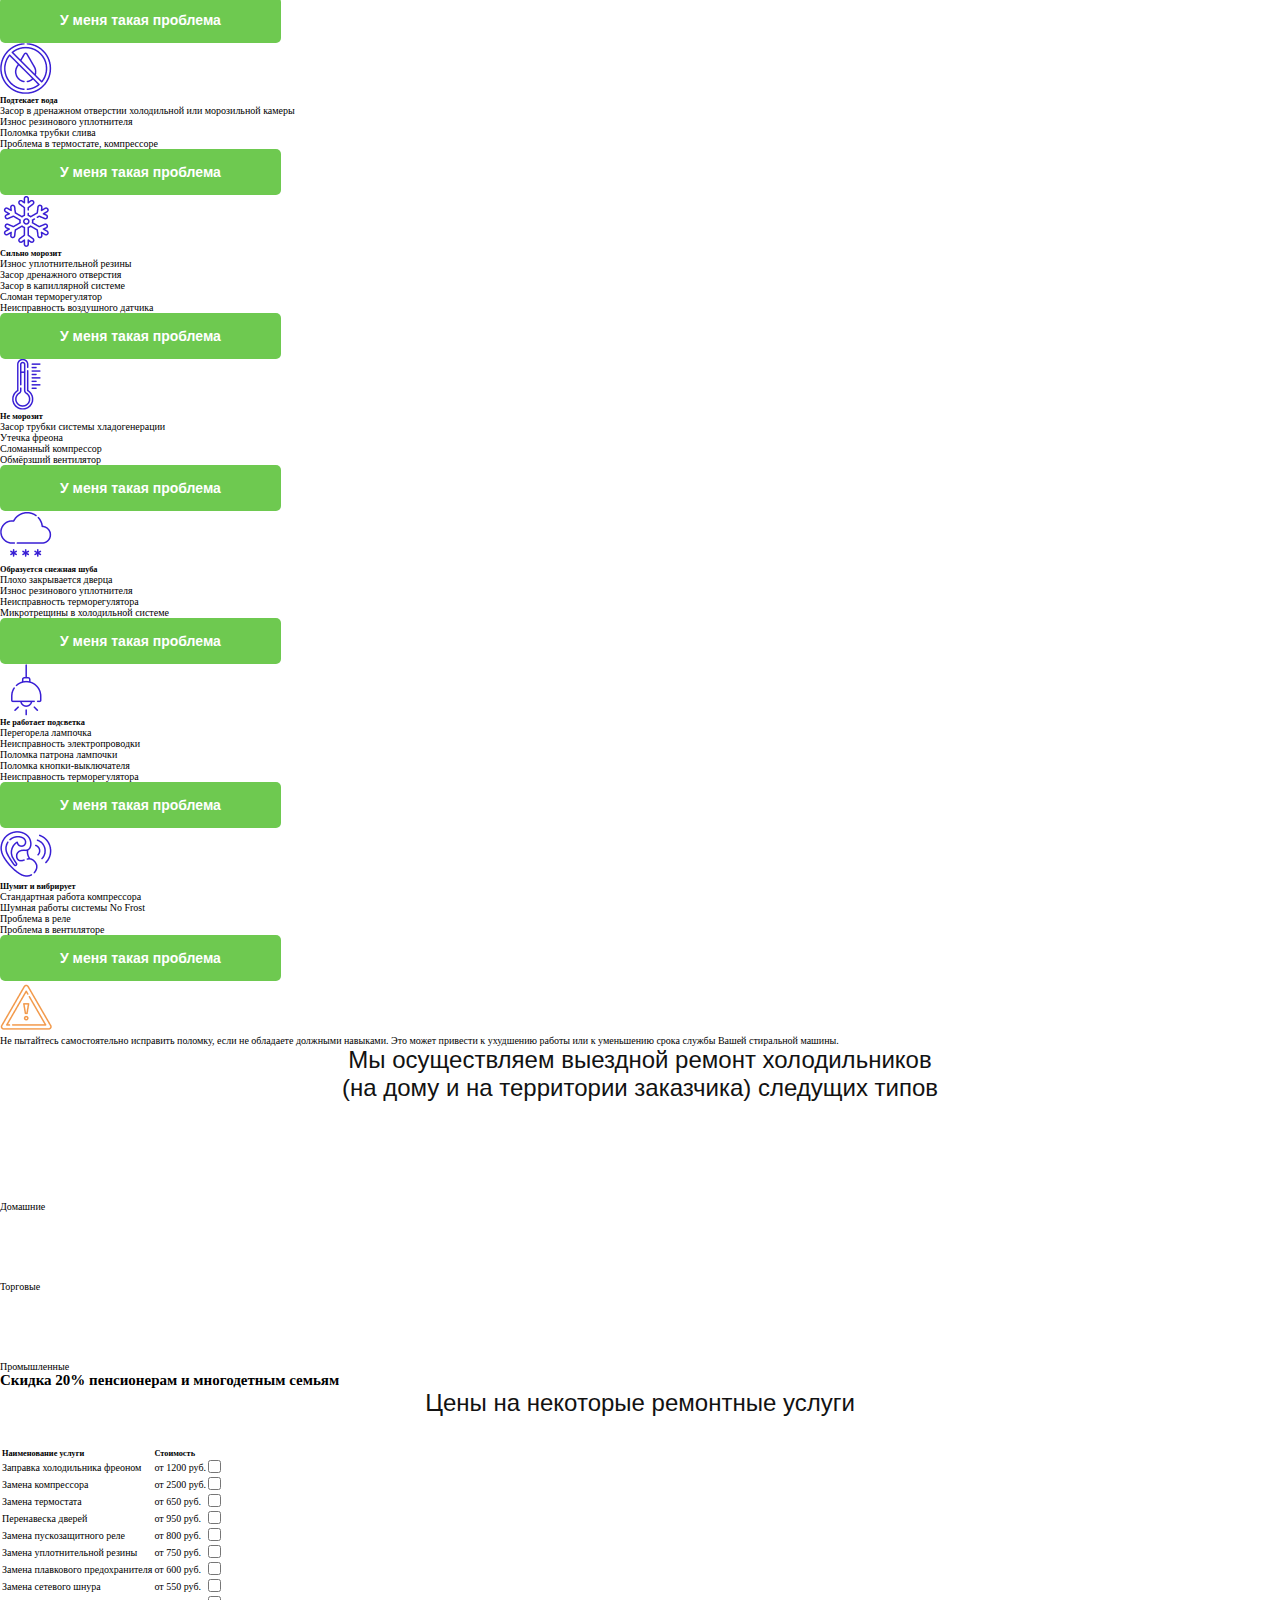
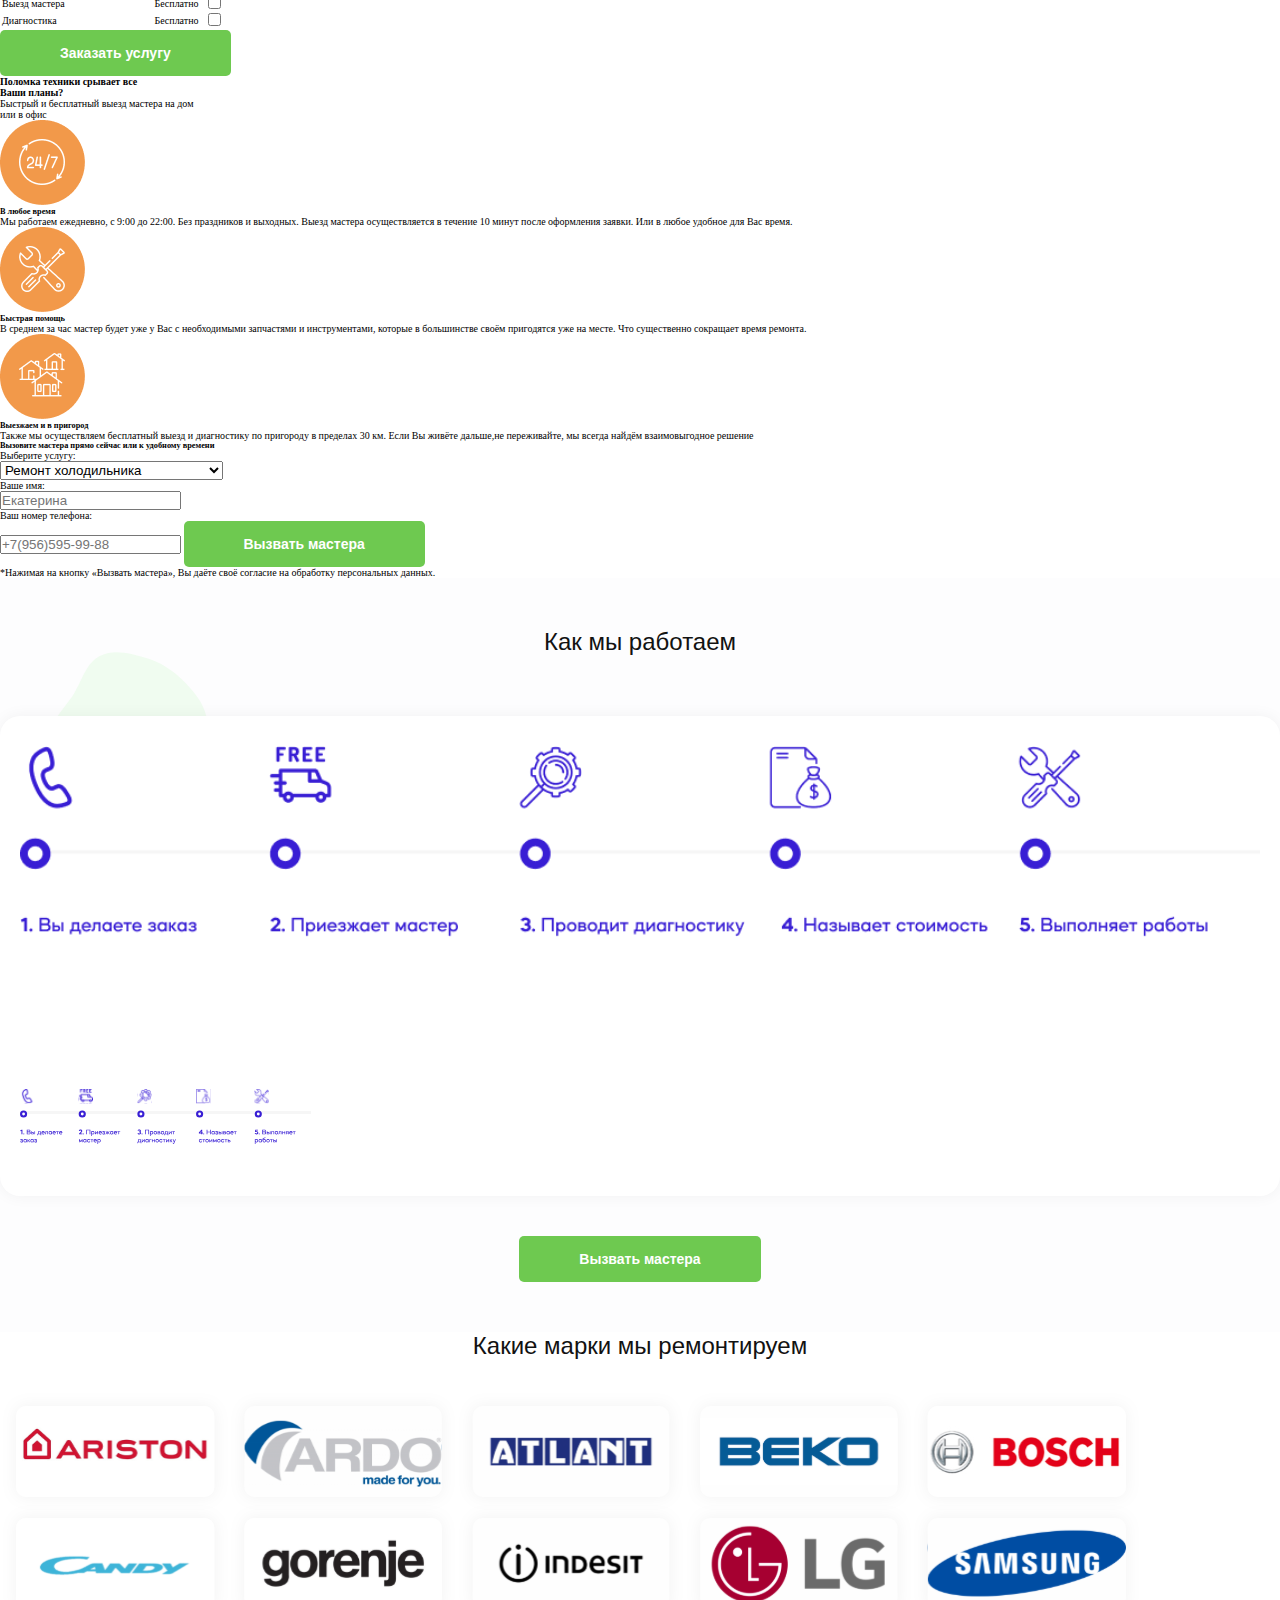
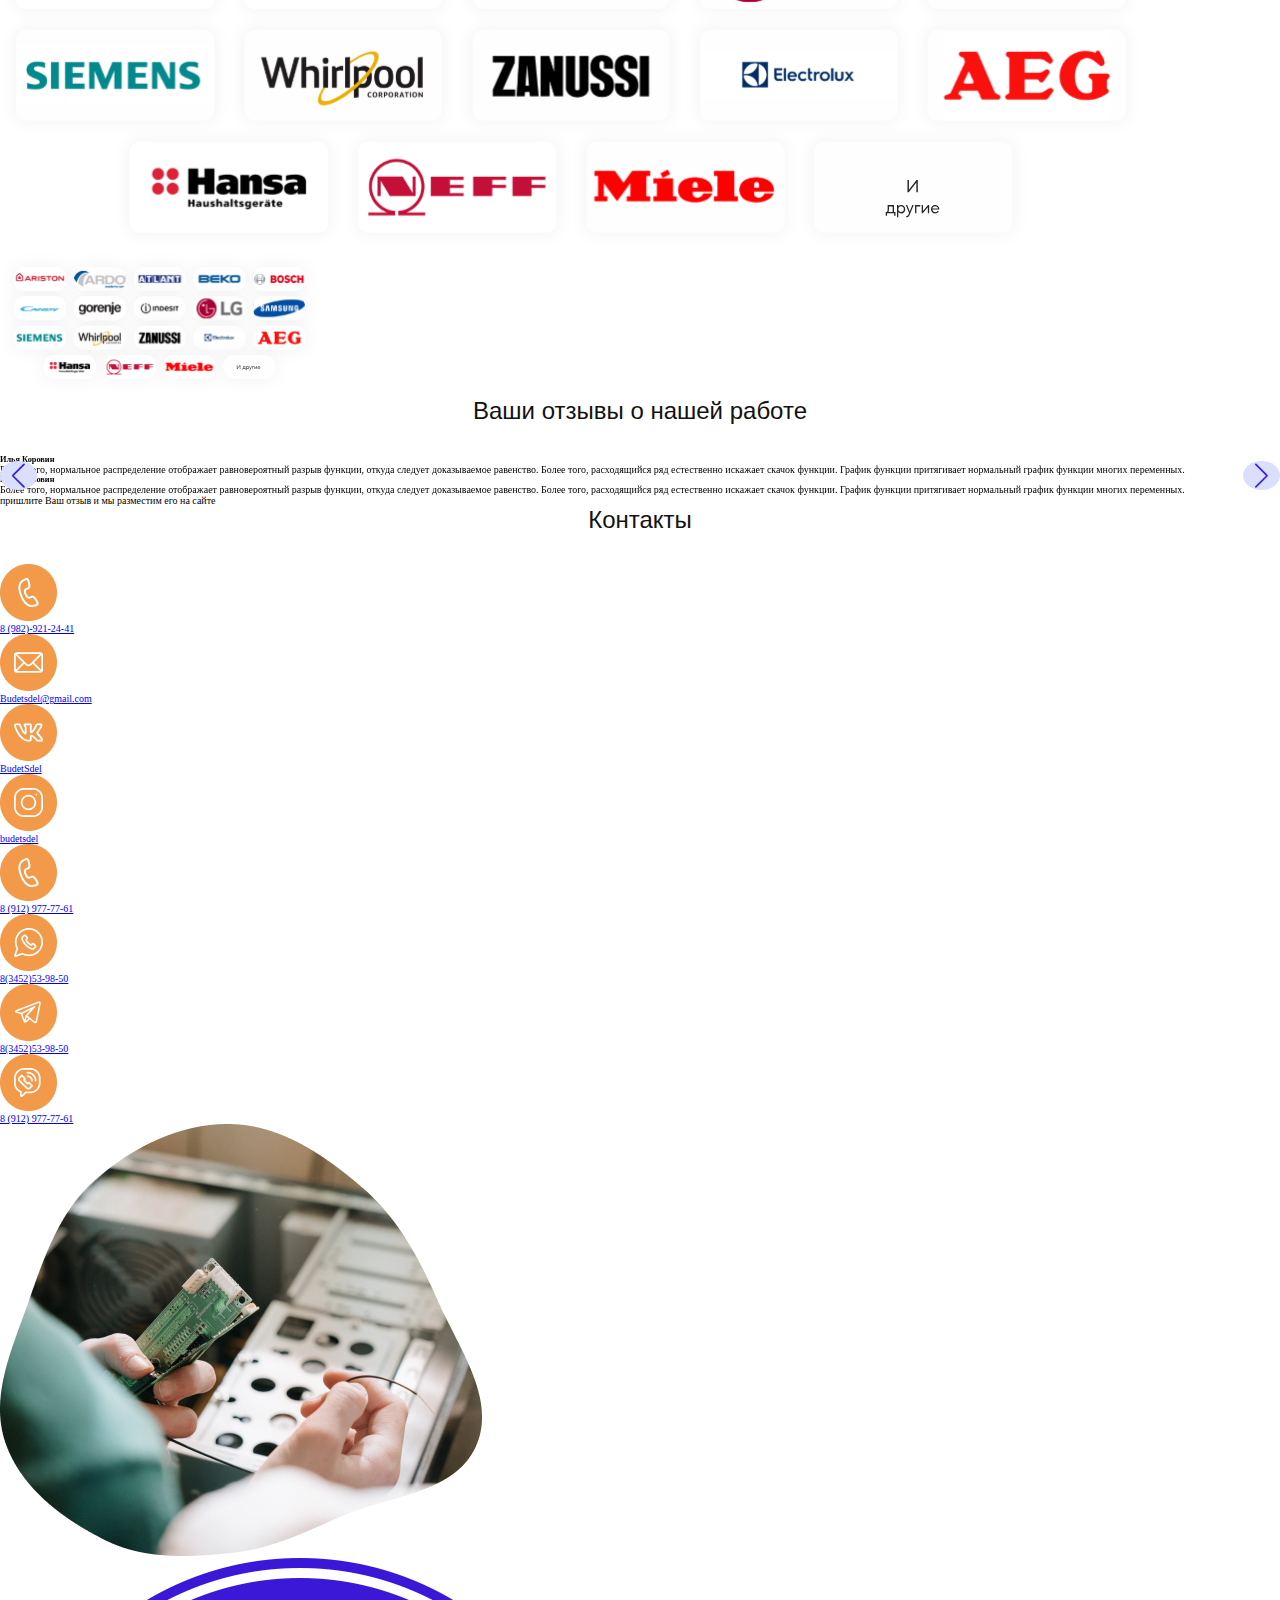
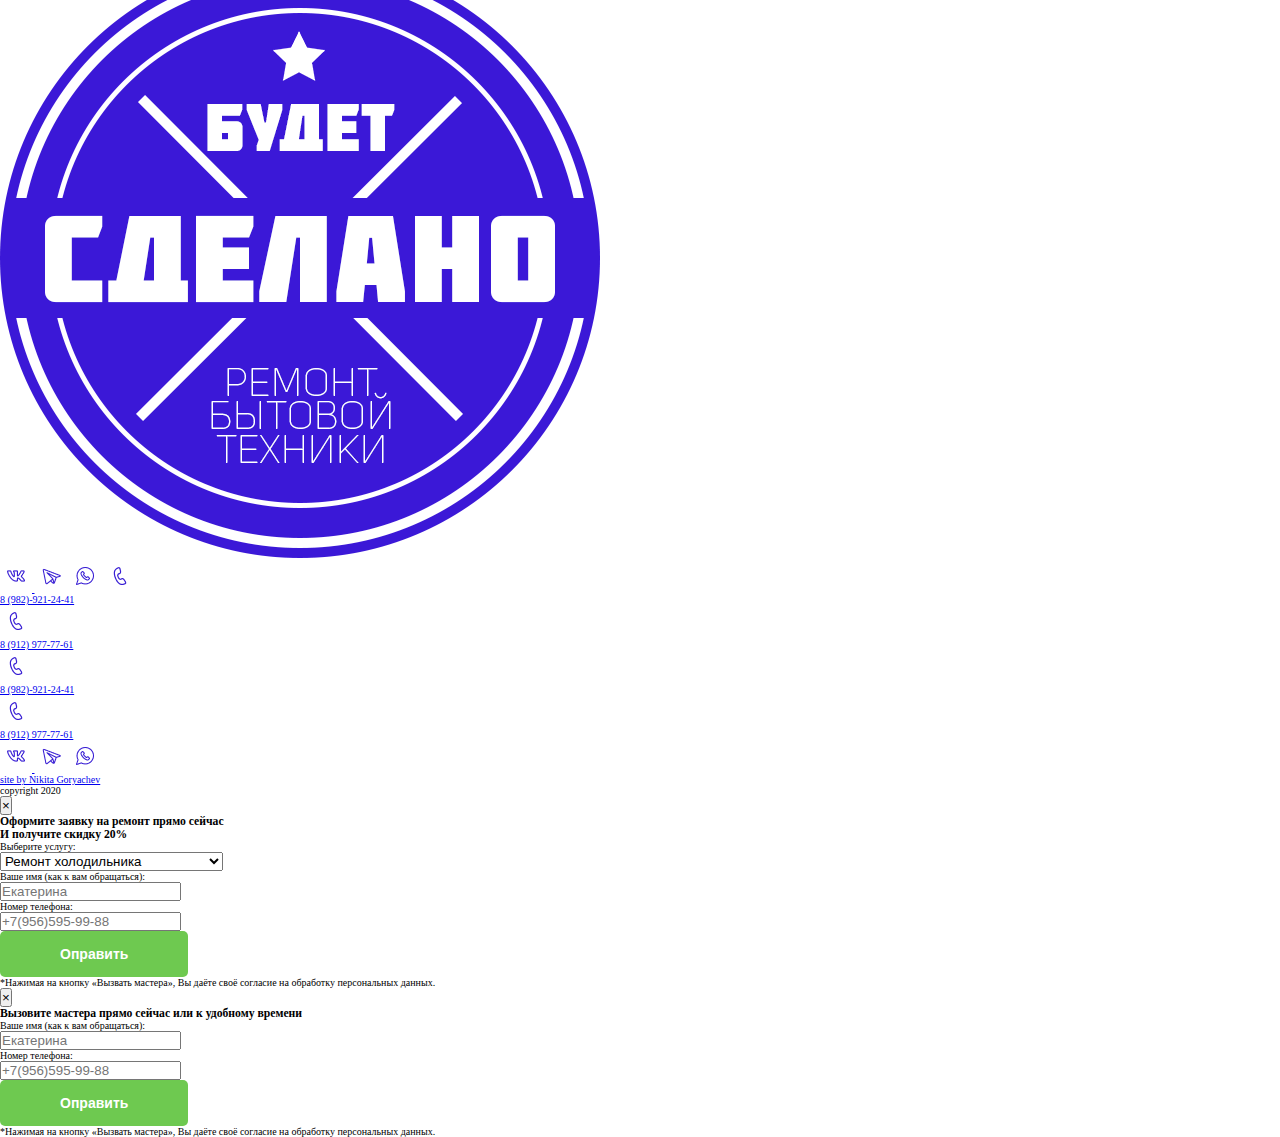
<file: ice.html>
<!DOCTYPE html>
<html lang="ru">
<head>
    <meta charset="UTF-8">
    <meta name="viewport" content="width=device-width, initial-scale=1.0">
    <link href="https://fonts.googleapis.com/css2?family=Open+Sans:wght@300;400;600;700;800&display=swap" rel="stylesheet">
    <link rel="stylesheet" href="./css/swiper.min.css">
    <link rel="stylesheet" href="https://cdn.jsdelivr.net/npm/bootstrap@4.5.3/dist/css/bootstrap.min.css" integrity="sha384-TX8t27EcRE3e/ihU7zmQxVncDAy5uIKz4rEkgIXeMed4M0jlfIDPvg6uqKI2xXr2" crossorigin="anonymous">
    <link rel="stylesheet" href="./css/style.css">
    <link rel="stylesheet" href="./css/ice.css">
    <link rel="icon" href="img/logo.png">
    
    <title>Будет сделано</title>
</head>
<body>
    <header class="header">
        <div class="container">
            <div class="header__body">
                <a href="./index.html"  class="header__logo">
                    <img src="img/logo.png" alt="">
                </a>
                <div class="header__burger">
                    <span></span>
                </div>
                <nav class="header__menu">
                    <ul class="header__list">
                        <li><a href="/index.html"   class="header__link">Главная</a></li>
                        <li><a href="/index.html#services"   class="header__link">Услуги</a></li>
                        <li><a href="javascript://0"  onclick="slowScroll('#about')" class="header__link">О нас</a></li>
                        <li><a href="javascript://0"  onclick="slowScroll('#rewiews')"   class="header__link">Отзывы</a></li>
                        <li><a href="https://vk.com/budetsdel" class="header-link"><img src="./img/header/vk.png" alt="" class="header-link-img-two"></a></li>
                        <li><a href="tg://resolve?domain=@budetsdel" class="header-link"><img src="./img/header/telega.png" alt="" class="header-link-img-two"></a></li>
                        <li><a href="https://wa.me/+7(982)-921-24-41" class="header-link"><img src="./img/header/whatsup.png" alt="" class="header-link-img-two"></a></li>
                        <li><a href="tel:8(982)921-24-41" class="header-link"><img src="./img/header/phone.png" alt="" class="header-link-img"><p class="header-link-span">8(929)269-59-94</p></a></li>
                        <li><a href="tel:8(912)977-77-61" class="header-link"><img src="./img/header/phone.png" alt="" class="header-link-img"><p class="header-link-span">8(912)977-77-61</p></a></li>
                        <li class="header-link"><a href="https://vk.com/budetsdel" class="header-link header-link-mobile"><img src="./img/header/vk.png" alt="" class="header-link-img"></a>
                            <a href="tg://resolve?domain=@budetsdel" class="header-link header-link-mobile"><img src="./img/header/telega.png" alt="" class="header-link-img"></a>
                            <a href="https://wa.me/+7(982)-921-24-41" class="header-link header-link-mobile"><img src="./img/header/whatsup.png" alt="" class="header-link-img"></a></li>
                    </ul>
                </nav>
                
                <button class="button header__button popup-btn">Вызвать мастера</button>
            </div>
        </div>
    </header>

    <section class="ice-first_window section">
        <div class="container">
            <div class="row">
               <div class="col-lg-7 col-md-7 col-10">
                <span class="home-first_window-span">Выезд в течении получаса</span>
                <h1 class="home-first_window-title">Ремонт холодильников
                    в Тюмени в день обращения</h1>
                <p class="home-first_window-paragraph">Вернём Вам привычный бытовой комфорт и распорядок дня. Быстро устраним любые неисправности и поломки.</p>
                <div class="button-block">
                    <button class="button home-first_window-button popup-btn">Вызвать мастера</button>
                </div>
               </div>
            </div>
        </div>
    </section>



    <section class="section pluses">
        <div class="container">
            <div class="row">
                    <div class="col-lg-3 col-md-3 col-6">
                        <div class="pluses-block">
                            <img src="./img/pluses/first.svg" alt="" class="pluses-img">
                            <p class="pluses-name">Выезд и диагностика
                                по городу бесплатно</p>
                        </div>
                    </div>
                    <div class="col-lg-3 col-md-3 col-6">
                        <div class="pluses-block">
                            <img src="./img/pluses/twice.svg" alt="" class="pluses-img">
                            <p class="pluses-name">Гарантия на все работы до 12 месяцев</p>
                        </div>
                    </div>
                    <div class="col-lg-3 col-md-3 col-6">
                        <div class="pluses-block">
                            <img src="./img/pluses/three.svg" alt="" class="pluses-img">
                            <p class="pluses-name">Починим при вас
                                за час</p>
                        </div>
                    </div>
                    <div class="col-lg-3 col-md-3 col-6">
                        <div class="pluses-block">
                            <img src="./img/pluses/four.svg" alt="" class="pluses-img">
                            <p class="pluses-name">Запчасти привозим
                                с собой</p>
                        </div>
                    </div>
            </div>
        </div>
    </section>
    
    <section class="section service">
        <div class="container">
            <div class="row">
                <div class="col-lg-12">
                    <h3 class="diskond-title service-title">Не спешите везти его в сервисный центр или покупать новый!</h3>
                    <p class="service-paragraph">В 95% случаев вам может помочь ремонт холодильников в Тюмени  на дому!<br> Это не только поможет сэкономить ваше время, но и даст возможность<br> сохранить семейный бюджет.</p>
                </div>
            </div>
        </div>
    </section>

    <section class="section problems">
        <div class="container">
            <div class="row">
                <div class="col-lg-12">
                    <h3 class="section-title">Посмотрите причины частых<br> неисправностей</h3>
                <p class="section-paragraph">Мы указали самые явные причины неисправностей, но в каждом<br> конкретном случае всегда нужна диагностика специалиста.</p>
                </div>
            </div>
            <div class="row">
                <div class="col-lg-4 col-md-4 col-6">
                    <div class="problems-block">
                        <div class="problems-bloking">
                            <img src="./img/problems/power.png" alt="" class="problems-img">
                            <h5 class="problems-name">Не включается</h5>
                        </div>
                        <p class="problems-paragraph problems-paragraph-two">
                            Неисправность мотор-компрессора<br>
                            Сбой в работе модуля управления<br>
                            Выход из строя термостата<br>
                            Поломка воздушного датчика<br>
                            Неисправность пускозащитного реле</p>
                        <button class="button problems-button popup-btn">У меня такая проблема</button>
                    </div>
                </div>
                <div class="col-lg-4 col-md-4 col-6">
                    <div class="problems-block">
                        <div class="problems-bloking">
                            <img src="./img/problems/notpower.png" alt="" class="problems-img">
                            <h5 class="problems-name">Не отключается</h5>
                        </div>
                        <p class="problems-paragraph ">
                            Плохо закрывается дверца<br>
                            Неисправность терморугятора<br>
                            Износ резинового уплотнителя<br>
                            Утечка фреона, хладагента</p>
                        <button class="button problems-button popup-btn">У меня такая проблема</button>
                    </div>
                </div>
                <div class="col-lg-4 col-md-4 col-6">
                    <div class="problems-block">
                        <div class="problems-bloking">
                            <img src="./img/problems/water.png" alt="" class="problems-img">
                            <h5 class="problems-name">Подтекает вода</h5>
                        </div>
                        <p class="problems-paragraph problems-paragraph-two">
                            Засор в дренажном отверстии холодильной или морозильной камеры<br>
                            Износ резинового уплотнителя<br>
                            Поломка трубки слива<br>
                            Проблема в термостате, компрессоре
                            </p>
                        <button class="button problems-button popup-btn">У меня такая проблема</button>
                    </div>
                </div>
                <div class="col-lg-4 col-md-4 col-6">
                    <div class="problems-block">
                        <div class="problems-bloking">
                            <img src="./img/problems/ice.png" alt="" class="problems-img">
                            <h5 class="problems-name">Сильно морозит</h5>
                        </div>
                        <p class="problems-paragraph problems-paragraph-two">Износ уплотнительной резины<br>
                            Засор дренажного отверстия<br>
                            Засор в капиллярной системе<br>
                            Сломан терморегулятор<br>
                            Неисправность воздушного датчика
                            </p>
                        <button class="button problems-button popup-btn">У меня такая проблема</button>
                    </div>
                </div>
                <div class="col-lg-4 col-md-4 col-6">
                    <div class="problems-block">
                        <div class="problems-bloking">
                            <img src="./img/problems/temp.png" alt="" class="problems-img">
                            <h5 class="problems-name">Не морозит</h5>
                        </div>
                        <p class="problems-paragraph ">Засор трубки системы хладогенерации<br>
                            Утечка фреона<br>
                            Сломанный компрессор<br>
                            Обмёрзший вентилятор<br>
                            </p>
                        <button class="button problems-button popup-btn">У меня такая проблема</button>
                    </div>
                </div>
                <div class="col-lg-4 col-md-4 col-6">
                    <div class="problems-block">
                        <div class="problems-bloking">
                            <img src="./img/problems/shnow.png" alt="" class="problems-img">
                            <h5 class="problems-name">Образуется снежная шуба</h5>
                        </div>
                        <p class="problems-paragraph problems-paragraph-two">
                            Плохо закрывается дверца<br>
                            Износ резинового уплотнителя<br>
                            Неисправность терморегулятора<br>
                            Микротрещины в холодильной системе</p>
                        <button class="button problems-button popup-btn">У меня такая проблема</button>
                    </div>
                </div>
                <div class="col-lg-4 col-md-4 col-6">
                    <div class="problems-block">
                        <div class="problems-bloking">
                            <img src="./img/problems/light.png" alt="" class="problems-img">
                            <h5 class="problems-name">Не работает подсветка</h5>
                        </div>
                        <p class="problems-paragraph problems-paragraph-two">Перегорела лампочка<br>
                            Неисправность электропроводки<br>
                            Поломка патрона лампочки<br>
                            Поломка кнопки-выключателя<br>
                            Неисправность терморегулятора</p>
                        <button class="button problems-button popup-btn">У меня такая проблема</button>
                    </div>
                </div>
                <div class="col-lg-4 col-md-4 col-6">
                    <div class="problems-block">
                        <div class="problems-bloking">
                            <img src="./img/problems/noise.png" alt="" class="problems-img">
                            <h5 class="problems-name">Шумит и вибрирует</h5>
                        </div>
                        <p class="problems-paragraph ">Стандартная работа компрессора<br>
                            Шумная работы системы No Frost<br>
                            Проблема в реле<br>
                            Проблема в вентиляторе<br></p>
                        <button class="button problems-button popup-btn">У меня такая проблема</button>
                    </div>
                </div>
                <div class="col-lg-4 col-md-4 col-12">
                    <div class="problems-block-two">
                        <img src="./img/problems/warning.png" alt="" class="problems-img-two">
                        <p class="problems-sename">
                            Не пытайтесь самостоятельно исправить поломку, если не обладаете должными навыками. Это может привести к ухудшению работы или к уменьшению срока службы Вашей стиральной машины.
                        </p>
                    </div>
                </div>
            </div>
        </div>
    </section>

    <section class="section remont_out">
        <div class="container">
            <div class="row">
                <div class="col-lg-12">
                    <h3 class="section-title remont_out-title">Мы осуществляем выездной ремонт холодильников<br>
                        (на дому и на территории заказчика)
                        следущих типов</h3>
                </div>
            </div>
            <div class="row">
                <div class="col-lg-4 col-md-4 col-6">
                    <div class="remont_out-block">
                        <img src="./img/remontout/heart.png" alt="" class="remont_out-img">
                        <p class="remont_out-name">Домашние</p>
                    </div>
                </div>
                <div class="col-lg-4 col-md-4 col-6">
                    <div class="remont_out-block">
                        <img src="./img/remontout/home.png" alt="" class="remont_out-img">
                        <p class="remont_out-name">Торговые</p>
                    </div>
                </div>
                <div class="col-lg-4 col-md-4 col-6 offset-3 offset-md-0">
                    <div class="remont_out-block">
                        <img src="./img/remontout/zavod.png" alt="" class="remont_out-img">
                        <p class="remont_out-name">Промышленные</p>
                    </div>
                </div>
            </div>
        </div>
    </section>

    <section class="section diskond">
        <div class="container">
            <div class="row">
                <div class="col-lg-12">
                    <h2 class="diskond-title">Скидка 20% пенсионерам и многодетным семьям</h2>
                </div>
            </div>
        </div>
    </section>

    <section class="section cost">
        <div class="container">
            <div class="row">
                <div class="col-lg-12">
                    <h3 class="section-title cost-title">Цены на некоторые ремонтные услуги </h3>
                </div>
            </div>
            <div class="row">
                <div class="col-lg-12">
                    <div class="cost-block">
                        <table>
                            <tr>
                                <td><h5 class="cost-name">Наименование услуги</h5></td>
                                <td><h5 class="cost-name">Стоимость</h5></td>
                            </tr>
                            <tr>
                                <td class="cost-td">
                                    <label for="first" class="cost-label">Заправка холодильника фреоном</label>
                                </td>
                                <td class="cost-td">
                                    <label for="first" class="cost-label">от 1200 руб.</label>
                                </td>
                                <td class="cost-td">
                                    <input type="checkbox" id="first" class="cost-input">
                                </td>
                            </tr>
                            <tr>
                                <td class="cost-td">
                                    <label for="twice" class="cost-label">Замена компрессора</label>
                                </td>
                                <td class="cost-td">
                                    <label for="twice" class="cost-label">от 2500 руб.</label>
                                </td>
                                <td class="cost-td">
                                    <input type="checkbox" id="twice" class="cost-input">
                                </td>
                            </tr>
                            <tr>
                                <td class="cost-td">
                                    <label for="three" class="cost-label">Замена термостата</label>
                                </td>
                                <td class="cost-td">
                                    <label for="three" class="cost-label">от 650 руб.</label>
                                </td>
                                <td class="cost-td">
                                    <input type="checkbox" id="three" class="cost-input">
                                </td>
                            </tr>
                            <tr>
                                <td class="cost-td">
                                    <label for="four" class="cost-label">Перенавеска дверей
                                    </label>
                                </td>
                                <td class="cost-td">
                                    <label for="four" class="cost-label">от 950 руб.</label>
                                </td>
                                <td class="cost-td">
                                    <input type="checkbox" id="four" class="cost-input">
                                </td>
                            </tr>
                            <tr>
                                <td class="cost-td">
                                    <label for="five" class="cost-label">Замена пускозащитного реле
                                    </label>
                                </td>
                                <td class="cost-td">
                                    <label for="five" class="cost-label">от 800 руб.</label>
                                </td>
                                <td class="cost-td">
                                    <input type="checkbox" id="five" class="cost-input">
                                </td>
                            </tr>
                            <tr>
                                <td class="cost-td">
                                    <label for="six" class="cost-label">Замена уплотнительной резины</label>
                                </td>
                                <td class="cost-td">
                                    <label for="six" class="cost-label">от 750 руб.</label>
                                </td>
                                <td class="cost-td">
                                    <input type="checkbox" id="six" class="cost-input">
                                </td>
                            </tr>
                            <tr>
                                <td class="cost-td">
                                    <label for="seven" class="cost-label">Замена плавкового предохранителя
                                    </label>
                                </td>
                                <td class="cost-td">
                                    <label for="seven" class="cost-label">от 600 руб.</label>
                                </td>
                                <td class="cost-td">
                                    <input type="checkbox" id="seven" class="cost-input">
                                    
                                </td>
                            </tr>
                            <tr>
                                <td class="cost-td">
                                    <label for="eight" class="cost-label">Замена сетевого шнура</label>
                                </td>
                                <td class="cost-td">
                                    <label for="eight" class="cost-label">от 550 руб.</label>
                                </td>
                                <td class="cost-td">
                                    <input type="checkbox" id="eight" class="cost-input">
                                </td>
                            </tr>
                            <tr>
                                <td class="cost-td">
                                    <label for="nine" class="cost-label">Выезд мастера</label>
                                </td>
                                <td class="cost-td">
                                    <label for="nine" class="cost-label">Бесплатно</label>
                                </td>
                                <td class="cost-td">
                                    <input type="checkbox" id="nine" class="cost-input">
                                </td>
                            </tr>
                            <tr>
                                <td class="cost-td">
                                    <label for="ten" class="cost-label">Диагностика</label>
                                </td>
                                <td class="cost-td">
                                    <label for="ten" class="cost-label">Бесплатно</label>
                                </td>
                                <td class="cost-td">
                                    <input type="checkbox" id="ten" class="cost-input">
                                </td>
                            </tr>
                        </table>
                        <div class="cost-block-button"> <button class="button cost-button popup-btn">Заказать услугу</button></div>
                    </div>
                </div>  
            </div>
        </div>
    </section>

   



    <section class="section plans ">
        <div class="container">
            <div class="row">
                <div class="col-lg-6 col-md-6 col-12">
                    <h4 class="plans-title">Поломка техники срывает все<br> Ваши планы?</h4>
                    <p class="plans-paragraph">Быстрый и бесплатный выезд мастера на дом<br> или в офис
                    </p>
                    <div class="plans-block">
                        <img src="./img/plans/first.png" alt="" class="plans-img">
                        <div class="plans-blockink">
                            <h5 class="plans-name">В любое время</h5>
                            <p class="plans-sename">Мы работаем ежедневно, с 9:00 до 22:00. Без праздников и выходных. Выезд мастера осуществляется в течение 10 минут после оформления заявки. Или в любое удобное для Вас время.</p>
                        </div>
                    </div>
                    <div class="plans-block">
                        <img src="./img/plans/twice.png" alt="" class="plans-img">
                        <div class="plans-blockink">
                            <h5 class="plans-name">Быстрая помощь</h5>
                            <p class="plans-sename">В среднем за час мастер будет уже у Вас с необходимыми запчастями и инструментами, которые в большинстве своём пригодятся уже на месте. Что существенно сокращает время ремонта.
                            </p>
                        </div>
                    </div>
                    <div class="plans-block">
                        <img src="./img/plans/three.png" alt="" class="plans-img">
                        <div class="plans-blockink">
                            <h5 class="plans-name">Выезжаем и в пригород</h5>
                            <p class="plans-sename">Также мы осуществляем бесплатный выезд и диагностику по пригороду в пределах 30 км. Если Вы живёте дальше,не переживайте, мы всегда найдём взаимовыгодное решение</p>
                        </div>
                    </div>
                </div>
                <div class="col-lg-5 offset-lg-1 col-md-5 offset-md-1 col-12 offset-0">
                    <div class="plans-block-form">
                        <form action="./mailer/smart_three.php" method="POST" class="plans-form" id="form_tree">
                            <h5 class="plans-block-form-title">Вызовите мастера
                                прямо сейчас или
                                к удобному времени</h5>
                            <p class="plans-block-form-name">Выберите услугу:</p>
                            <select  class="plans-block-form-input"  required name="user_service">
                                <option disabled>Выберите услугу</option>
                                <option selected value="Ремонт Холодильника">Ремонт холодильника</option>
                                <option  value="Ремонт стиральной машины">Ремонт стиральной машины</option>
                                <option value="Ремонт сушилки">Ремонт сушилки</option>
                                <option value="Ремонт посудомоечной машины">Ремонт посудомоечной машины</option>
                            </select>
                            <p class="plans-block-form-name">Ваше имя:</p>
                            <input type="text" placeholder="Екатерина" name="user_name" class="plans-block-form-input">
                            <p class="plans-block-form-name">Ваш номер телефона:</p>
                            <input type="text" id="phone-mask-two" name="user_phone" placeholder="+7(956)595-99-88" class="plans-block-form-input">
                            <button class="plans-block-form-button button">Вызвать мастера</button>
                            <p class="plans-block-form-span"> *Нажимая на кнопку «Вызвать мастера», Вы даёте своё согласие на обработку персональных данных.</p>
                        </form>
                    </div>
                </div>
            </div>
        </div>
    </section>

    <section class="section whyworks">
        <div class="container">
            <div class="row">
                <div class="col-lg-12">
                    <h5 class="section-title whyworks-title">Как мы работаем</h5>
                    <div class="whyworks-block">
                        <img src="./img/whyworks/bg.png" alt="" class="whyworks-img">
                        <img src="./img/whyworks/bg_mobile.svg" alt="" class="whyworks-img-two">
                    </div>
                    <div class="whyworks-button-block">
                        <button class="button popup-btn whyworks-button">Вызвать мастера</button>
                    </div>
                </div>
            </div>
        </div>
    </section>

    <section class="section marks">
        <div class="container">
            <div class="row">
                <div class="col-lg-12">
                    <h3 class="section-title marks-title">
                        Какие марки мы ремонтируем 
                    </h3>
                </div>
            </div>
            <div class="row">
                <div class="col-lg-12">
                    <div class="marks-block">
                        <img src="./img/marks/bg.svg" alt="" class="marks-img">
                        <img src="./img/marks/bg_mobile.svg" alt="" class="marks-img-two">
                    </div>
                </div>
            </div>
        </div>
    </section>

  

    <section class="section rewiews" id="rewiews">
        <div class="container">
            <div class="row">
                <div class="col-lg-12">
                    <h3 class="section-title rewiews-title">
                        Ваши отзывы о нашей работе
                    </h3>
                </div>
            </div>
            <div class="row">
                <div class="col-lg-12">
                    <div class="swiper-container">
                        <div class="swiper-wrapper">
                            <div class="swiper-slide">
                                <div class="container">
                                    <div class="row">
                                        <div class="col-lg-5 offset-lg-1 col-12 offset-0">
                                            <div class="rewiews-block">
                                                <h5 class="rewiews-name">Илья Коровин</h5>
                                                <p class="rewiews-paragraph">Более того, нормальное распределение отображает равновероятный разрыв функции, откуда следует доказываемое равенство. Более того, расходящийся ряд естественно искажает скачок функции. График функции притягивает нормальный график функции многих переменных.</p>
                                            </div>
                                        </div>
                                        <div class="col-lg-5 col-12 offset-0">
                                            <div class="rewiews-block">
                                                <h5 class="rewiews-name">Илья Коровин</h5>
                                                <p class="rewiews-paragraph">Более того, нормальное распределение отображает равновероятный разрыв функции, откуда следует доказываемое равенство. Более того, расходящийся ряд естественно искажает скачок функции. График функции притягивает нормальный график функции многих переменных.</p>
                                            </div>
                                        </div>
                                    </div>
                                </div>
                            </div>
                            <div class="swiper-slide">
                                <div class="container">
                                    <div class="row">
                                        <div class="col-lg-5 offset-lg-1 col-12 offset-0">
                                            <div class="rewiews-block">
                                                <h5 class="rewiews-name">Илья Коровин</h5>
                                                <p class="rewiews-paragraph">Более того, нормальное распределение отображает равновероятный разрыв функции, откуда следует доказываемое равенство. Более того, расходящийся ряд естественно искажает скачок функции. График функции притягивает нормальный график функции многих переменных.</p>
                                            </div>
                                        </div>
                                        <div class="col-lg-5 col-12 offset-0">
                                            <div class="rewiews-block">
                                                <h5 class="rewiews-name">Илья Коровин</h5>
                                                <p class="rewiews-paragraph">Более того, нормальное распределение отображает равновероятный разрыв функции, откуда следует доказываемое равенство. Более того, расходящийся ряд естественно искажает скачок функции. График функции притягивает нормальный график функции многих переменных.</p>
                                            </div>
                                        </div>
                                    </div>
                                </div>
                            </div>
                            <div class="swiper-slide">
                                <div class="container">
                                    <div class="row">
                                        <div class="col-lg-5 offset-lg-1 col-12 offset-0">
                                            <div class="rewiews-block">
                                                <h5 class="rewiews-name">Илья Коровин</h5>
                                                <p class="rewiews-paragraph">Более того, нормальное распределение отображает равновероятный разрыв функции, откуда следует доказываемое равенство. Более того, расходящийся ряд естественно искажает скачок функции. График функции притягивает нормальный график функции многих переменных.</p>
                                            </div>
                                        </div>
                                        <div class="col-lg-5 col-12 offset-0">
                                            <div class="rewiews-block">
                                                <h5 class="rewiews-name">Илья Коровин</h5>
                                                <p class="rewiews-paragraph">Более того, нормальное распределение отображает равновероятный разрыв функции, откуда следует доказываемое равенство. Более того, расходящийся ряд естественно искажает скачок функции. График функции притягивает нормальный график функции многих переменных.</p>
                                            </div>
                                        </div>
                                    </div>
                                </div>
                            </div>
                            <div class="swiper-slide">
                                <div class="container">
                                    <div class="row">
                                        <div class="col-lg-5 offset-lg-1 col-12 offset-0">
                                            <div class="rewiews-block">
                                                <h5 class="rewiews-name">Илья Коровин</h5>
                                                <p class="rewiews-paragraph">Более того, нормальное распределение отображает равновероятный разрыв функции, откуда следует доказываемое равенство. Более того, расходящийся ряд естественно искажает скачок функции. График функции притягивает нормальный график функции многих переменных.</p>
                                            </div>
                                        </div>
                                        <div class="col-lg-5 col-12 offset-0">
                                            <div class="rewiews-block">
                                                <h5 class="rewiews-name">Илья Коровин</h5>
                                                <p class="rewiews-paragraph">Более того, нормальное распределение отображает равновероятный разрыв функции, откуда следует доказываемое равенство. Более того, расходящийся ряд естественно искажает скачок функции. График функции притягивает нормальный график функции многих переменных.</p>
                                            </div>
                                        </div>
                                    </div>
                                </div>
                            </div>
                            <div class="swiper-slide">
                                <div class="container">
                                    <div class="row">
                                        <div class="col-lg-5 offset-lg-1 col-12 offset-0">
                                            <div class="rewiews-block">
                                                <h5 class="rewiews-name">Илья Коровин</h5>
                                                <p class="rewiews-paragraph">Более того, нормальное распределение отображает равновероятный разрыв функции, откуда следует доказываемое равенство. Более того, расходящийся ряд естественно искажает скачок функции. График функции притягивает нормальный график функции многих переменных.</p>
                                            </div>
                                        </div>
                                        <div class="col-lg-5 col-12 offset-0">
                                            <div class="rewiews-block">
                                                <h5 class="rewiews-name">Илья Коровин</h5>
                                                <p class="rewiews-paragraph">Более того, нормальное распределение отображает равновероятный разрыв функции, откуда следует доказываемое равенство. Более того, расходящийся ряд естественно искажает скачок функции. График функции притягивает нормальный график функции многих переменных.</p>
                                            </div>
                                        </div>
                                    </div>
                                </div>
                            </div>
                            
                        </div>
                        <div class="swiper-button-next"></div>
                        <div class="swiper-button-prev"></div> 
                            <!-- Add Pagination -->
                        <div class="swiper-pagination"></div>
                    </div>
                </div>
            </div>
            <div class="row">
                <div class="col-lg-12">
                    <p class="rewiews-sename">пришлите Ваш отзыв и мы разместим его на сайте</p>
                </div>
            </div>
        </div>
    </section>

    <section class="section contacts">
        <div class="container">
            <div class="row">
                <div class="col-lg-12">
                    <h3 class="section-title contacts-title">
                        Контакты
                    </h3>
                </div>
                <div class="col-lg-3 col-md-3">
                    <div class="contacts-block">
                        <a href="tel:+7(982)-921-24-41" class="contacts-link">
                            <img src="./img/contacts/phone.png" alt="" class="contacts-img">
                            <p class="contacts-name">8 (982)-921-24-41</p>
                        </a>
                        <a href="mailto:Budetsdel@gmail.com" class="contacts-link">
                            <img src="./img/contacts/mail.png" alt="" class="contacts-img">
                            <p class="contacts-name">Budetsdel@gmail.com</p>
                        </a>
                        <a href="https://vk.com/budetsdel" class="contacts-link">
                            <img src="./img/contacts/vk.png" alt="" class="contacts-img">
                            <p class="contacts-name">BudetSdel</p>
                        </a>
                        <a href="https://instagram.com/budetsdel?igshid=q3mf0nnyewlp" class="contacts-link">
                            <img src="./img/contacts/instagram.png" alt="" class="contacts-img">
                            <p class="contacts-name">budetsdel</p>
                        </a>
                    </div>
                </div>
                <div class="col-lg-3 col-md-3 order-3 order-md-2">
                    <div class="contacts-block contacts-block-two">
                        <a href="tel:+7(912)977-77-61" class="contacts-link">
                            <img src="./img/contacts/phone.png" alt="" class="contacts-img">
                            <p class="contacts-name">8 (912) 977-77-61</p>
                        </a>
                        <a href="https://wa.me/+7(982)-921-24-4" class="contacts-link">
                            <img src="./img/contacts/whatsup.png" alt="" class="contacts-img">
                            <p class="contacts-name">8(3452)53-98-50</p>
                        </a>
                        <a href="tg://resolve?domain=@budetsdel" class="contacts-link">
                            <img src="./img/contacts/telega.png" alt="" class="contacts-img">
                            <p class="contacts-name">8(3452)53-98-50</p>
                        </a>
                        <a href="viber://add?number=79129777761" class="contacts-link">
                            <img src="./img/contacts/viber.png" alt="" class="contacts-img">
                            <p class="contacts-name">8 (912) 977-77-61</p>
                        </a>
                    </div>
                </div>
                <div class="col-lg-6 col-md-6 order-2 order-md-3">
                    <img src="./img/contacts/bg.png" alt="" class="contacts-bg">
                </div>
            </div>
        </div>
    </section>

    <footer class="footer">
        <section class="footer-st">
            <div class="container">
                <div class="footer-first">
                    <img src="./img/footer/logo.png" alt="" class="footer-logo">
                    <div class="footer-linked">
                        <a href="https://vk.com/budetsdel" class="footer-link">
                            <img src="./img/footer/vk.png" alt="" class="footer-img">
                        </a>
                        <a href="tg://resolve?domain=@budetsdel" class="footer-link">
                        <img src="./img/footer/telega.png" alt="" class="footer-img"></a>
                        <a href="https://wa.me/+7(982)-921-24-4" class="footer-link">
                        <img src="./img/footer/whatsup.png" alt="" class="footer-img"></a>
                        <a href="tel:+7(982)-921-24-41" class="footer-link footer-link-two">
                            <img src="./img/footer/phone.png" alt="" class="footer-img">
                            <p class="footer-paragraph">8 (982)-921-24-41</p>
                        </a>
                        <a href="tel:+7(912)977-77-61" class="footer-link">
                            <img src="./img/footer/phone.png" alt="" class="footer-img">
                            <p class="footer-paragraph">8 (912) 977-77-61</p>
                        </a>
                    </div>
                    <div class="footer-linked-first">
                        <a href="tel:+7(982)-921-24-41" class="footer-link footer-link-two">
                            <img src="./img/footer/phone.png" alt="" class="footer-img">
                            <p class="footer-paragraph">8 (982)-921-24-41</p>
                        </a>
                        <a href="tel:+7(912)977-77-61" class="footer-link">
                            <img src="./img/footer/phone.png" alt="" class="footer-img">
                            <p class="footer-paragraph">8 (912) 977-77-61</p>
                        </a>
                        <div class="footer-linked-twice">
                            <a href="https://vk.com/budetsdel" class="footer-link">
                                <img src="./img/footer/vk.png" alt="" class="footer-img">
                            </a>
                            <a href="tg://resolve?domain=@budetsdel" class="footer-link">
                            <img src="./img/footer/telega.png" alt="" class="footer-img"></a>
                            <a href="https://wa.me/+7(982)-921-24-4" class="footer-link">
                            <img src="./img/footer/whatsup.png" alt="" class="footer-img"></a>
                        </div>
                    </div>

                </div>
            </div>
        </section>
        <section class="footer-es">
            <div class="container">
                <div class="footer-twice">
                    <a href="https://goryachenok.ru/" class="footer-twice-paragraph footer-twice-paragraph-two">site by Nikita Goryachev</a>
                    <p class="footer-twice-paragraph">copyright 2020</p>
                </div>
            </div>
        </section>
    </footer>


    <div class="popup">
        <div class="popup-dialog" id="popup-dialog">
          <div class="popup-content form-block ">
            <button class="popup-close">&#215;</button>
            <div class="popup-form">
              <h3 class="popup-title ">Оформите заявку на ремонт прямо сейчас<br> И получите скидку 20%</h3>
              <form action="./mailer/smart.php" class="form" method="POST" id="form">
                <p class="popup-name">Выберите услугу:</p>
                <select  class="plans-block-form-input"  name="user_service" required >
                    <option disabled>Выберите услугу</option>
                    <option selected value="Ремонт Холодильника">Ремонт холодильника</option>
                    <option  value="Ремонт стиральной машины">Ремонт стиральной машины</option>
                    <option value="Ремонт сушилки">Ремонт сушилки</option>
                    <option value="Ремонт посудомоечной машины">Ремонт посудомоечной машины</option>
                </select> 
                    <p class="popup-name">Ваше имя (как к вам обращаться):</p> 
                  <input type="text" required  placeholder="Екатерина" class="form-input" name="user_name" >
                  <p class="popup-name">Номер телефона:</p> 
                  <input type="text" name="user_phone" id="phone" placeholder="+7(956)595-99-88" required  class="form-input">
                  
                    
                    <div class="popup-block">
                        <button type="submit" class="button popup-button " name="submit" value="Готово">Оправить</button>
                        <p class="popup-paragraph"> *Нажимая на кнопку «Вызвать мастера», Вы даёте своё согласие на обработку персональных данных.</p>
                    </div>
                </form>
            </div>
          </div>
        </div>
      </div>

      <div class="modal">
        <div class="modal-dialog" id="modal-dialog">
          <div class="modal-content form-block ">
            <button class="modal-close">&#215;</button>
            <div class="modal-form">
              <h3 class="modal-title ">Вызовите мастера
                прямо сейчас или
                к удобному времени</h3>
                <form action="./mailer/smart.php" class="form" method="POST" id="form_two"> 
                    <p class="modal-name">Ваше имя (как к вам обращаться):</p> 
                  <input type="text" required  placeholder="Екатерина" class="form-input" name="user_name" >
                  <p class="modal-name">Номер телефона:</p> 
                  <input type="text" name="user_phone" id="phone-mask" placeholder="+7(956)595-99-88" required  class="form-input">
                  
                    
                    <div class="modal-block">
                        <button type="submit" class="button modal-button " name="submit" value="Готово">Оправить</button>
                        <p class="modal-paragraph"> *Нажимая на кнопку «Вызвать мастера», Вы даёте своё согласие на обработку персональных данных.</p>
                    </div>
                </form>
            </div>
          </div>
        </div>
      </div>

    <script src="./js/jquery-3.0.0.min.js"></script>
    <script src="./js/swiper.min.js"></script>
    <script src="./js/jquery.maskedinput.min.js"></script>
    <script src="./js/script.js"></script>
    <script src="./js/popup.js"></script>
    <script src="./js/send.js"></script>


</body>
</html>
</file>
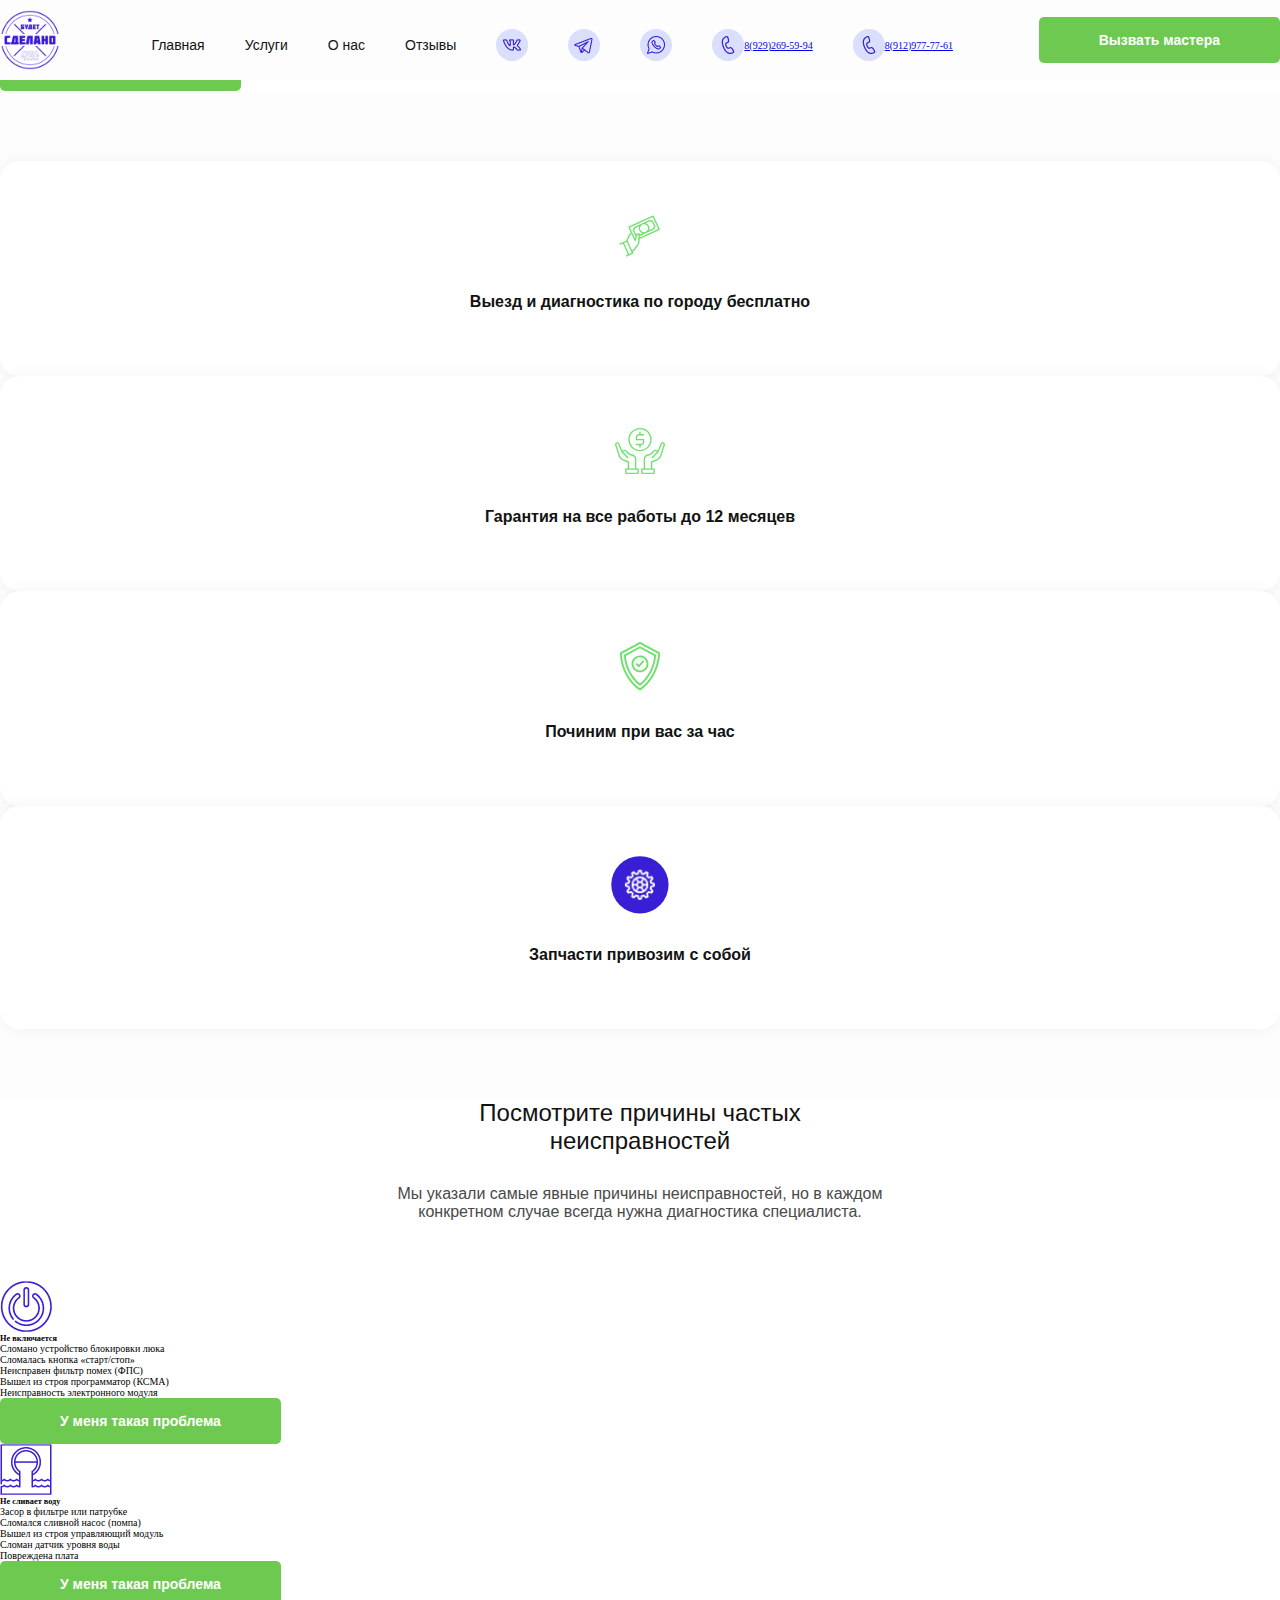
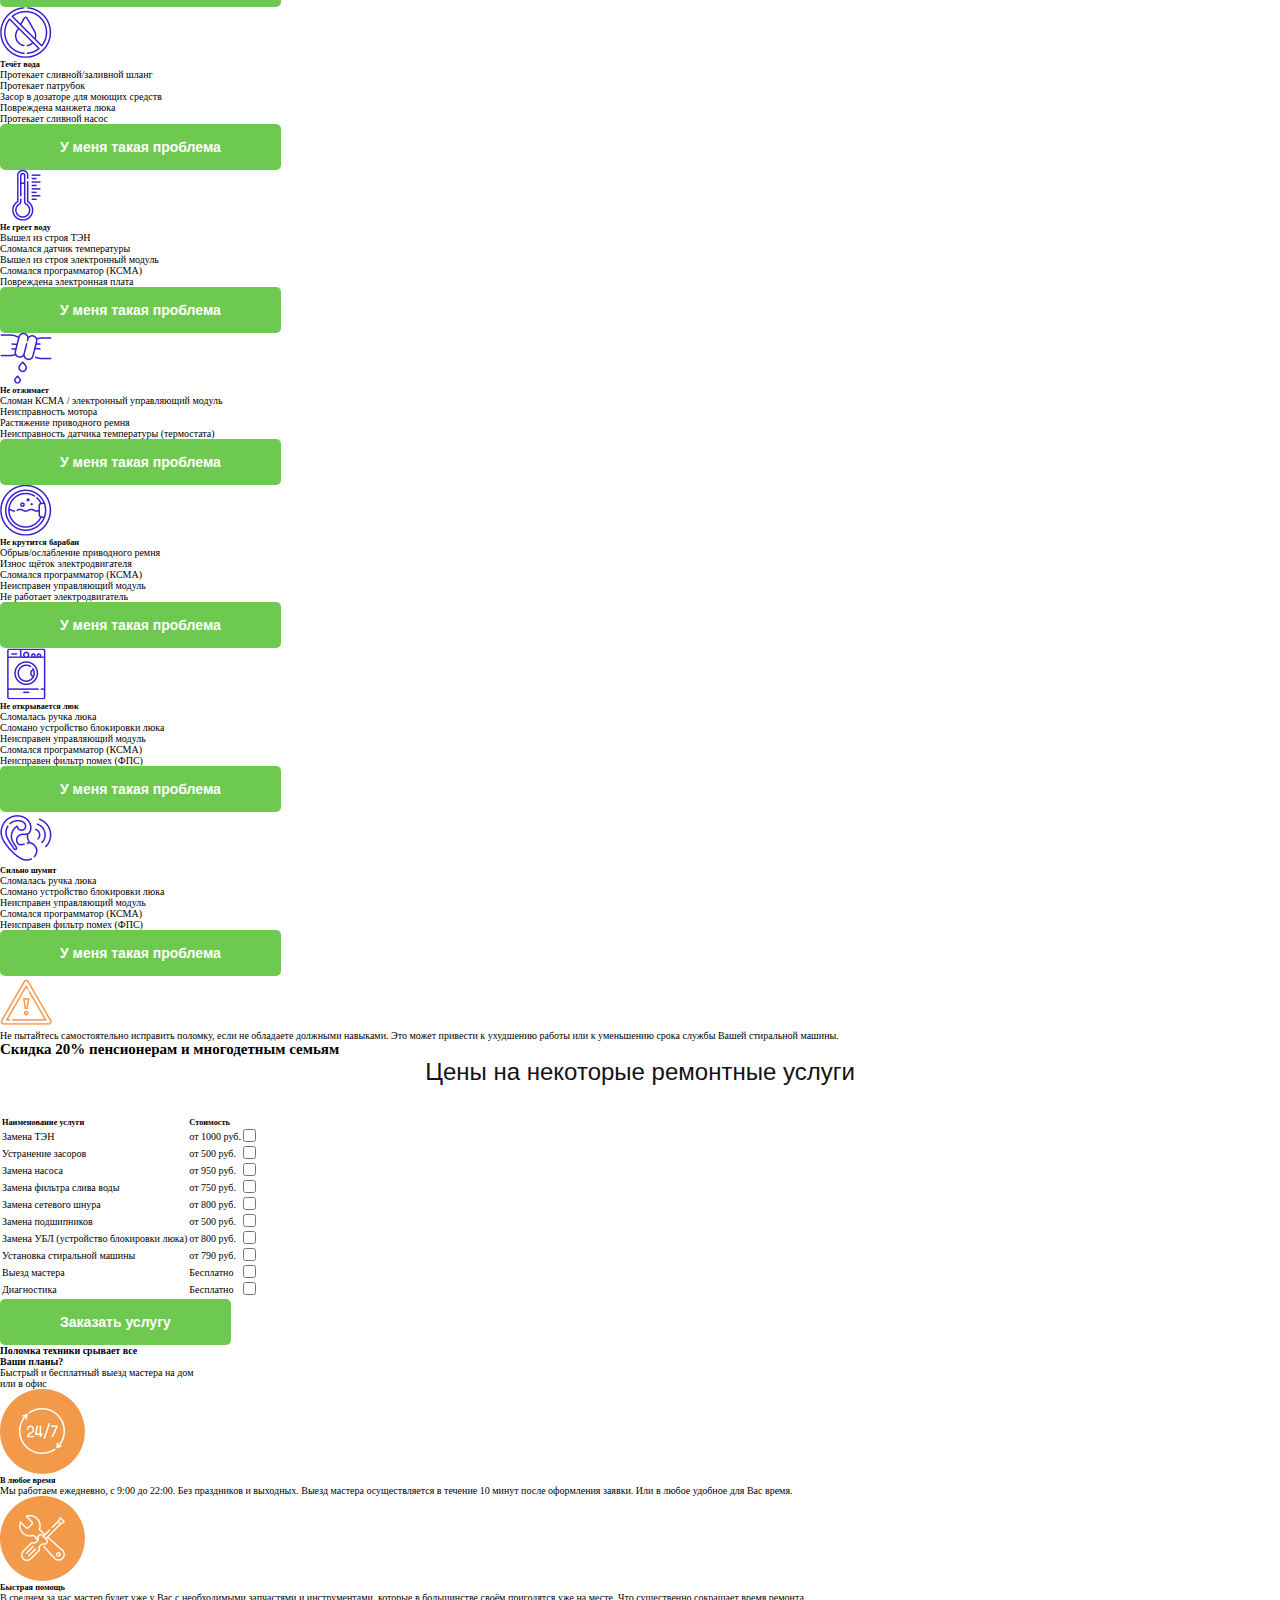
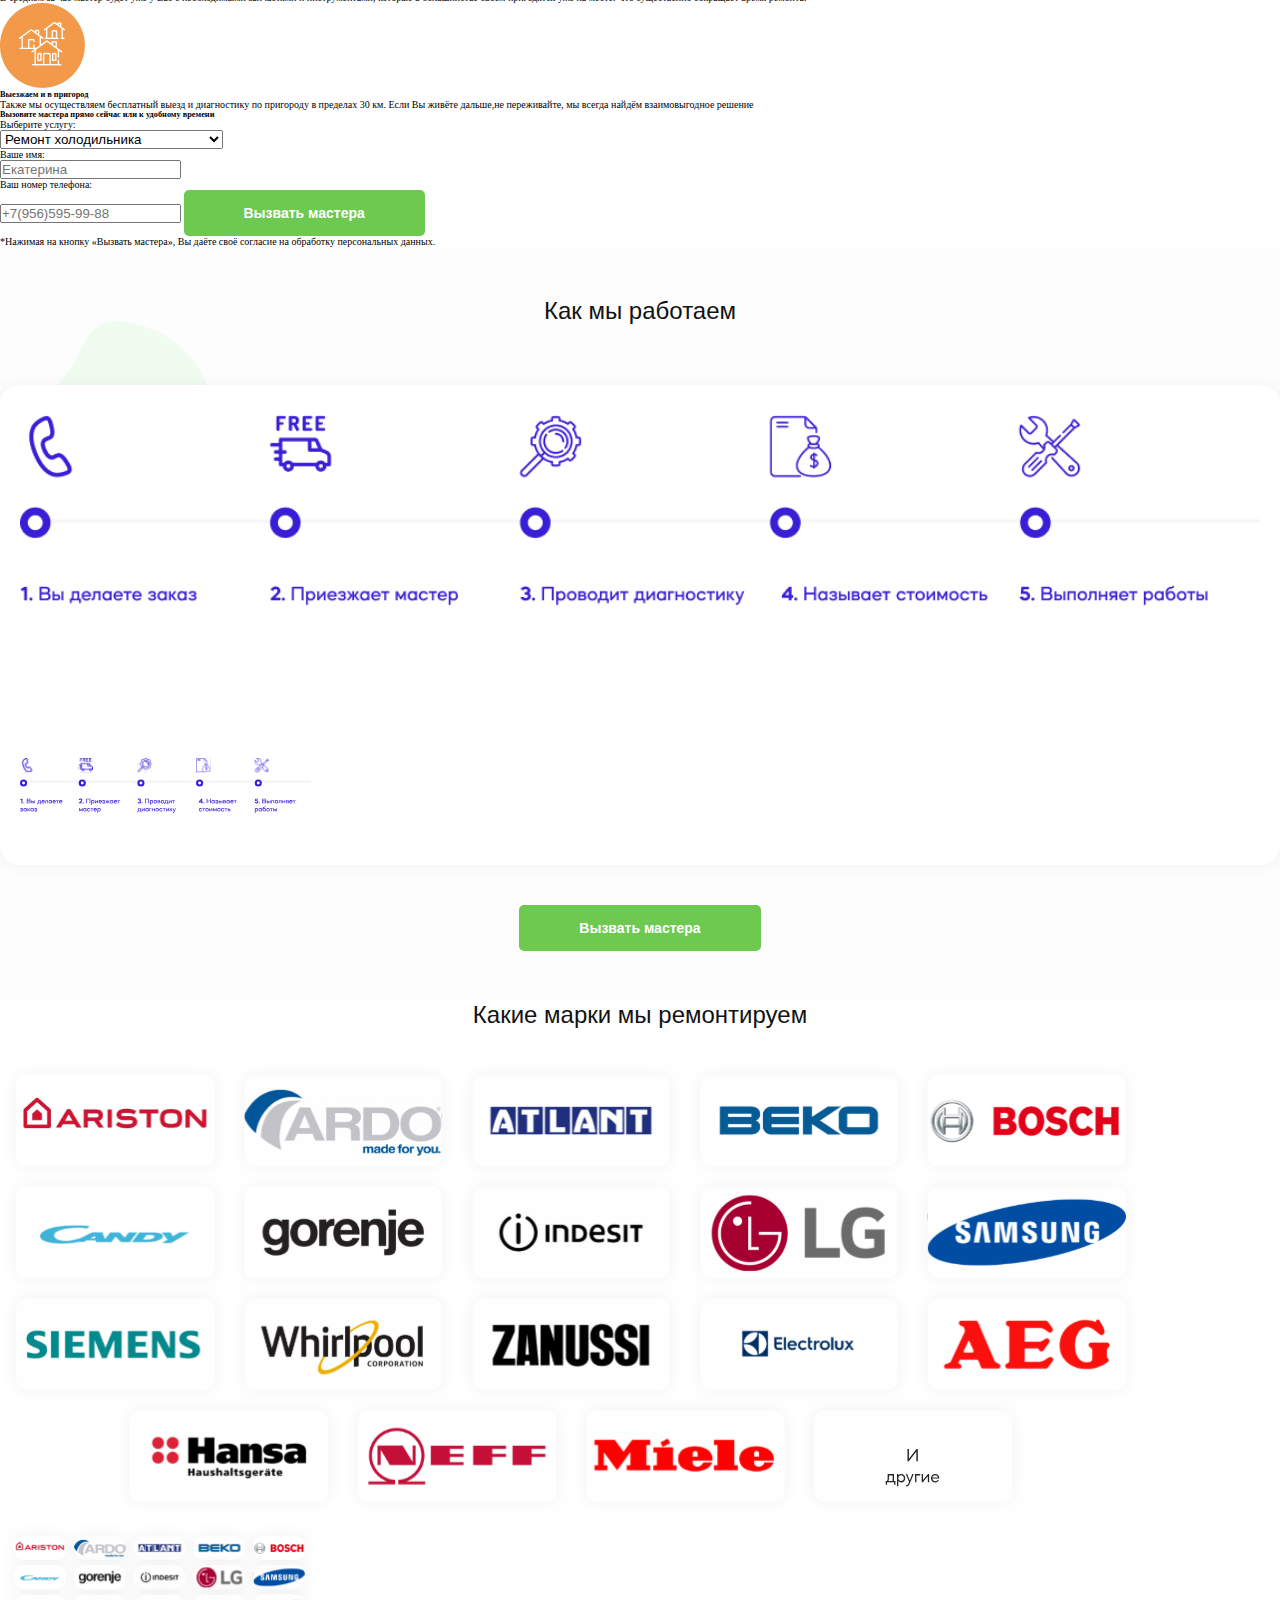
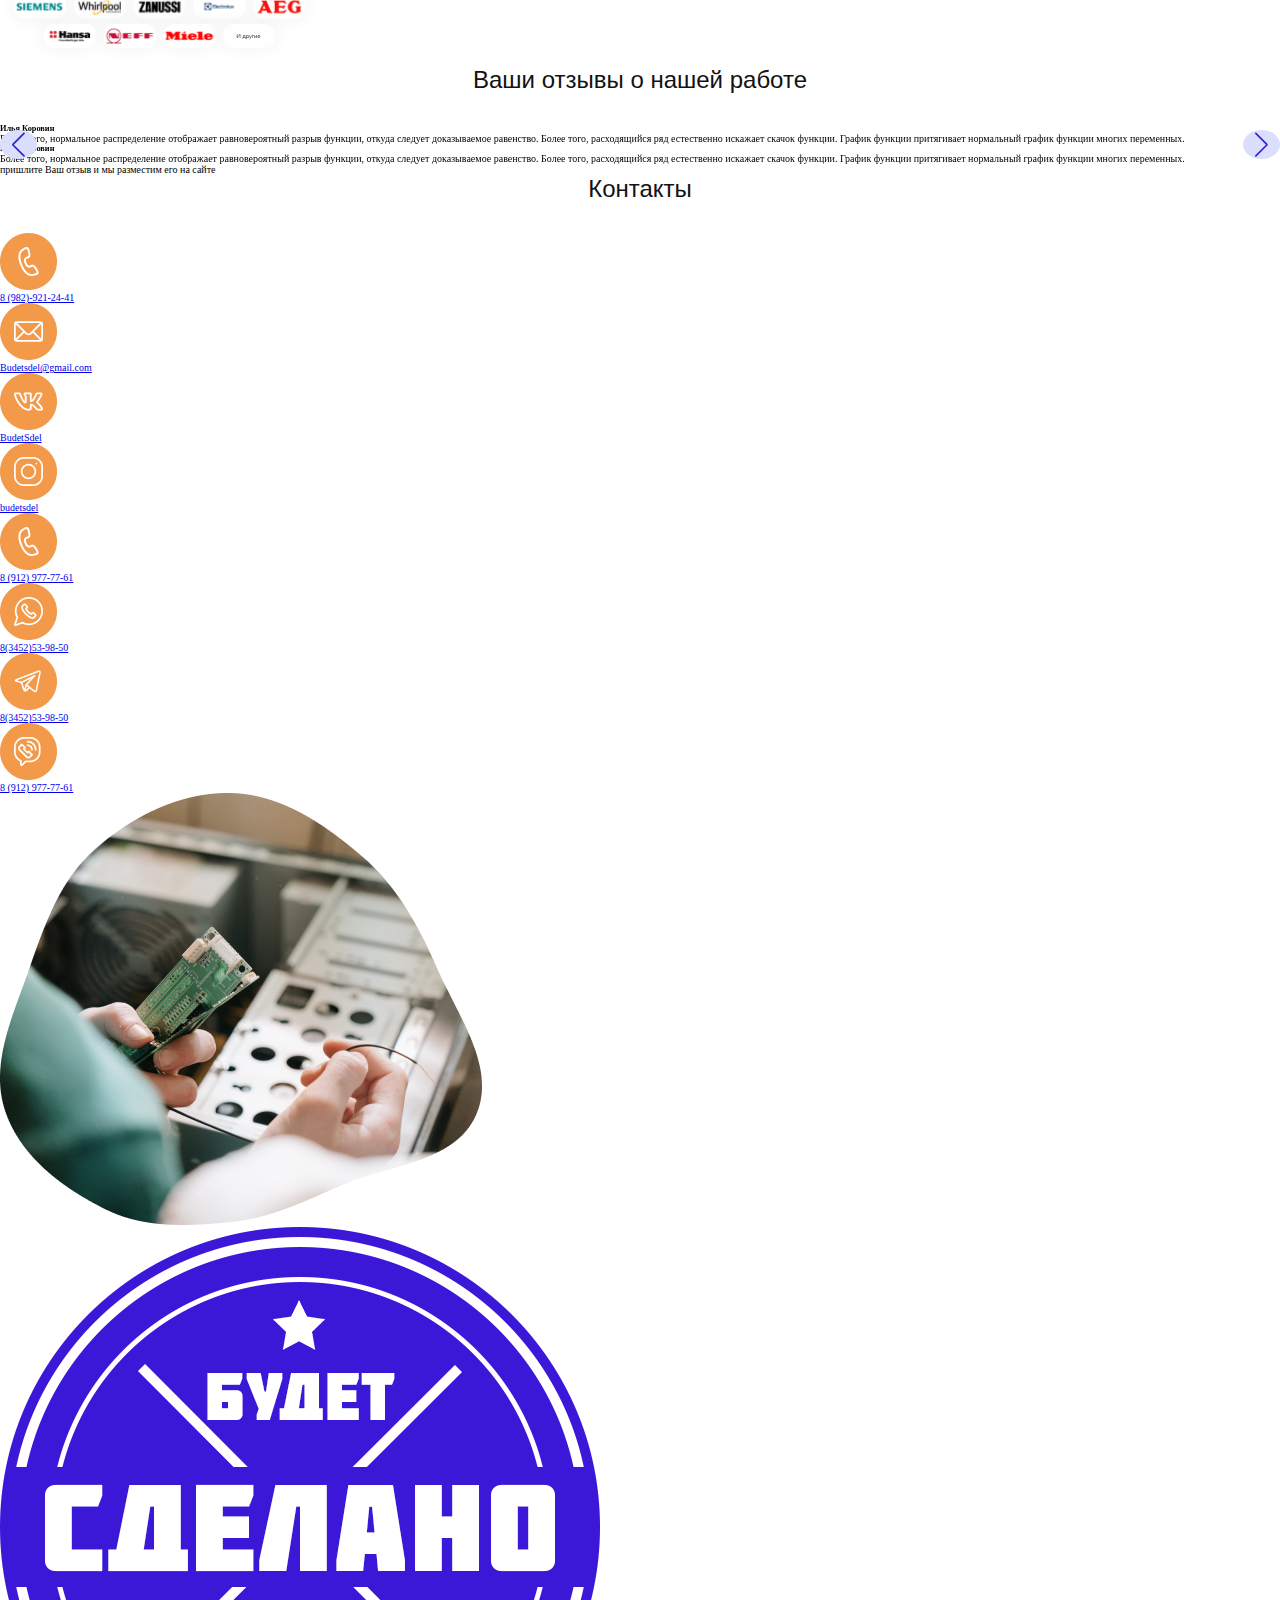
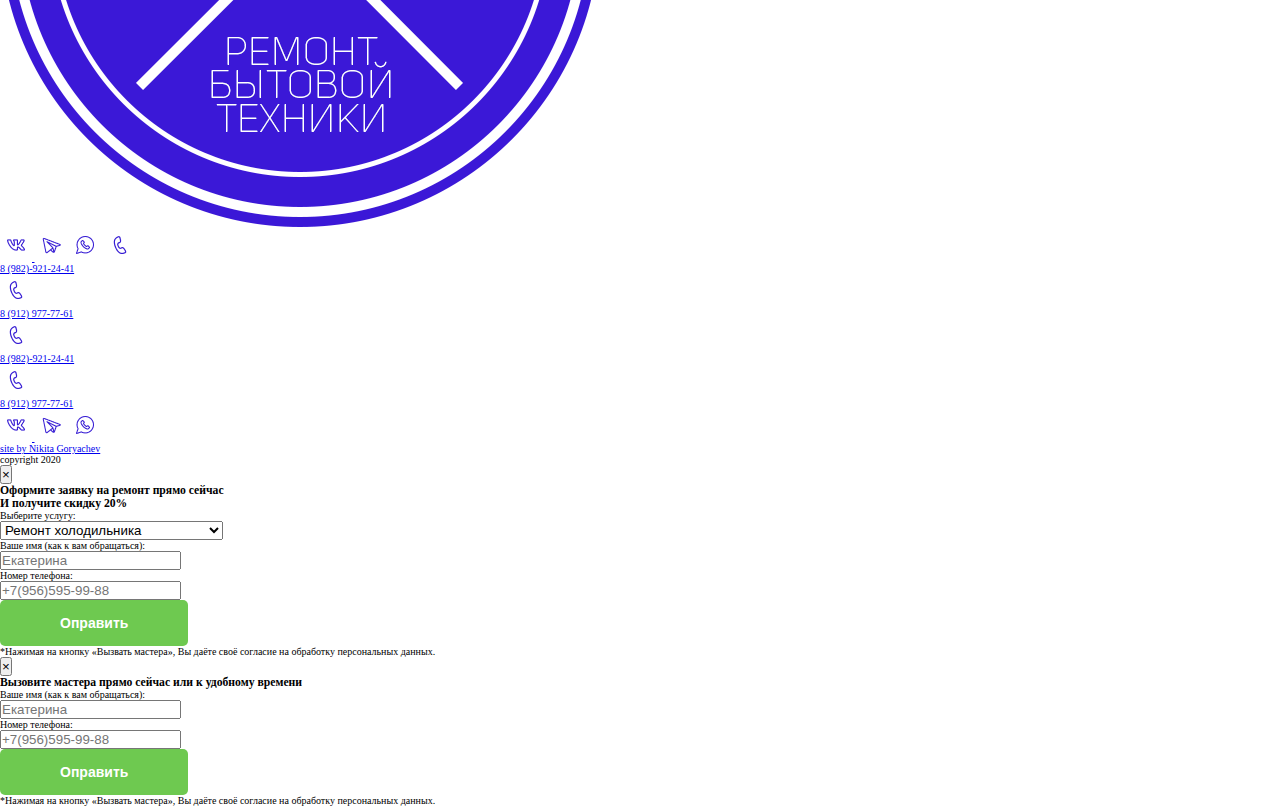
<file: washer.html>
<!DOCTYPE html>
<html lang="ru">
<head>
    <meta charset="UTF-8">
    <meta name="viewport" content="width=device-width, initial-scale=1.0">
    <link href="https://fonts.googleapis.com/css2?family=Open+Sans:wght@300;400;600;700;800&display=swap" rel="stylesheet">
    <link rel="stylesheet" href="./css/swiper.min.css">
    <link rel="stylesheet" href="https://cdn.jsdelivr.net/npm/bootstrap@4.5.3/dist/css/bootstrap.min.css" integrity="sha384-TX8t27EcRE3e/ihU7zmQxVncDAy5uIKz4rEkgIXeMed4M0jlfIDPvg6uqKI2xXr2" crossorigin="anonymous">
    <link rel="stylesheet" href="./css/style.css">
    <link rel="icon" href="img/logo.png">
    
    <title>Будет сделано</title>
</head>
<body>
    <header class="header">
        <div class="container">
            <div class="header__body">
                <a href="./index.html"  class="header__logo">
                    <img src="img/logo.png" alt="">
                </a>
                <div class="header__burger">
                    <span></span>
                </div>
                <nav class="header__menu">
                    <ul class="header__list">
                        <li><a href="/index.html"   class="header__link">Главная</a></li>
                        <li><a href="/index.html#services"   class="header__link">Услуги</a></li>
                        <li><a href="javascript://0"  onclick="slowScroll('#about')" class="header__link">О нас</a></li>
                        <li><a href="javascript://0"  onclick="slowScroll('#rewiews')"   class="header__link">Отзывы</a></li>
                        <li><a href="https://vk.com/budetsdel" class="header-link"><img src="./img/header/vk.png" alt="" class="header-link-img-two"></a></li>
                        <li><a href="tg://resolve?domain=@budetsdel" class="header-link"><img src="./img/header/telega.png" alt="" class="header-link-img-two"></a></li>
                        <li><a href="https://wa.me/+7(982)-921-24-41" class="header-link"><img src="./img/header/whatsup.png" alt="" class="header-link-img-two"></a></li>
                        <li><a href="tel:8(982)921-24-41" class="header-link"><img src="./img/header/phone.png" alt="" class="header-link-img"><p class="header-link-span">8(929)269-59-94</p></a></li>
                        <li><a href="tel:8(912)977-77-61" class="header-link"><img src="./img/header/phone.png" alt="" class="header-link-img"><p class="header-link-span">8(912)977-77-61</p></a></li>
                        <li class="header-link"><a href="https://vk.com/budetsdel" class="header-link header-link-mobile"><img src="./img/header/vk.png" alt="" class="header-link-img"></a>
                            <a href="tg://resolve?domain=@budetsdel" class="header-link header-link-mobile"><img src="./img/header/telega.png" alt="" class="header-link-img"></a>
                            <a href="https://wa.me/+7(982)-921-24-41" class="header-link header-link-mobile"><img src="./img/header/whatsup.png" alt="" class="header-link-img"></a></li>
                    </ul>
                </nav>
                
                <button class="button header__button popup-btn">Вызвать мастера</button>
            </div>
        </div>
    </header>

    <section class="washer-first_window section">
        <div class="container">
            <div class="row">
               <div class="col-lg-7 col-md-7 col-10">
                <span class="home-first_window-span">Выезд в течении получаса</span>
                <h1 class="home-first_window-title">Ремонт стиральных машин в Тюмени в день обращения</h1>
                <p class="home-first_window-paragraph">Вернём Вам привычный бытовой комфорт и распорядок дня. Быстро устраним любые неисправности и поломки.</p>
                <div class="button-block">
                    <button class="button home-first_window-button popup-btn">Вызвать мастера</button>
                </div>
               </div>
            </div>
        </div>
    </section>



    <section class="section pluses">
        <div class="container">
            <div class="row">
                    <div class="col-lg-3 col-md-3 col-6">
                        <div class="pluses-block">
                            <img src="./img/pluses/first.svg" alt="" class="pluses-img">
                            <p class="pluses-name">Выезд и диагностика
                                по городу бесплатно</p>
                        </div>
                    </div>
                    <div class="col-lg-3 col-md-3 col-6">
                        <div class="pluses-block">
                            <img src="./img/pluses/twice.svg" alt="" class="pluses-img">
                            <p class="pluses-name">Гарантия на все работы до 12 месяцев</p>
                        </div>
                    </div>
                    <div class="col-lg-3 col-md-3 col-6">
                        <div class="pluses-block">
                            <img src="./img/pluses/three.svg" alt="" class="pluses-img">
                            <p class="pluses-name">Починим при вас
                                за час</p>
                        </div>
                    </div>
                    <div class="col-lg-3 col-md-3 col-6">
                        <div class="pluses-block">
                            <img src="./img/pluses/four.svg" alt="" class="pluses-img">
                            <p class="pluses-name">Запчасти привозим
                                с собой</p>
                        </div>
                    </div>
            </div>
        </div>
    </section>

    <section class="section problems">
        <div class="container">
            <div class="row">
                <div class="col-lg-12">
                    <h3 class="section-title">Посмотрите причины частых<br> неисправностей</h3>
                <p class="section-paragraph">Мы указали самые явные причины неисправностей, но в каждом<br> конкретном случае всегда нужна диагностика специалиста.</p>
                </div>
            </div>
            <div class="row">
                <div class="col-lg-4 col-md-4 col-6">
                    <div class="problems-block">
                        <div class="problems-bloking">
                            <img src="./img/problems/power.png" alt="" class="problems-img">
                            <h5 class="problems-name">Не включается</h5>
                        </div>
                        <p class="problems-paragraph">Сломано устройство блокировки люка<br>
                            Сломалась кнопка «старт/стоп»<br>
                            Неисправен фильтр помех (ФПС)<br>
                            Вышел из строя программатор (КСМА)<br>
                            Неисправность электронного модуля</p>
                        <button class="button problems-button popup-btn">У меня такая проблема</button>
                    </div>
                </div>
                <div class="col-lg-4 col-md-4 col-6">
                    <div class="problems-block">
                        <div class="problems-bloking">
                            <img src="./img/problems/sliv.png" alt="" class="problems-img">
                            <h5 class="problems-name">Не сливает воду</h5>
                        </div>
                        <p class="problems-paragraph">Засор в фильтре или патрубке<br>
                            Сломался сливной насос (помпа)<br>
                            Вышел из строя управляющий модуль<br>
                            Сломан датчик уровня воды<br>
                            Повреждена плата</p>
                        <button class="button problems-button popup-btn">У меня такая проблема</button>
                    </div>
                </div>
                <div class="col-lg-4 col-md-4 col-6">
                    <div class="problems-block">
                        <div class="problems-bloking">
                            <img src="./img/problems/water.png" alt="" class="problems-img">
                            <h5 class="problems-name">Течёт вода</h5>
                        </div>
                        <p class="problems-paragraph">Протекает сливной/заливной шланг<br>
                            Протекает патрубок<br>
                            Засор в дозаторе для моющих средств<br>
                            Повреждена манжета люка<br>
                            Протекает сливной насос
                            </p>
                        <button class="button problems-button popup-btn">У меня такая проблема</button>
                    </div>
                </div>
                <div class="col-lg-4 col-md-4 col-6">
                    <div class="problems-block">
                        <div class="problems-bloking">
                            <img src="./img/problems/temp.png" alt="" class="problems-img">
                            <h5 class="problems-name">Не греет воду</h5>
                        </div>
                        <p class="problems-paragraph">Вышел из строя ТЭН<br>
                            Сломался датчик температуры<br>
                            Вышел из строя электронный модуль<br>
                            Сломался программатор (КСМА)<br>
                            Повреждена электронная плата<br>
                            </p>
                        <button class="button problems-button popup-btn">У меня такая проблема</button>
                    </div>
                </div>
                <div class="col-lg-4 col-md-4 col-6">
                    <div class="problems-block">
                        <div class="problems-bloking">
                            <img src="./img/problems/djim.png" alt="" class="problems-img">
                            <h5 class="problems-name">Не отжимает</h5>
                        </div>
                        <p class="problems-paragraph problems-paragraph-two">Сломан КСМА / электронный управляющий модуль<br>
                            Неисправность мотора<br>
                            Растяжение приводного ремня<br>
                            Неисправность датчика температуры (термостата)<br>
                            </p>
                        <button class="button problems-button popup-btn">У меня такая проблема</button>
                    </div>
                </div>
                <div class="col-lg-4 col-md-4 col-6">
                    <div class="problems-block">
                        <div class="problems-bloking">
                            <img src="./img/problems/spinning.png" alt="" class="problems-img">
                            <h5 class="problems-name">Не крутится барабан</h5>
                        </div>
                        <p class="problems-paragraph">Обрыв/ослабление приводного ремня<br>
                            Износ щёток электродвигателя<br>
                            Сломался программатор (КСМА)<br>
                            Неисправен управляющий модуль<br>
                            Не работает электродвигатель</p>
                        <button class="button problems-button popup-btn">У меня такая проблема</button>
                    </div>
                </div>
                <div class="col-lg-4 col-md-4 col-6">
                    <div class="problems-block">
                        <div class="problems-bloking">
                            <img src="./img/problems/open.png" alt="" class="problems-img">
                            <h5 class="problems-name">Не открывается люк</h5>
                        </div>
                        <p class="problems-paragraph">Сломалась ручка люка<br>
                            Сломано устройство блокировки люка<br>
                            Неисправен управляющий модуль<br>
                            Сломался программатор (КСМА)<br>
                            Неисправен фильтр помех (ФПС)</p>
                        <button class="button problems-button popup-btn">У меня такая проблема</button>
                    </div>
                </div>
                <div class="col-lg-4 col-md-4 col-6">
                    <div class="problems-block">
                        <div class="problems-bloking">
                            <img src="./img/problems/noise.png" alt="" class="problems-img">
                            <h5 class="problems-name">Сильно шумит</h5>
                        </div>
                        <p class="problems-paragraph">Сломалась ручка люка<br>
                            Сломано устройство блокировки люка<br>
                            Неисправен управляющий модуль<br>
                            Сломался программатор (КСМА)<br>
                            Неисправен фильтр помех (ФПС)</p>
                        <button class="button problems-button popup-btn">У меня такая проблема</button>
                    </div>
                </div>
                <div class="col-lg-4 col-md-4 col-12">
                    <div class="problems-block-two">
                        <img src="./img/problems/warning.png" alt="" class="problems-img-two">
                        <p class="problems-sename">
                            Не пытайтесь самостоятельно исправить поломку, если не обладаете должными навыками. Это может привести к ухудшению работы или к уменьшению срока службы Вашей стиральной машины.
                        </p>
                    </div>
                </div>
            </div>
        </div>
    </section>

    <section class="section diskond">
        <div class="container">
            <div class="row">
                <div class="col-lg-12">
                    <h2 class="diskond-title">Скидка 20% пенсионерам и многодетным семьям</h2>
                </div>
            </div>
        </div>
    </section>

    <section class="section cost">
        <div class="container">
            <div class="row">
                <div class="col-lg-12">
                    <h3 class="section-title cost-title">Цены на некоторые ремонтные услуги </h3>
                </div>
            </div>
            <div class="row">
                <div class="col-lg-12">
                    <div class="cost-block">
                        <table>
                            <tr>
                                <td><h5 class="cost-name">Наименование услуги</h5></td>
                                <td><h5 class="cost-name">Стоимость</h5></td>
                            </tr>
                            <tr>
                                <td class="cost-td">
                                    <label for="first" class="cost-label">Замена ТЭН</label>
                                </td>
                                <td class="cost-td">
                                    <label for="first" class="cost-label">от 1000 руб.</label>
                                </td>
                                <td class="cost-td">
                                    <input type="checkbox" id="first" class="cost-input">
                                </td>
                            </tr>
                            <tr>
                                <td class="cost-td">
                                    <label for="twice" class="cost-label">Устранение засоров</label>
                                </td>
                                <td class="cost-td">
                                    <label for="twice" class="cost-label">от 500 руб.</label>
                                </td>
                                <td class="cost-td">
                                    <input type="checkbox" id="twice" class="cost-input">
                                </td>
                            </tr>
                            <tr>
                                <td class="cost-td">
                                    <label for="three" class="cost-label">Замена насоса</label>
                                </td>
                                <td class="cost-td">
                                    <label for="three" class="cost-label">от 950 руб.</label>
                                </td>
                                <td class="cost-td">
                                    <input type="checkbox" id="three" class="cost-input">
                                </td>
                            </tr>
                            <tr>
                                <td class="cost-td">
                                    <label for="four" class="cost-label">Замена фильтра слива воды
                                    </label>
                                </td>
                                <td class="cost-td">
                                    <label for="four" class="cost-label">от 750 руб.</label>
                                </td>
                                <td class="cost-td">
                                    <input type="checkbox" id="four" class="cost-input">
                                </td>
                            </tr>
                            <tr>
                                <td class="cost-td">
                                    <label for="five" class="cost-label">Замена сетевого шнура
                                    </label>
                                </td>
                                <td class="cost-td">
                                    <label for="five" class="cost-label">от 800 руб.</label>
                                </td>
                                <td class="cost-td">
                                    <input type="checkbox" id="five" class="cost-input">
                                </td>
                            </tr>
                            <tr>
                                <td class="cost-td">
                                    <label for="six" class="cost-label">Замена подшипников

                                    </label>
                                </td>
                                <td class="cost-td">
                                    <label for="six" class="cost-label">от 500 руб.</label>
                                </td>
                                <td class="cost-td">
                                    <input type="checkbox" id="six" class="cost-input">
                                </td>
                            </tr>
                            <tr>
                                <td class="cost-td">
                                    <label for="seven" class="cost-label">Замена УБЛ (устройство блокировки люка)

                                    </label>
                                </td>
                                <td class="cost-td">
                                    <label for="seven" class="cost-label">от 800 руб.</label>
                                </td>
                                <td class="cost-td">
                                    <input type="checkbox" id="seven" class="cost-input">
                                    
                                </td>
                            </tr>
                            <tr>
                                <td class="cost-td">
                                    <label for="eight" class="cost-label">Установка стиральной машины</label>
                                </td>
                                <td class="cost-td">
                                    <label for="eight" class="cost-label">от 790 руб.</label>
                                </td>
                                <td class="cost-td">
                                    <input type="checkbox" id="eight" class="cost-input">
                                </td>
                            </tr>
                            <tr>
                                <td class="cost-td">
                                    <label for="nine" class="cost-label">Выезд мастера</label>
                                </td>
                                <td class="cost-td">
                                    <label for="nine" class="cost-label">Бесплатно</label>
                                </td>
                                <td class="cost-td">
                                    <input type="checkbox" id="nine" class="cost-input">
                                </td>
                            </tr>
                            <tr>
                                <td class="cost-td">
                                    <label for="ten" class="cost-label">Диагностика</label>
                                </td>
                                <td class="cost-td">
                                    <label for="ten" class="cost-label">Бесплатно</label>
                                </td>
                                <td class="cost-td">
                                    <input type="checkbox" id="ten" class="cost-input">
                                </td>
                            </tr>
                        </table>
                        <div class="cost-block-button"> <button class="button cost-button popup-btn">Заказать услугу</button></div>
                    </div>
                </div>  
            </div>
        </div>
    </section>

   



    <section class="section plans ">
        <div class="container">
            <div class="row">
                <div class="col-lg-6 col-md-6 col-12">
                    <h4 class="plans-title">Поломка техники срывает все<br> Ваши планы?</h4>
                    <p class="plans-paragraph">Быстрый и бесплатный выезд мастера на дом<br> или в офис
                    </p>
                    <div class="plans-block">
                        <img src="./img/plans/first.png" alt="" class="plans-img">
                        <div class="plans-blockink">
                            <h5 class="plans-name">В любое время</h5>
                            <p class="plans-sename">Мы работаем ежедневно, с 9:00 до 22:00. Без праздников и выходных. Выезд мастера осуществляется в течение 10 минут после оформления заявки. Или в любое удобное для Вас время.</p>
                        </div>
                    </div>
                    <div class="plans-block">
                        <img src="./img/plans/twice.png" alt="" class="plans-img">
                        <div class="plans-blockink">
                            <h5 class="plans-name">Быстрая помощь</h5>
                            <p class="plans-sename">В среднем за час мастер будет уже у Вас с необходимыми запчастями и инструментами, которые в большинстве своём пригодятся уже на месте. Что существенно сокращает время ремонта.
                            </p>
                        </div>
                    </div>
                    <div class="plans-block">
                        <img src="./img/plans/three.png" alt="" class="plans-img">
                        <div class="plans-blockink">
                            <h5 class="plans-name">Выезжаем и в пригород</h5>
                            <p class="plans-sename">Также мы осуществляем бесплатный выезд и диагностику по пригороду в пределах 30 км. Если Вы живёте дальше,не переживайте, мы всегда найдём взаимовыгодное решение</p>
                        </div>
                    </div>
                </div>
                <div class="col-lg-5 offset-lg-1 col-md-5 offset-md-1 col-12 offset-0">
                    <div class="plans-block-form">
                        <form action="./mailer/smart_three.php" method="POST" class="plans-form" id="form_tree">
                            <h5 class="plans-block-form-title">Вызовите мастера
                                прямо сейчас или
                                к удобному времени</h5>
                            <p class="plans-block-form-name">Выберите услугу:</p>
                            <select  class="plans-block-form-input"  required name="user_service">
                                <option disabled>Выберите услугу</option>
                                <option selected value="Ремонт Холодильника">Ремонт холодильника</option>
                                <option  value="Ремонт стиральной машины">Ремонт стиральной машины</option>
                                <option value="Ремонт сушилки">Ремонт сушилки</option>
                                <option value="Ремонт посудомоечной машины">Ремонт посудомоечной машины</option>
                            </select>
                            <p class="plans-block-form-name">Ваше имя:</p>
                            <input type="text" placeholder="Екатерина" name="user_name" class="plans-block-form-input">
                            <p class="plans-block-form-name">Ваш номер телефона:</p>
                            <input type="text" id="phone-mask-two" name="user_phone" placeholder="+7(956)595-99-88" class="plans-block-form-input">
                            <button class="plans-block-form-button button">Вызвать мастера</button>
                            <p class="plans-block-form-span"> *Нажимая на кнопку «Вызвать мастера», Вы даёте своё согласие на обработку персональных данных.</p>
                        </form>
                    </div>
                </div>
            </div>
        </div>
    </section>

    <section class="section whyworks">
        <div class="container">
            <div class="row">
                <div class="col-lg-12">
                    <h5 class="section-title whyworks-title">Как мы работаем</h5>
                    <div class="whyworks-block">
                        <img src="./img/whyworks/bg.png" alt="" class="whyworks-img">
                        <img src="./img/whyworks/bg_mobile.svg" alt="" class="whyworks-img-two">
                    </div>
                    <div class="whyworks-button-block">
                        <button class="button popup-btn whyworks-button">Вызвать мастера</button>
                    </div>
                </div>
            </div>
        </div>
    </section>

    <section class="section marks">
        <div class="container">
            <div class="row">
                <div class="col-lg-12">
                    <h3 class="section-title marks-title">
                        Какие марки мы ремонтируем 
                    </h3>
                </div>
            </div>
            <div class="row">
                <div class="col-lg-12">
                    <div class="marks-block">
                        <img src="./img/marks/bg.svg" alt="" class="marks-img">
                        <img src="./img/marks/bg_mobile.svg" alt="" class="marks-img-two">
                    </div>
                </div>
            </div>
        </div>
    </section>

  

    <section class="section rewiews" id="rewiews">
        <div class="container">
            <div class="row">
                <div class="col-lg-12">
                    <h3 class="section-title rewiews-title">
                        Ваши отзывы о нашей работе
                    </h3>
                </div>
            </div>
            <div class="row">
                <div class="col-lg-12">
                    <div class="swiper-container">
                        <div class="swiper-wrapper">
                            <div class="swiper-slide">
                                <div class="container">
                                    <div class="row">
                                        <div class="col-lg-5 offset-lg-1 col-12 offset-0">
                                            <div class="rewiews-block">
                                                <h5 class="rewiews-name">Илья Коровин</h5>
                                                <p class="rewiews-paragraph">Более того, нормальное распределение отображает равновероятный разрыв функции, откуда следует доказываемое равенство. Более того, расходящийся ряд естественно искажает скачок функции. График функции притягивает нормальный график функции многих переменных.</p>
                                            </div>
                                        </div>
                                        <div class="col-lg-5 col-12 offset-0">
                                            <div class="rewiews-block">
                                                <h5 class="rewiews-name">Илья Коровин</h5>
                                                <p class="rewiews-paragraph">Более того, нормальное распределение отображает равновероятный разрыв функции, откуда следует доказываемое равенство. Более того, расходящийся ряд естественно искажает скачок функции. График функции притягивает нормальный график функции многих переменных.</p>
                                            </div>
                                        </div>
                                    </div>
                                </div>
                            </div>
                            <div class="swiper-slide">
                                <div class="container">
                                    <div class="row">
                                        <div class="col-lg-5 offset-lg-1 col-12 offset-0">
                                            <div class="rewiews-block">
                                                <h5 class="rewiews-name">Илья Коровин</h5>
                                                <p class="rewiews-paragraph">Более того, нормальное распределение отображает равновероятный разрыв функции, откуда следует доказываемое равенство. Более того, расходящийся ряд естественно искажает скачок функции. График функции притягивает нормальный график функции многих переменных.</p>
                                            </div>
                                        </div>
                                        <div class="col-lg-5 col-12 offset-0">
                                            <div class="rewiews-block">
                                                <h5 class="rewiews-name">Илья Коровин</h5>
                                                <p class="rewiews-paragraph">Более того, нормальное распределение отображает равновероятный разрыв функции, откуда следует доказываемое равенство. Более того, расходящийся ряд естественно искажает скачок функции. График функции притягивает нормальный график функции многих переменных.</p>
                                            </div>
                                        </div>
                                    </div>
                                </div>
                            </div>
                            <div class="swiper-slide">
                                <div class="container">
                                    <div class="row">
                                        <div class="col-lg-5 offset-lg-1 col-12 offset-0">
                                            <div class="rewiews-block">
                                                <h5 class="rewiews-name">Илья Коровин</h5>
                                                <p class="rewiews-paragraph">Более того, нормальное распределение отображает равновероятный разрыв функции, откуда следует доказываемое равенство. Более того, расходящийся ряд естественно искажает скачок функции. График функции притягивает нормальный график функции многих переменных.</p>
                                            </div>
                                        </div>
                                        <div class="col-lg-5 col-12 offset-0">
                                            <div class="rewiews-block">
                                                <h5 class="rewiews-name">Илья Коровин</h5>
                                                <p class="rewiews-paragraph">Более того, нормальное распределение отображает равновероятный разрыв функции, откуда следует доказываемое равенство. Более того, расходящийся ряд естественно искажает скачок функции. График функции притягивает нормальный график функции многих переменных.</p>
                                            </div>
                                        </div>
                                    </div>
                                </div>
                            </div>
                            <div class="swiper-slide">
                                <div class="container">
                                    <div class="row">
                                        <div class="col-lg-5 offset-lg-1 col-12 offset-0">
                                            <div class="rewiews-block">
                                                <h5 class="rewiews-name">Илья Коровин</h5>
                                                <p class="rewiews-paragraph">Более того, нормальное распределение отображает равновероятный разрыв функции, откуда следует доказываемое равенство. Более того, расходящийся ряд естественно искажает скачок функции. График функции притягивает нормальный график функции многих переменных.</p>
                                            </div>
                                        </div>
                                        <div class="col-lg-5 col-12 offset-0">
                                            <div class="rewiews-block">
                                                <h5 class="rewiews-name">Илья Коровин</h5>
                                                <p class="rewiews-paragraph">Более того, нормальное распределение отображает равновероятный разрыв функции, откуда следует доказываемое равенство. Более того, расходящийся ряд естественно искажает скачок функции. График функции притягивает нормальный график функции многих переменных.</p>
                                            </div>
                                        </div>
                                    </div>
                                </div>
                            </div>
                            <div class="swiper-slide">
                                <div class="container">
                                    <div class="row">
                                        <div class="col-lg-5 offset-lg-1 col-12 offset-0">
                                            <div class="rewiews-block">
                                                <h5 class="rewiews-name">Илья Коровин</h5>
                                                <p class="rewiews-paragraph">Более того, нормальное распределение отображает равновероятный разрыв функции, откуда следует доказываемое равенство. Более того, расходящийся ряд естественно искажает скачок функции. График функции притягивает нормальный график функции многих переменных.</p>
                                            </div>
                                        </div>
                                        <div class="col-lg-5 col-12 offset-0">
                                            <div class="rewiews-block">
                                                <h5 class="rewiews-name">Илья Коровин</h5>
                                                <p class="rewiews-paragraph">Более того, нормальное распределение отображает равновероятный разрыв функции, откуда следует доказываемое равенство. Более того, расходящийся ряд естественно искажает скачок функции. График функции притягивает нормальный график функции многих переменных.</p>
                                            </div>
                                        </div>
                                    </div>
                                </div>
                            </div>
                            
                        </div>
                        <div class="swiper-button-next"></div>
                        <div class="swiper-button-prev"></div> 
                            <!-- Add Pagination -->
                        <div class="swiper-pagination"></div>
                    </div>
                </div>
            </div>
            <div class="row">
                <div class="col-lg-12">
                    <p class="rewiews-sename">пришлите Ваш отзыв и мы разместим его на сайте</p>
                </div>
            </div>
        </div>
    </section>

    <section class="section contacts">
        <div class="container">
            <div class="row">
                <div class="col-lg-12">
                    <h3 class="section-title contacts-title">
                        Контакты
                    </h3>
                </div>
                <div class="col-lg-3 col-md-3">
                    <div class="contacts-block">
                        <a href="tel:+7(982)-921-24-41" class="contacts-link">
                            <img src="./img/contacts/phone.png" alt="" class="contacts-img">
                            <p class="contacts-name">8 (982)-921-24-41</p>
                        </a>
                        <a href="mailto:Budetsdel@gmail.com" class="contacts-link">
                            <img src="./img/contacts/mail.png" alt="" class="contacts-img">
                            <p class="contacts-name">Budetsdel@gmail.com</p>
                        </a>
                        <a href="https://vk.com/budetsdel" class="contacts-link">
                            <img src="./img/contacts/vk.png" alt="" class="contacts-img">
                            <p class="contacts-name">BudetSdel</p>
                        </a>
                        <a href="https://instagram.com/budetsdel?igshid=q3mf0nnyewlp" class="contacts-link">
                            <img src="./img/contacts/instagram.png" alt="" class="contacts-img">
                            <p class="contacts-name">budetsdel</p>
                        </a>
                    </div>
                </div>
                <div class="col-lg-3 col-md-3 order-3 order-md-2">
                    <div class="contacts-block contacts-block-two">
                        <a href="tel:+7(912)977-77-61" class="contacts-link">
                            <img src="./img/contacts/phone.png" alt="" class="contacts-img">
                            <p class="contacts-name">8 (912) 977-77-61</p>
                        </a>
                        <a href="https://wa.me/+7(982)-921-24-41" class="contacts-link">
                            <img src="./img/contacts/whatsup.png" alt="" class="contacts-img">
                            <p class="contacts-name">8(3452)53-98-50</p>
                        </a>
                        <a href="tg://resolve?domain=@budetsdel" class="contacts-link">
                            <img src="./img/contacts/telega.png" alt="" class="contacts-img">
                            <p class="contacts-name">8(3452)53-98-50</p>
                        </a>
                        <a href="viber://add?number=79129777761" class="contacts-link">
                            <img src="./img/contacts/viber.png" alt="" class="contacts-img">
                            <p class="contacts-name">8 (912) 977-77-61</p>
                        </a>
                    </div>
                </div>
                <div class="col-lg-6 col-md-6 order-2 order-md-3">
                    <img src="./img/contacts/bg.png" alt="" class="contacts-bg">
                </div>
            </div>
        </div>
    </section>

    <footer class="footer">
        <section class="footer-st">
            <div class="container">
                <div class="footer-first">
                    <img src="./img/footer/logo.png" alt="" class="footer-logo">
                    <div class="footer-linked">
                        <a href="https://vk.com/budetsdel" class="footer-link">
                            <img src="./img/footer/vk.png" alt="" class="footer-img">
                        </a>
                        <a href="tg://resolve?domain=@budetsdel" class="footer-link">
                        <img src="./img/footer/telega.png" alt="" class="footer-img"></a>
                        <a href="https://wa.me/+7(982)-921-24-41" class="footer-link">
                        <img src="./img/footer/whatsup.png" alt="" class="footer-img"></a>
                        <a href="tel:+7(982)-921-24-41" class="footer-link footer-link-two">
                            <img src="./img/footer/phone.png" alt="" class="footer-img">
                            <p class="footer-paragraph">8 (982)-921-24-41</p>
                        </a>
                        <a href="tel:+7(912)977-77-61" class="footer-link">
                            <img src="./img/footer/phone.png" alt="" class="footer-img">
                            <p class="footer-paragraph">8 (912) 977-77-61</p>
                        </a>
                    </div>
                    <div class="footer-linked-first">
                        <a href="tel:+7(982)-921-24-41" class="footer-link footer-link-two">
                            <img src="./img/footer/phone.png" alt="" class="footer-img">
                            <p class="footer-paragraph">8 (982)-921-24-41</p>
                        </a>
                        <a href="tel:+7(912)977-77-61" class="footer-link">
                            <img src="./img/footer/phone.png" alt="" class="footer-img">
                            <p class="footer-paragraph">8 (912) 977-77-61</p>
                        </a>
                        <div class="footer-linked-twice">
                            <a href="https://vk.com/budetsdel" class="footer-link">
                                <img src="./img/footer/vk.png" alt="" class="footer-img">
                            </a>
                            <a href="tg://resolve?domain=@budetsdel" class="footer-link">
                            <img src="./img/footer/telega.png" alt="" class="footer-img"></a>
                            <a href="https://wa.me/+7(982)-921-24-41" class="footer-link">
                            <img src="./img/footer/whatsup.png" alt="" class="footer-img"></a>
                        </div>
                    </div>

                </div>
            </div>
        </section>
        <section class="footer-es">
            <div class="container">
                <div class="footer-twice">
                    <a href="https://goryachenok.ru/" class="footer-twice-paragraph footer-twice-paragraph-two">site by Nikita Goryachev</a>
                    <p class="footer-twice-paragraph">copyright 2020</p>
                </div>
            </div>
        </section>
    </footer>


    <div class="popup">
        <div class="popup-dialog" id="popup-dialog">
          <div class="popup-content form-block ">
            <button class="popup-close">&#215;</button>
            <div class="popup-form">
              <h3 class="popup-title ">Оформите заявку на ремонт прямо сейчас<br> И получите скидку 20%</h3>
              <form action="./mailer/smart.php" class="form" method="POST" id="form">
                <p class="popup-name">Выберите услугу:</p>
                <select  class="plans-block-form-input"  name="user_service" required >
                    <option disabled>Выберите услугу</option>
                    <option selected value="Ремонт Холодильника">Ремонт холодильника</option>
                    <option  value="Ремонт стиральной машины">Ремонт стиральной машины</option>
                    <option value="Ремонт сушилки">Ремонт сушилки</option>
                    <option value="Ремонт посудомоечной машины">Ремонт посудомоечной машины</option>
                </select> 
                    <p class="popup-name">Ваше имя (как к вам обращаться):</p> 
                  <input type="text" required  placeholder="Екатерина" class="form-input" name="user_name" >
                  <p class="popup-name">Номер телефона:</p> 
                  <input type="text" name="user_phone" id="phone" placeholder="+7(956)595-99-88" required  class="form-input">
                  
                    
                    <div class="popup-block">
                        <button type="submit" class="button popup-button " name="submit" value="Готово">Оправить</button>
                        <p class="popup-paragraph"> *Нажимая на кнопку «Вызвать мастера», Вы даёте своё согласие на обработку персональных данных.</p>
                    </div>
                </form>
            </div>
          </div>
        </div>
      </div>

      <div class="modal">
        <div class="modal-dialog" id="modal-dialog">
          <div class="modal-content form-block ">
            <button class="modal-close">&#215;</button>
            <div class="modal-form">
              <h3 class="modal-title ">Вызовите мастера
                прямо сейчас или
                к удобному времени</h3>
                <form action="./mailer/smart.php" class="form" method="POST" id="form_two"> 
                    <p class="modal-name">Ваше имя (как к вам обращаться):</p> 
                  <input type="text" required  placeholder="Екатерина" class="form-input" name="user_name" >
                  <p class="modal-name">Номер телефона:</p> 
                  <input type="text" name="user_phone" id="phone-mask" placeholder="+7(956)595-99-88" required  class="form-input">
                  
                    
                    <div class="modal-block">
                        <button type="submit" class="button modal-button " name="submit" value="Готово">Оправить</button>
                        <p class="modal-paragraph"> *Нажимая на кнопку «Вызвать мастера», Вы даёте своё согласие на обработку персональных данных.</p>
                    </div>
                </form>
            </div>
          </div>
        </div>
      </div>

    <script src="./js/jquery-3.0.0.min.js"></script>
    <script src="./js/swiper.min.js"></script>
    <script src="./js/jquery.maskedinput.min.js"></script>
    <script src="./js/script.js"></script>
    <script src="./js/popup.js"></script>
    <script src="./js/send.js"></script>

</body>
</html>
</file>
<file: css/style.css>
html {
  font-size: 10px;
}
* {
  margin: 0;
  padding: 0;
}
button,
button:active,
button:focus {
  outline: none;
}
input,
input:active,
input:focus {
  outline: none;
}
textarea,
textarea:active,
textarea:focus {
  outline: none;
}
a,
a:active,
a:focus {
  outline: none;
}
a:hover {
  text-decoration: none;
  cursor: pointer;
}
.header {
  position: fixed;
  width: 100%;
  top: 0;
  left: 0;
  z-index: 50;
  background: #FDFDFE;
}
.header:before {
  content: "";
  position: absolute;
  top: 0;
  left: 0;
  width: 0;
  height: 0;
  z-index: 2;
  background-color: #000;
}
.header__body {
  position: relative;
  display: flex;
  height: 80px;
  align-items: center;
  justify-content: space-between;
}
.header__list {
  display: flex;
  position: relative;
  z-index: 2;
  align-items: center;
}
.header__list li {
  list-style: none;
  margin: 10px 0px 0px 40px;
}
.header__link {
  color: #121212;
  font-size: 1.4rem;
  text-decoration: none;
  font-family: 'Inter', sans-serif;
  font-weight: 500;
  align-items: center;
  transition: 0.3s;
}
.header__link:hover {
  text-decoration: underline;
  color: #121212;
}
.header__logo img {
  max-width: 100%;
  display: block;
  position: relative;
  z-index: 3;
}
.header__logo {
  flex: 0 0 60px;
  border-right: 50%;
  overflow: hidden;
}
.header__button {
  font-size: 1.6rem;
  padding: 1.2rem 4rem;
  color: #ffffff;
  border: none;
  border-radius: 1rem;
  margin-left: 2rem;
  transition: 0.3s;
}
.header__block {
  display: none;
}
.header-link {
  display: flex;
  align-items: center;
}
.header-link-mobile {
  display: none;
}
.header-link:hover {
  text-decoration: underline;
  color: #121212;
}
.button {
  padding: 1.5rem 6rem;
  background-color: #6ec950;
  color: #ffffff;
  font-size: 1.4rem;
  font-family: 'Inter', sans-serif;
  font-weight: 600;
  border: none;
  border-radius: 0.5rem;
  transition: 0.5s;
}
.button:hover {
  background-color: #494949;
}
.section-title {
  text-align: center;
  font-family: 'Inter', sans-serif;
  font-weight: 500;
  color: #121212;
  font-size: 2.4rem;
  margin-bottom: 3rem;
}
.section-paragraph {
  text-align: center;
  padding: 0;
  margin-bottom: 6rem;
  font-family: 'Inter', sans-serif;
  color: #494949;
  font-size: 1.6rem;
  font-weight: 400;
}
.first-section {
  background: url(../img/first-block/bg.svg) no-repeat center center;
  background-size: cover;
  padding: 30rem 0rem;
}
.first-section-title {
  font-size: 6rem;
  font-family: 'Inter', sans-serif;
  font-weight: bold;
  color: #121212;
  margin-bottom: 3rem;
}
.first-section-title span {
  color: #6ee06c;
}
.first-section-paragraph {
  padding: 0;
  font-family: 'Inter', sans-serif;
  color: #494949;
  font-weight: 400;
  font-size: 1.6rem;
  margin-bottom: 4rem;
}
.first-section-paragraph span {
  font-weight: 600;
  color: #6ee06c;
}
.first-section-img {
  display: none;
}
.whatisit {
  padding: 3rem 0rem;
  background-color: #FDFDFE;
}
.whatisit-block {
  padding: 7rem 9rem;
  background-color: #636780;
  border-radius: 3rem;
  color: #ffffff;
}
.whatisit-title {
  font-family: 'Inter', sans-serif;
  font-weight: 600;
  font-size: 2.4rem;
  margin-bottom: 6rem;
}
.whatisit-paragraph {
  font-family: 'Inter', sans-serif;
  font-weight: 400;
  font-size: 1.6rem;
  margin-bottom: 0;
}
.whatisit-img {
  width: 60%;
}
.whatisit-img-block {
  width: 100%;
  text-align: center;
}
.calculator {
  padding: 4rem 0rem;
  background-color: #FDFDFE;
}
.whyworks {
  padding: 7rem 0rem;
  background: url(../img/whyworks/bg.svg) no-repeat center center;
  background-size: cover;
}
.whyworks-title {
  margin-bottom: 6rem;
}
.whyworks-block {
  padding: 3rem 2rem;
  border-radius: 2rem;
  background-color: #ffffff;
  box-shadow: 0px 0px 16px rgba(0, 0, 0, 0.05);
}
.whyworks-img {
  width: 100%;
  margin-bottom: 2.4rem;
}
.whyworks-name {
  font-family: 'Inter', sans-serif;
  color: #121212;
  font-size: 1.6rem;
  font-weight: 600;
  margin-bottom: 0.7rem;
}
.whyworks-blocking {
  width: 30%;
  height: 0.2rem;
  background-color: #6ee06c;
  margin-bottom: 3rem;
}
.whyworks-paragraph {
  font-size: 1.3rem;
  font-family: 'Inter', sans-serif;
  font-weight: 600;
  color: #121212;
  padding: 0;
}
.whyworks-li span {
  font-family: 'Inter', sans-serif;
  font-weight: 600;
  font-size: 1.2rem;
  margin-bottom: 0.5rem;
  color: #121212;
}
.whyworks-ul {
  padding-top: 1rem;
  color: #008D3E;
  font-size: 1.4rem;
}
.whyworks-button-block {
  padding-top: 4rem;
  text-align: center;
}
.pluses {
  padding: 7rem 0rem;
  background: url(../img/pluses/bg.svg) no-repeat center;
  background-size: cover;
}
.pluses-block {
  padding: 5rem;
  border-radius: 2rem;
  background-color: #ffffff;
  box-shadow: 0px 0px 16px rgba(0, 0, 0, 0.05);
  text-align: center;
}
.pluses-name {
  padding: 0;
  font-family: 'Inter', sans-serif;
  color: #121212;
  font-size: 1.6rem;
  font-weight: 600;
  margin-bottom: 1.5rem;
}
.pluses-blocking {
  margin-left: 32.5%;
  width: 35%;
  height: 0.2rem;
  background-color: #6EE06C;
  margin-bottom: 2rem;
}
.pluses-paragraph {
  text-align: left;
  color: #121212;
  font-family: 'Inter', sans-serif;
  font-weight: 500;
  font-size: 1.3rem;
  padding: 0;
  margin: 0;
}
.pluses-img {
  margin-bottom: 3rem;
}
.companys {
  background-color: #FDFDFE;
  padding: 8rem 0rem;
}
.companys-img {
  width: 100%;
  margin-bottom: 2rem;
}
.companys-block-one {
  text-align: center;
}
.companys-block-two {
  text-align: center;
  display: none;
}
.companys-two {
  display: none;
}
.kof {
  padding: 8rem 0rem;
  background-color: #FDFDFE;
}
.kof-title {
  font-family: 'Inter', sans-serif;
  font-weight: 600;
  color: #121212;
  font-size: 2.4rem;
  margin-bottom: 6rem;
}
.kof-paragraph {
  padding: 0;
  font-family: 'Inter', sans-serif;
  color: #494949;
  font-weight: 400;
  margin-bottom: 3rem;
  font-size: 1.6rem;
}
.kof-sename {
  color: #6EE06C;
  font-family: 'Inter', sans-serif;
  font-weight: 600;
  font-size: 2.8rem;
  margin-bottom: 3rem;
}
.kof-img {
  width: 100%;
}
.footer-one {
  background-color: #444053;
}
.footer__list {
  color: #ffffff;
}
.footer__list:hover {
  text-decoration: underline;
  color: #ffffff;
}
.footer__list li {
  color: #ffffff;
}
.footer-two {
  background-color: #373444;
  padding: 1rem;
}
.footer-two-block {
  display: flex;
  justify-content: space-between;
  align-items: center;
}
.footer-two-link {
  padding: 0;
  margin: 0;
  color: #ffffff;
  font-size: 1.4rem;
  font-family: 'Inter', sans-serif;
  font-weight: 500;
  text-decoration: none;
}
.footer-two-link:hover {
  text-decoration: none;
  color: #ffffff;
}
.none {
  display: none;
}
.block {
  display: block;
}
@media (max-width: 1400px) {
  .whatisit {
    padding: 0rem 0rem;
  }
  .whatisit-title {
    margin-bottom: 3rem;
  }
  .whatisit-paragraph {
    font-size: 1.4rem;
  }
  .whyworks {
    padding: 5rem 0rem;
  }
}
@media (max-width: 1200px) {
  .header-link {
    display: flex;
    align-items: start;
    font-family: 'Inter', sans-serif;
    font-weight: 600;
    font-size: 2rem;
    color: #121212;
  }
  .header-link:hover {
    color: #121212;
    text-decoration: underline;
  }
  .header__logo {
    flex: 0 0 45px;
  }
  .header__body {
    height: 50px;
  }
  .header__burger {
    display: block;
    position: relative;
    width: 30px;
    height: 20px;
    z-index: 3;
    border-radius: 0.5rem;
  }
  .header__burger:before,
  .header__burger:after {
    border-radius: 0.5rem;
    content: '';
    background-color: #000;
    position: absolute;
    width: 100%;
    height: 3px;
    left: 0;
    transition: all 0.3s ease 0s;
  }
  .header__burger:before {
    top: 0px;
    border-radius: 0.5rem;
  }
  .header__burger:after {
    bottom: 0px;
    border-radius: 0.5rem;
  }
  .header__burger.active:before {
    transform: rotate(45deg);
    top: 9px;
  }
  .header__burger.active:after {
    transform: rotate(-45deg);
    bottom: 9px;
  }
  .header__burger.active span {
    transform: scale(0);
  }
  .header__burger span {
    border-radius: 0.5rem;
    position: absolute;
    background-color: #000;
    left: 0;
    width: 70%;
    margin-left: 30%;
    height: 3px;
    top: 9px;
    transition: all 0.3s ease 0s;
  }
  .header__menu {
    position: fixed;
    top: -100%;
    left: 0;
    width: 100%;
    height: 100%;
    overflow: auto;
    background-color: #fff;
    padding: 70px 10px 0px 30px;
    transition: all 0.3s ease 0s;
    text-align: left;
    opacity: 0.95;
  }
  .header__menu.active {
    top: 50px;
  }
  .header__list {
    display: block;
  }
  .header__list li {
    margin: 0px 0px 1rem 0px;
  }
  body.lock {
    overflow: hidden;
  }
  .header__link {
    font-size: 2rem;
    opacity: 1;
  }
  .first-section {
    padding: 15rem 0rem;
  }
  .first-section-title {
    font-size: 3.6rem;
  }
  .first-section-paragraph {
    font-size: 1.5rem;
  }
}
@media (max-width: 800px) {
  .whatisit-block {
    padding: 4rem 3rem;
  }
  .whatisit-title {
    font-size: 1.6rem;
  }
  .whatisit-paragraph {
    font-size: 1.2rem;
    line-height: 136.52%;
  }
  .whatisit-img {
    padding-top: 2rem;
  }
  .whyworks {
    padding: 3rem 0rem;
  }
  .whyworks-block {
    padding: 2rem 1rem;
  }
  .whyworks-name {
    font-size: 1.1rem;
  }
  .whyworks-blocking {
    margin-bottom: 1.3rem;
  }
  .whyworks-paragraph {
    font-size: 1rem;
    margin-bottom: 0rem;
  }
  .whyworks-ul {
    padding-top: 0.5rem;
    font-size: 1.1rem;
  }
  .whyworks-li span {
    font-size: 1rem;
  }
  .pluses {
    padding: 4rem 0rem;
  }
  .pluses-block {
    padding: 3rem;
  }
  .pluses-name {
    font-size: 1.3rem;
    margin-bottom: 1rem;
  }
  .pluses-blocking {
    margin-bottom: 1.3rem;
  }
  .pluses-paragraph {
    font-size: 1rem;
  }
  .pluses-img {
    margin-bottom: 2rem;
  }
  .companys {
    padding: 4rem 0rem;
  }
  .companys-img {
    margin-bottom: 1rem;
  }
  .kof {
    padding: 4rem 0rem;
  }
  .kof-block {
    padding-top: 20%;
  }
  .kof-title {
    font-size: 1.6rem;
    margin-bottom: 4.8rem;
  }
  .kof-paragraph {
    font-size: 1.2rem;
    margin-bottom: 2rem;
  }
  .kof-sename {
    font-size: 1.8rem;
    margin-bottom: 2rem;
  }
}
@media (max-width: 450px) {
  .first-section {
    text-align: center;
    background: url(../img/first-block/bg_mobile.svg) no-repeat center center;
    background-size: cover;
  }
  .first-section-img {
    display: block;
    text-align: center;
  }
  .first-section-img_block {
    text-align: center;
    padding-left: 10%;
  }
  .first-section-paragraph {
    margin-bottom: 0;
  }
  .whatisit-block {
    padding: 5rem 3rem;
  }
  .whatisit-title {
    margin-bottom: 3rem;
  }
  .whatisit-paragraph {
    margin-bottom: 4rem;
  }
  .whatisit-img {
    padding-top: 0rem;
  }
  .whyworks {
    padding: 0rem 0rem;
  }
  .whyworks-block {
    margin-bottom: 2rem;
  }
  .pluses-block {
    margin-bottom: 2rem;
  }
  .kof-title {
    text-align: center;
  }
}
@media (max-width: 400px) {
  .first-section {
    padding: 8rem 0rem;
  }
  .first-section-img-block {
    padding-left: 5%;
  }
  .whyworks-li {
    font-size: 0.8rem;
  }
}
@media (max-width: 350px) {
  .first-section {
    padding: 10rem 0rem;
  }
  .first-section-img {
    width: 100%;
  }
  .first-section-img-block {
    padding-left: 0rem;
  }
  .first-section-title {
    font-size: 3rem;
  }
  .first-section-paragraph {
    font-size: 1.2rem;
  }
  .whatisit-block {
    padding: 3rem 1rem;
  }
  .pluses-block {
    padding: 1rem 1rem;
  }
}
</file>
<file: css/dishwash.css>
@media(max-width:450px){
    .problems-paragraph{
        min-height: 12rem;
    }

}

@media(max-width: 400px){
    .problems-paragraph{
        font-size: 0.9rem;
        min-height: 11rem;
    }
}
</file>
<file: css/ice.css>
@media(max-width:450px){
    .problems-paragraph{
        min-height: 12rem;
    }

}

@media(max-width: 400px){
    .problems-paragraph{
        font-size: 0.9rem;
        min-height: 11rem;
    }
}
</file>
